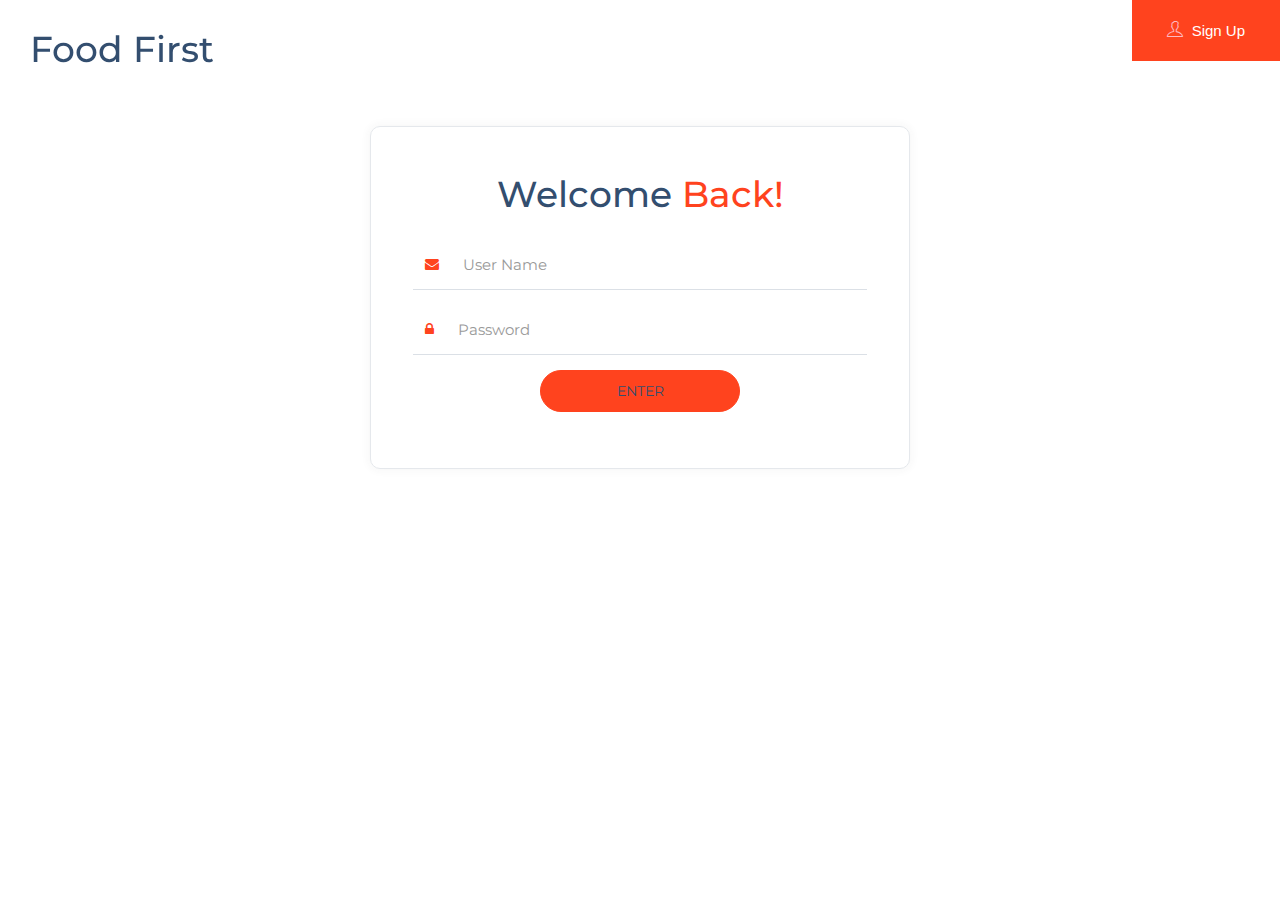
<file: S3/index.html>
<!DOCTYPE html>
<!--[if lt IE 7]>      <html class="no-js lt-ie9 lt-ie8 lt-ie7" lang=""> <![endif]-->
<!--[if IE 7]>         <html class="no-js lt-ie9 lt-ie8" lang=""> <![endif]-->
<!--[if IE 8]>         <html class="no-js lt-ie9" lang=""> <![endif]-->
<!--[if gt IE 8]><!-->
<html class="no-js" lang="zxx">
	<head>
	<meta http-equiv="Content-Type" content="text/html; charset=UTF-8">
	<meta http-equiv="X-UA-Compatible" content="IE=edge">
	<meta name="viewport" content="width=device-width, initial-scale=1.0">
	<meta name="description" content="">
	<meta name="keywords" content="">
	<meta name="robots" content="index,follow">

    <title>Listing Hub - Listing & Directory Template | ThemezHub</title>

    <!-- Bootstrap Core CSS -->
	<link rel="stylesheet" href="assets/plugins/bootstrap/css/bootstrap.min.css">
	
	<!-- Bootstrap Select Option css -->
	<link rel="stylesheet" href="assets/plugins/bootstrap/css/bootstrap-select.min.css">
	
    <!-- Icons -->
    <link href="assets/plugins/font-awesome/css/font-awesome.css" rel="stylesheet">
	<link href="assets/plugins/themify-icons/css/themify-icons.css" rel="stylesheet">
	<link href="assets/plugins/line-icons/css/line-font.css" rel="stylesheet">
    
    <!-- Animate -->
    <link href="assets/plugins/animate/animate.css" rel="stylesheet">
    
    <!-- Bootsnav -->
    <link href="assets/plugins/bootstrap/css/bootsnav.css" rel="stylesheet">	
    
    <!-- Custom style -->
    <link href="assets/css/style.css" rel="stylesheet">
	<link href="assets/css/responsiveness.css" rel="stylesheet">
	<link href="assets/css/colors/main.css" rel="stylesheet">
	
    <!-- HTML5 shim and Respond.js for IE8 support of HTML5 elements and media queries -->
    <!--[if lt IE 9]>
      <script src="js/html5shiv.min.js"></script>
      <script src="js/respond.min.js"></script>
    <![endif]-->
    
	</head>
	<body>
		<div class="wrapper">  
			<!-- Start Navigation -->
			<nav class="navbar navbar-default navbar-fixed navbar-transparent white bootsnav">
				<div class="container-fluid">            
					<button type="button" class="navbar-toggle" data-toggle="collapse" data-target="#navbar-menu">
						<i class="ti-align-left"></i>
					</button>
					
					<!-- Start Header Navigation -->
					<div class="navbar-header">
						<a class="navbar-brand" href="index.html">
<!--							<img src="assets/img/logo.png" class="logo logo-display" alt="">
							<img src="assets/img/logo.png" class="logo logo-scrolled" alt="">-->
                                                    <h2>Food First</h2>
                                                </a>
					</div>

					<!-- Collect the nav links, forms, and other content for toggling -->
					<div class="collapse navbar-collapse" id="navbar-menu">
						<ul class="nav navbar-nav navbar-center" data-in="fadeInDown" data-out="fadeOutUp">

						</ul>
						<ul class="nav navbar-nav navbar-right" data-in="fadeInDown" data-out="fadeOutUp">
							<li class="no-pd"><a href="https://foodfirst.auth.us-east-1.amazoncognito.com/signup?redirect_uri=https://s3.amazonaws.com/ccassignment-yzz/chatnew.html&response_type=code&client_id=7ush532ifiupqf344ls4vn1tme" class="addlist"><i class="ti-user" aria-hidden="true"></i>Sign Up</a></li>
						</ul>
					</div>
					<!-- /.navbar-collapse -->
				</div>   
			</nav>
			<!-- End Navigation -->
                        <div class="clearfix">

                        </div>
			
			<!-- Start Login Section -->
			<section class="log-wrapper">
				<div class="container">
					<div class="col-md-6 col-sm-10 col-md-offset-3 col-sm-offset-1">
						<div class="log-box">
							<h2>Welcome <span class="theme-cl">Back!</span></h2>
							<form>
								<div class="input-group">
									<span class="input-group-addon"><i class="fa fa-envelope theme-cl"></i></span>
									<input id="username" type="text" class="form-control" placeholder="User Name">
								</div>
								<div class="input-group">
									<span class="input-group-addon"><i class="fa fa-lock theme-cl"></i></span>
									<input id="userpassword" type="password" class="form-control" placeholder="Password">
								</div>
								<div class="text-center">
                                                                    <button type="button" class="btn theme-btn width-200 btn-radius"><a href="#" onclick="login()">Enter</a></button>
								</div>
							</form>
						</div>
					</div>
				</div>
			</section>
			<!-- End Login Section -->

			<!-- ================ Start Footer ======================= -->

			<!-- ================ End Footer Section ======================= -->
			
			<!-- ================== Login & Sign Up Window ================== -->

			<!-- ===================== End Login & Sign Up Window =========================== -->
			
			<a id="back2Top" class="theme-bg" title="Back to top" href="#"><i class="ti-arrow-up"></i></a>
			
			<!-- START JAVASCRIPT -->
			<!-- Jquery js-->
			<script src="assets/js/jquery.min.js"></script>
			
			<!-- Bootstrap js-->
			<script src="assets/plugins/bootstrap/js/bootstrap.min.js"></script>
			
			<!-- Bootsnav js-->
			<script src="assets/plugins/bootstrap/js/bootsnav.js"></script>
			<script src="assets/js/viewportchecker.js"></script>
			
			<!-- Slick Slider js-->
			<script src="assets/plugins/slick-slider/slick.js"></script>
			
			<!-- counter js-->
			<script src="assets/plugins/jquery-counter/js/waypoints.min.js"></script>
            <script src="assets/plugins/jquery-counter/js/jquery.counterup.min.js"></script>
			
			<!-- Custom Js -->
			<script src="assets/js/custom.js"></script>
                        <script type="text/javascript" src="lib/axios/dist/axios.standalone.js"></script>
                        <script type="text/javascript" src="lib/CryptoJS/rollups/hmac-sha256.js"></script>
                        <script type="text/javascript" src="lib/CryptoJS/rollups/sha256.js"></script>
                        <script type="text/javascript" src="lib/CryptoJS/components/hmac.js"></script>
                        <script type="text/javascript" src="lib/CryptoJS/components/enc-base64.js"></script>
                        <script type="text/javascript" src="lib/url-template/url-template.js"></script>
                        <script type="text/javascript" src="lib/apiGatewayCore/sigV4Client.js"></script>
                        <script type="text/javascript" src="lib/apiGatewayCore/apiGatewayClient.js"></script>
                        <script type="text/javascript" src="lib/apiGatewayCore/simpleHttpClient.js"></script>
                        <script type="text/javascript" src="lib/apiGatewayCore/utils.js"></script>
                        <script type="text/javascript" src="aws-sdk.js"></script>
                        <script type="text/javascript" src="apigClient.js"></script>
                        <script type="text/javascript" src="amazon-cognito-identity.min.js"></script>
                        <script type="text/javascript">

                          var accesskey;
                          var secretkey;
                          
                          
                        function setCookie(c_name,value,expiredays){
                            var exdate=new Date()
                            exdate.setDate(exdate.getDate()+expiredays)
                            document.cookie=c_name+ "=" +escape(value)+
                            ((expiredays==null) ? "" : ";expires="+exdate.toGMTString())
                        }                        
                        function getCookie(c_name)
                        {
                        if (document.cookie.length>0)
                          {
                          c_start=document.cookie.indexOf(c_name + "=")
                          if (c_start!=-1)
                            { 
                            c_start=c_start + c_name.length+1 
                            c_end=document.cookie.indexOf(";",c_start)
                            if (c_end==-1) c_end=document.cookie.length
                            return unescape(document.cookie.substring(c_start,c_end))
                            } 
                          }
                        return ""
                        }
                          function login(){
                              var username = document.getElementById("username").value;
                              var password = document.getElementById("userpassword").value;
                              console.log("username:"+username);
                              console.log("password:"+password);
                              //AWS.config.credentials.clear();
                              authentification(username,password);
                              //showkeys();
                              
                          }
                         function authentification(username,password){
                             
                               console.log("auth start");
                               var authenticationData = {
                                   Username : username,
                                   Password : password,
                               };
                               console.log(authenticationData);
                               var authenticationDetails = new AmazonCognitoIdentity.AuthenticationDetails(authenticationData);
                               var poolData = { UserPoolId : 'us-east-1_1Ve02giXT',
                                   ClientId : '7ush532ifiupqf344ls4vn1tme'
                               };
                               var userPool = new AmazonCognitoIdentity.CognitoUserPool(poolData);
                               var userData = {
                                   Username :username,
                                   Pool : userPool
                               };
                               var cognitoUser = new AmazonCognitoIdentity.CognitoUser(userData);
                               cognitoUser.authenticateUser(authenticationDetails, {
                                   onSuccess: function (result) {
                                       console.log("auth success");
                                       var idtoken = result.idToken.jwtToken;   
                                       console.log(idtoken);
                                           //AWS.config.credentials.clear();
                                           AWS.config.region='us-east-1';
                                           AWS.config.credentials = new AWS.CognitoIdentityCredentials({
                                               IdentityPoolId :'us-east-1:997a39b8-e480-4c6b-9f27-c3be9e7781aa',
                                               Logins : {
                                                   'cognito-idp.us-east-1.amazonaws.com/us-east-1_1Ve02giXT':idtoken
                                               }
                                           });
                                        AWS.config.credentials.refresh(function(){
                                           AWS.config.credentials.get(function(err) {
                                            if (err) throw err;
                                            accesskey = AWS.config.credentials.data.Credentials.AccessKeyId;
                                            secretkey = AWS.config.credentials.data.Credentials.SecretKey;
                                            sessiontoken = AWS.config.credentials.data.Credentials.SessionToken;
                                            
                                            console.log("username:"+username);
                                            console.log("accesskey:"+accesskey);
                                            console.log("secretkey:"+secretkey);
                                            console.log("sessiontoken:"+sessiontoken);
                                            
                                            setCookie("username",username,365);
                                            setCookie("accesskey",accesskey,365);
                                            setCookie("secretkey",secretkey,365);
                                            setCookie("sessiontoken",sessiontoken,365);
                                            
                                            window.location.href="search-listing.html";
                                            
                                          });
                                      });
                                           console.log("AWS.config.credentials");

                                   },
                                   onFailure: function(err) {
                                       console.log("fail");
                                       alert("logfail");
                                       location.reload();
                                       console.log(err);
                                       
                                   }

                               });
                               console.log("end cred"); 
    
                         }
                        </script>
			
			
		</div>
	</body>
</html>
</file>
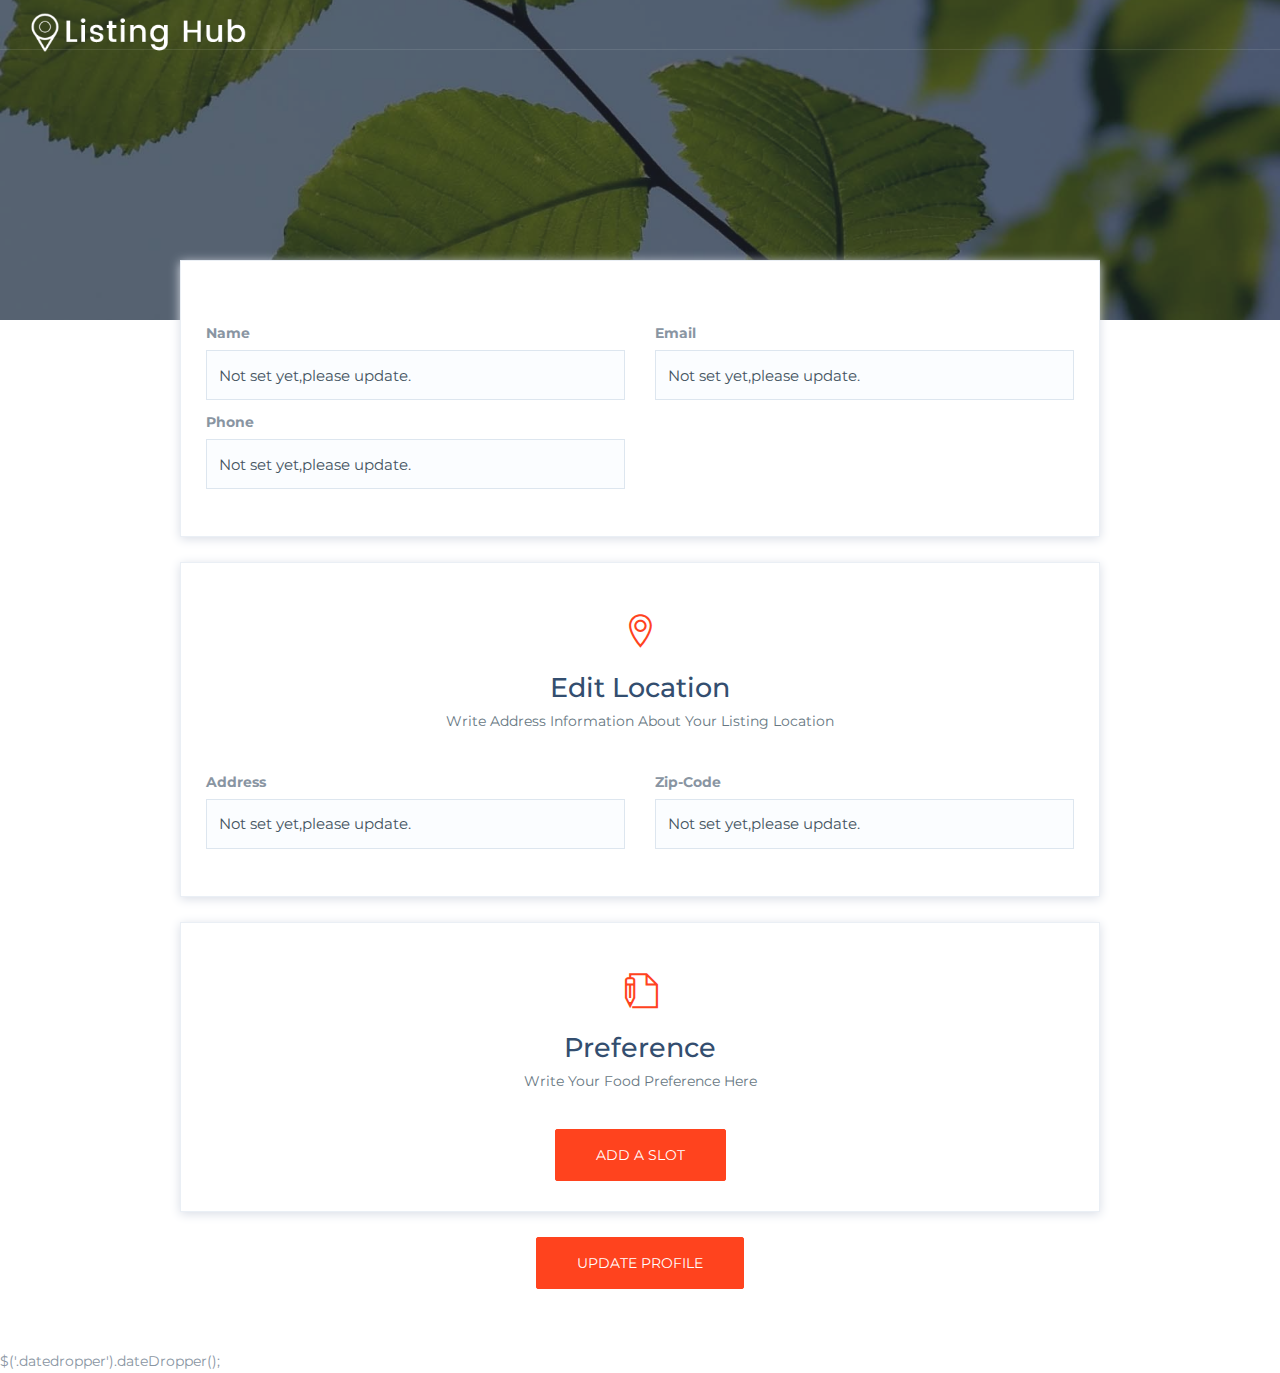
<file: S3/edit-profile.html>
<!DOCTYPE html>
<!--[if lt IE 7]>      <html class="no-js lt-ie9 lt-ie8 lt-ie7" lang=""> <![endif]-->
<!--[if IE 7]>         <html class="no-js lt-ie9 lt-ie8" lang=""> <![endif]-->
<!--[if IE 8]>         <html class="no-js lt-ie9" lang=""> <![endif]-->
<!--[if gt IE 8]><!-->
<html class="no-js" lang="zxx">
	<head>
	<meta http-equiv="Content-Type" content="text/html; charset=UTF-8">
	<meta http-equiv="X-UA-Compatible" content="IE=edge">
	<meta name="viewport" content="width=device-width, initial-scale=1.0">
	<meta name="description" content="">
	<meta name="keywords" content="">
	<meta name="robots" content="index,follow">

    <title>Listing Hub - Listing & Directory Template | ThemezHub</title>

    <!-- Bootstrap Core CSS -->
	<link rel="stylesheet" href="assets/plugins/bootstrap/css/bootstrap.min.css">
	
	<!-- Bootstrap Select Option css -->
	<link rel="stylesheet" href="assets/plugins/bootstrap/css/bootstrap-select.min.css">
	
	<!-- Choosen -->
    <link href="assets/plugins/bootstrap-choosen/css/bootstrap-chosen.css" rel="stylesheet">
	
    <!-- Icons -->
    <link href="assets/plugins/font-awesome/css/font-awesome.css" rel="stylesheet">
	<link href="assets/plugins/themify-icons/css/themify-icons.css" rel="stylesheet">
	<link href="assets/plugins/line-icons/css/line-font.css" rel="stylesheet">
    
    <!-- Animate -->
    <link href="assets/plugins/animate/animate.css" rel="stylesheet">
    
    <!-- Bootsnav -->
    <link href="assets/plugins/bootstrap/css/bootsnav.css" rel="stylesheet">
	
	<!-- DateDropper -->
    <link href="assets/plugins/date-dropper/datedropper.css" rel="stylesheet">
    
    <!-- Custom style -->
    <link href="assets/css/style.css" rel="stylesheet">
	<link href="assets/css/responsiveness.css" rel="stylesheet">
	<link href="assets/css/colors/main.css" rel="stylesheet">
	

    <!-- HTML5 shim and Respond.js for IE8 support of HTML5 elements and media queries -->
    <!--[if lt IE 9]>
      <script src="js/html5shiv.min.js"></script>
      <script src="js/respond.min.js"></script>
    <![endif]-->
    
	</head>
	<body class="home-2">
		<div class="wrapper">  
			<!-- Start Navigation -->
			<nav class="navbar navbar-default navbar-fixed navbar-transparent white bootsnav">
				<div class="container-fluid">            
					<button type="button" class="navbar-toggle" data-toggle="collapse" data-target="#navbar-menu">
						<i class="ti-align-left"></i>
					</button>
					
					<!-- Start Header Navigation -->
					<div class="navbar-header">
						<a class="navbar-brand" href="search-listing.html">
							<img src="assets/img/logo-white.png" class="logo logo-display" alt="">
							<img src="assets/img/logo.png" class="logo logo-scrolled" alt="">
						</a>
					</div>

					<!-- Collect the nav links, forms, and other content for toggling -->
					<div class="collapse navbar-collapse" id="navbar-menu">
						<ul class="nav navbar-nav navbar-center" data-in="fadeInDown" data-out="fadeOutUp">
						</ul>
						<ul class="nav navbar-nav navbar-right" data-in="fadeInDown" data-out="fadeOutUp">
						</ul>
					</div>
					<!-- /.navbar-collapse -->
				</div>   
			</nav>
			<!-- End Navigation -->
			<div class="clearfix"></div>
			
			
			<!-- ================ Start Page Title ======================= -->
			<section class="title-transparent page-title" style="background:url(assets/img/userbackground.jpg);">
				<div class="container">
				</div>
			</section>
			<div class="clearfix"></div>
			<!-- ================ End Page Title ======================= -->
			
			<!-- ================ Edit Section Start ======================= -->
			<section class="padd-0">
				<div class="container">
					<div class="col-md-10 translateY-60 col-sm-12 col-md-offset-1">
						<!-- General Information -->
						<div class="add-listing-box edit-info mrg-bot-25 padd-bot-30 padd-top-25">
							<div class="listing-box-header">
								<h3 id="titleuser"></h3>
							</div>
							<form>
								<div class="row mrg-r-10 mrg-l-10">
									<div class="col-sm-6">
										<label>Name</label>
										<input type="text" id="myname" class="form-control" value="Not set yet,please update.">
									</div>
									<div class="col-sm-6">
										<label>Email</label>
										<input type="text" id ="myemail" class="form-control" value="Not set yet,please update.">
									</div>
									<div class="col-sm-6">
										<label>Phone</label>
										<input type="text" id="myphone" class="form-control" value="Not set yet,please update.">
									</div>
								</div>
							</form>
						</div>
						<!-- End General Information -->
						
						<!-- Edit Location -->
						<div class="add-listing-box add-location mrg-bot-25 padd-bot-30 padd-top-25">
							<div class="listing-box-header">
								<i class="ti-location-pin theme-cl"></i>
								<h3>Edit Location</h3>
								<p>Write Address Information about your listing Location</p>
							</div>
							<form>
								<div class="row mrg-r-10 mrg-l-10">
									<div class="col-sm-6">
										<label>Address</label>
										<input type="text" id="myaddress" class="form-control" value="Not set yet,please update.">
									</div>
									<div class="col-sm-6">
										<label>Zip-Code</label>
										<input id="myzipcode" type="text" class="form-control" value="Not set yet,please update.">
									</div>
								</div>
							</form>
						</div>
						<!-- End Edit Location -->
						
						<!-- Full Information -->
						<div class="add-listing-box full-detail mrg-bot-25 padd-bot-30 padd-top-25">
							<div class="listing-box-header">
								<i class="ti-write theme-cl"></i>
								<h3>Preference</h3>
								<p>Write Your Food Preference Here</p>
							</div>
							<form>
								<div id="preferlist" class="row mrg-r-10 mrg-l-10">									
								</div>
                                                                <div class="text-center">
                                                                            <a onclick="addPrefer()" class="btn theme-btn" title="Submit Listing">Add a slot</a>
                                                                </div>
							</form>
						</div>
						<!-- End Full Information -->
						
						<!-- Amenities Information -->

						<!-- End Amenities Information -->
						
						<!-- Bank Account Information -->

						<!-- End Bank Account Information -->						
						<!-- Change Password Information -->
<!--						<div class="add-listing-box opening-day mrg-bot-25 padd-bot-30 padd-top-25">
							<div class="listing-box-header">
								<i class="ti-lock theme-cl"></i>
								<h3>Change Password</h3>
								<p>Remember, Your Password should not be easy and common</p>
							</div>
							<form>
								<div class="row mrg-r-10 mrg-l-10">
									<div class="col-sm-6">
										<label>Old Password</label>
										<input type="text" class="form-control" value="*********">
									</div>
									
									<div class="col-sm-6">
										<label>New Password</label>
										<input type="text" class="form-control" value="*********">
									</div>
								</div>
							</form>
						</div>-->
						<!-- End Change Password Information -->
						<div class="text-center">
							<a onclick="updateUser()" class="btn theme-btn" title="Submit Listing">Update Profile</a>
						</div>
					</div>
				</div>
			</section>
			<!-- ================ End Edit Section Start ======================= -->
			
			
			<!-- ================ Start Footer ======================= -->

			<!-- ================ End Footer Section ======================= -->
			
			<!-- ================== Login & Sign Up Window ================== -->
   
			<!-- ===================== End Login & Sign Up Window =========================== -->
			
			<a id="back2Top" class="theme-bg" title="Back to top" href="#"><i class="ti-arrow-up"></i></a>
			

			
			<!-- START JAVASCRIPT -->
			<!-- Jquery js-->
			<script src="assets/js/jquery.min.js"></script>
			
			<!-- Bootstrap js-->
			<script src="assets/plugins/bootstrap/js/bootstrap.min.js"></script>
			
			<!-- Bootsnav js-->
			<script src="assets/plugins/bootstrap/js/bootsnav.js"></script>
			<script src="assets/js/viewportchecker.js"></script>
			
			<!-- Slick Slider js-->
			<script src="assets/plugins/slick-slider/slick.js"></script>
			
			<!-- bootstrap Select js-->
			<script src="assets/plugins/bootstrap-choosen/js/chosen.jquery.js"></script>
			
			<!-- counter js-->
			<script src="assets/plugins/jquery-counter/js/waypoints.min.js"></script>
                        <script src="assets/plugins/jquery-counter/js/jquery.counterup.min.js"></script>
			
			<!-- Datedropper js-->
			<script src="assets/plugins/date-dropper/datedropper.js"></script>
			
			<!-- Custom Js -->
			<script src="assets/js/custom.js"></script>
                        <script type="text/javascript" src="lib/axios/dist/axios.standalone.js"></script>
                        <script type="text/javascript" src="lib/CryptoJS/rollups/hmac-sha256.js"></script>
                        <script type="text/javascript" src="lib/CryptoJS/rollups/sha256.js"></script>
                        <script type="text/javascript" src="lib/CryptoJS/components/hmac.js"></script>
                        <script type="text/javascript" src="lib/CryptoJS/components/enc-base64.js"></script>
                        <script type="text/javascript" src="lib/url-template/url-template.js"></script>
                        <script type="text/javascript" src="lib/apiGatewayCore/sigV4Client.js"></script>
                        <script type="text/javascript" src="lib/apiGatewayCore/apiGatewayClient.js"></script>
                        <script type="text/javascript" src="lib/apiGatewayCore/simpleHttpClient.js"></script>
                        <script type="text/javascript" src="lib/apiGatewayCore/utils.js"></script>
                        <script type="text/javascript" src="aws-sdk.js"></script>
                        <script type="text/javascript" src="apigClient.js"></script>
			
			<!-- Date Dropper -->			
				$('.datedropper').dateDropper();
			</script>
			<!-- load user -->
                        <script>
                        
                        const Maxprefer =6;
                        var current =0;    
                        //var username = "wz11311";
                        
                        var accesskey;
                        var secretkey;
                        var sessiontoken;
                        var username;
                        var apigClient;
                        
                        mainget();
                        mainload();
                        function mainget(){
                            console.log("test log");
                            accesskey=getCookie("accesskey");
                            secretkey = getCookie("secretkey");
                            sessiontoken = getCookie("sessiontoken");
                            username = getCookie("username");
                            
//                            console.log("username:"+username);
//                            console.log("accesskey:"+accesskey);
//                            console.log("secretkey:"+secretkey);
//                            console.log("sessiontoken:"+sessiontoken);
                            console.log("Apigateway Athuentication Success");
                            apigClient = apigClientFactory.newClient(
                            {
                                accessKey: accesskey,
                                secretKey: secretkey,
                                sessionToken: sessiontoken,
                                region:'us-east-1'
                             }        
                            );   
                            
                        }
                        
                        function setCookie(c_name,value,expiredays){
                            var exdate=new Date()
                            exdate.setDate(exdate.getDate()+expiredays)
                            document.cookie=c_name+ "=" +escape(value)+
                            ((expiredays==null) ? "" : ";expires="+exdate.toGMTString())
                        }
                        
                        
                        function getCookie(c_name)
                            {
                            if (document.cookie.length>0)
                              {
                              c_start=document.cookie.indexOf(c_name + "=")
                              if (c_start!=-1)
                                { 
                                c_start=c_start + c_name.length+1 
                                c_end=document.cookie.indexOf(";",c_start)
                                if (c_end==-1) c_end=document.cookie.length
                                return unescape(document.cookie.substring(c_start,c_end))
                                } 
                              }
                            return ""
                        }
                        
                        
                        function getprefer(){
                            console.log("getprefer");
                            var preferlist=[];
                            var selects =document.getElementsByName("prefer");
                            console.log(selects.length);                           
                            for(var i=0;i<selects.length;i++){
                                    console.log(selects[i].value); 
                                    preferlist.push(selects[i].value);
                            }
                            console.log(preferlist);
                            console.log("end getprefer");
                            return preferlist;
                        }
                        
                        function getpreferStr(){
                            console.log("getprefer");
                            var preferlist="";
                            var separator =",";
                            var selects =document.getElementsByName("prefer");
                            console.log(selects);
                            if(selects.length==0){
                                return "";
                            }
                            var preferlist=selects[0].value;
                            //console.log(selects.length);                           
                            for(var i=1;i<selects.length;i++){
                                    console.log(selects[i].value); 
                                    preferlist = preferlist+separator+selects[i].value;
                            }
                            console.log(preferlist);
                            console.log("end getprefer");
                            return preferlist;
                        }
                        
                        function loadpreferinput(size){
                            for(var i =0;i<size;i++){
                                addPrefer();     
                            }
                            
                        }
                        
                        
                        function loadUser(myuser){
                            console.log("load user");
                            document.getElementById('titleuser').innerHTML=username;                          
                            var pre = myuser.prefer;
                            var size = pre.length;
                            
                            var additionalsize = size-current;
                            console.log("currentsize:"+current);
                            console.log("current:"+current);
                            console.log("additionalsize:"+additionalsize);
                            
                            loadpreferinput(additionalsize);
                            document.getElementById("myname").value = myuser.fullname;
                            document.getElementById("myemail").value = myuser.email;
                            document.getElementById("myphone").value = myuser.phone;
                            document.getElementById("myaddress").value = myuser.address;
                            document.getElementById("myzipcode").value = myuser.zip;
                            console.log("size:"+size);
                            console.log(pre);
                            var allprefer =document.getElementsByName("prefer");
                            for(var i=0;i<allprefer.length;i++){
                                    allprefer[i].value = pre[i];
                            }                          
                            console.log("load finish");
                        }
                        function addPrefer(){
                            console.log(current);
                            console.log(Maxprefer);
                                if(current<Maxprefer){
                                 index= current+1;
                                 list='<div class="col-sm-6">'
                                 +'<label>Prefer Cusine <a href="#" class="removeclass">×</a></label>'
                                 +'<input name="prefer" id="cusine'+index+'" type="text" class="form-control">'
                                 +'</div>';
                 										
                                 $('#preferlist').append(list);
                                 current=index;
                                 
                             }  
                            
                        }
                        $("body").on("click", ".removeclass", function (e) { //user click on remove text
                                console.log("remove"); 
                                $(this).parent('label').parent('div').remove(); 
                                 console.log("remove2"); 
                                 current=current-1;
                                 return false;
                        })     
                        function updateUser(){
                             console.log("updateuser");
                             var myname = document.getElementById("myname").value;
                             var myemail = document.getElementById("myemail").value;
                             var myphone = document.getElementById("myphone").value;
                              
                             var myaddress = document.getElementById("myaddress").value;
                             var myzip =document.getElementById("myzipcode").value;

                            var list=getpreferStr();
              
                            
//                            var updateduser = {
//                                username:myname,
//                                fullname:myname,
//                                prefer:list, 
//                                email:myemail,
//                                phone:myphone,
//                                address:myaddress,
//                                zip:myzip
//                                                      
//                            };
                            
                            var params = {
                                };
                            var userbody = {
                              // This is where you define the body of the request,
                              messages:[{
                                          type:"update",
                                          unstructured:{
                                          username:username,
                                          fullname:myname,
                                          prefer:list,
                                          email:myemail,
                                          phone:myphone,
                                          address:myaddress,
                                          zip:myzip
                                        }
                                       }]
                            };     
                            console.log(userbody);
                            //apigClient = apigClientFactory.newClient();      
                            apigClient.ccprojectuserPost(params, userbody, {})
                            .then(function(response){
                              // Add success callback code here.
                                console.log("usertest");
                                console.log(response.data.messages[0].unstructured);
                                loadUser(response.data.messages[0].unstructured);
                            }).catch( function(error){
                              console.log(error);
                            }); 

                            console.log("updateuser end");
                              
                        }
                        //loadUser(user);
                        
                        function mainload(){
                            //var username = "smanya"
//                        　　var accesskey=getCookie("accesskey");
//                            var secretkey = getCookie("secretkey");
//                            var sessiontoken = getCookie("sessiontoken");
                            //var username = "wz11311";
                            var params = {
                                };
                            var userbody = {
                              // This is where you define the body of the request,
                              messages:[{
                                          type:"get",
                                          unstructured:{
                                          username:username,
                                          fullname:'',
                                          prefer:'',
                                          email:'',
                                          phone:'',
                                          address:'',
                                          zip:''
                                        }
                                       }]
                            };     
                            //apigClient = apigClientFactory.newClient();      
                            apigClient.ccprojectuserPost(params, userbody, {})
                            .then(function(response){
                              // Add success callback code here.
                                console.log("usertest");
                                console.log(response.data.messages[0].unstructured);
                                loadUser(response.data.messages[0].unstructured);
                            }).catch( function(error){
                              console.log(error);
                            }); 
                        }
                        
                        function testgetuser(){
                            console.log("testgetuser");
                            var username = "wz11311";
                            var params = {
                                };
                            var userbody = {
                              // This is where you define the body of the request,
                              messages:[{
                                          type:"get",
                                          unstructured:{
                                          username:username,
                                          fullname:'',
                                          prefer:'',
                                          email:'',
                                          phone:'',
                                          address:'',
                                          zip:''
                                        }
                                       }]
                            };     
                            apigClient = apigClientFactory.newClient();      
                            apigClient.ccprojectuserPost(params, userbody, {})
                            .then(function(response){
                              // Add success callback code here.

                                console.log("getusertest");
                                console.log(response.data.messages[0].unstructured);
                                //loadUser(response);
                            }).catch( function(error){
                              console.log(error);
                            });
                            console.log("testgetuser end");
                        }
                        </script>

                        
                        <!-- load user end -->
			<!-- Bootstrap Choosen Script -->
			<script>
			  $(function() {
				$('.chosen-select').chosen();
				$('.chosen-select-deselect').chosen({ allow_single_deselect: true });
			  });                       

                         // test();
			</script>
		</div>
	</body>
</html>
</file>
<file: S3/assets/plugins/themify-icons/css/themify-icons.css>
@font-face {
	font-family: 'themify';
	src:url('../fonts/themify.eot?-fvbane');
	src:url('../fonts/themify.eot?#iefix-fvbane') format('embedded-opentype'),
		url('../fonts/themify.woff?-fvbane') format('woff'),
		url('../fonts/themify.ttf?-fvbane') format('truetype'),
		url('../fonts/themify.svg?-fvbane#themify') format('svg');
	font-weight: normal;
	font-style: normal;
}

[class^="ti-"], [class*=" ti-"] {
	font-family: 'themify';
	speak: none;
	font-style: normal;
	font-weight: normal;
	font-variant: normal;
	text-transform: none;
	line-height: 1;

	/* Better Font Rendering =========== */
	-webkit-font-smoothing: antialiased;
	-moz-osx-font-smoothing: grayscale;
}

.ti-wand:before {
	content: "\e600";
}
.ti-volume:before {
	content: "\e601";
}
.ti-user:before {
	content: "\e602";
}
.ti-unlock:before {
	content: "\e603";
}
.ti-unlink:before {
	content: "\e604";
}
.ti-trash:before {
	content: "\e605";
}
.ti-thought:before {
	content: "\e606";
}
.ti-target:before {
	content: "\e607";
}
.ti-tag:before {
	content: "\e608";
}
.ti-tablet:before {
	content: "\e609";
}
.ti-star:before {
	content: "\e60a";
}
.ti-spray:before {
	content: "\e60b";
}
.ti-signal:before {
	content: "\e60c";
}
.ti-shopping-cart:before {
	content: "\e60d";
}
.ti-shopping-cart-full:before {
	content: "\e60e";
}
.ti-settings:before {
	content: "\e60f";
}
.ti-search:before {
	content: "\e610";
}
.ti-zoom-in:before {
	content: "\e611";
}
.ti-zoom-out:before {
	content: "\e612";
}
.ti-cut:before {
	content: "\e613";
}
.ti-ruler:before {
	content: "\e614";
}
.ti-ruler-pencil:before {
	content: "\e615";
}
.ti-ruler-alt:before {
	content: "\e616";
}
.ti-bookmark:before {
	content: "\e617";
}
.ti-bookmark-alt:before {
	content: "\e618";
}
.ti-reload:before {
	content: "\e619";
}
.ti-plus:before {
	content: "\e61a";
}
.ti-pin:before {
	content: "\e61b";
}
.ti-pencil:before {
	content: "\e61c";
}
.ti-pencil-alt:before {
	content: "\e61d";
}
.ti-paint-roller:before {
	content: "\e61e";
}
.ti-paint-bucket:before {
	content: "\e61f";
}
.ti-na:before {
	content: "\e620";
}
.ti-mobile:before {
	content: "\e621";
}
.ti-minus:before {
	content: "\e622";
}
.ti-medall:before {
	content: "\e623";
}
.ti-medall-alt:before {
	content: "\e624";
}
.ti-marker:before {
	content: "\e625";
}
.ti-marker-alt:before {
	content: "\e626";
}
.ti-arrow-up:before {
	content: "\e627";
}
.ti-arrow-right:before {
	content: "\e628";
}
.ti-arrow-left:before {
	content: "\e629";
}
.ti-arrow-down:before {
	content: "\e62a";
}
.ti-lock:before {
	content: "\e62b";
}
.ti-location-arrow:before {
	content: "\e62c";
}
.ti-link:before {
	content: "\e62d";
}
.ti-layout:before {
	content: "\e62e";
}
.ti-layers:before {
	content: "\e62f";
}
.ti-layers-alt:before {
	content: "\e630";
}
.ti-key:before {
	content: "\e631";
}
.ti-import:before {
	content: "\e632";
}
.ti-image:before {
	content: "\e633";
}
.ti-heart:before {
	content: "\e634";
}
.ti-heart-broken:before {
	content: "\e635";
}
.ti-hand-stop:before {
	content: "\e636";
}
.ti-hand-open:before {
	content: "\e637";
}
.ti-hand-drag:before {
	content: "\e638";
}
.ti-folder:before {
	content: "\e639";
}
.ti-flag:before {
	content: "\e63a";
}
.ti-flag-alt:before {
	content: "\e63b";
}
.ti-flag-alt-2:before {
	content: "\e63c";
}
.ti-eye:before {
	content: "\e63d";
}
.ti-export:before {
	content: "\e63e";
}
.ti-exchange-vertical:before {
	content: "\e63f";
}
.ti-desktop:before {
	content: "\e640";
}
.ti-cup:before {
	content: "\e641";
}
.ti-crown:before {
	content: "\e642";
}
.ti-comments:before {
	content: "\e643";
}
.ti-comment:before {
	content: "\e644";
}
.ti-comment-alt:before {
	content: "\e645";
}
.ti-close:before {
	content: "\e646";
}
.ti-clip:before {
	content: "\e647";
}
.ti-angle-up:before {
	content: "\e648";
}
.ti-angle-right:before {
	content: "\e649";
}
.ti-angle-left:before {
	content: "\e64a";
}
.ti-angle-down:before {
	content: "\e64b";
}
.ti-check:before {
	content: "\e64c";
}
.ti-check-box:before {
	content: "\e64d";
}
.ti-camera:before {
	content: "\e64e";
}
.ti-announcement:before {
	content: "\e64f";
}
.ti-brush:before {
	content: "\e650";
}
.ti-briefcase:before {
	content: "\e651";
}
.ti-bolt:before {
	content: "\e652";
}
.ti-bolt-alt:before {
	content: "\e653";
}
.ti-blackboard:before {
	content: "\e654";
}
.ti-bag:before {
	content: "\e655";
}
.ti-move:before {
	content: "\e656";
}
.ti-arrows-vertical:before {
	content: "\e657";
}
.ti-arrows-horizontal:before {
	content: "\e658";
}
.ti-fullscreen:before {
	content: "\e659";
}
.ti-arrow-top-right:before {
	content: "\e65a";
}
.ti-arrow-top-left:before {
	content: "\e65b";
}
.ti-arrow-circle-up:before {
	content: "\e65c";
}
.ti-arrow-circle-right:before {
	content: "\e65d";
}
.ti-arrow-circle-left:before {
	content: "\e65e";
}
.ti-arrow-circle-down:before {
	content: "\e65f";
}
.ti-angle-double-up:before {
	content: "\e660";
}
.ti-angle-double-right:before {
	content: "\e661";
}
.ti-angle-double-left:before {
	content: "\e662";
}
.ti-angle-double-down:before {
	content: "\e663";
}
.ti-zip:before {
	content: "\e664";
}
.ti-world:before {
	content: "\e665";
}
.ti-wheelchair:before {
	content: "\e666";
}
.ti-view-list:before {
	content: "\e667";
}
.ti-view-list-alt:before {
	content: "\e668";
}
.ti-view-grid:before {
	content: "\e669";
}
.ti-uppercase:before {
	content: "\e66a";
}
.ti-upload:before {
	content: "\e66b";
}
.ti-underline:before {
	content: "\e66c";
}
.ti-truck:before {
	content: "\e66d";
}
.ti-timer:before {
	content: "\e66e";
}
.ti-ticket:before {
	content: "\e66f";
}
.ti-thumb-up:before {
	content: "\e670";
}
.ti-thumb-down:before {
	content: "\e671";
}
.ti-text:before {
	content: "\e672";
}
.ti-stats-up:before {
	content: "\e673";
}
.ti-stats-down:before {
	content: "\e674";
}
.ti-split-v:before {
	content: "\e675";
}
.ti-split-h:before {
	content: "\e676";
}
.ti-smallcap:before {
	content: "\e677";
}
.ti-shine:before {
	content: "\e678";
}
.ti-shift-right:before {
	content: "\e679";
}
.ti-shift-left:before {
	content: "\e67a";
}
.ti-shield:before {
	content: "\e67b";
}
.ti-notepad:before {
	content: "\e67c";
}
.ti-server:before {
	content: "\e67d";
}
.ti-quote-right:before {
	content: "\e67e";
}
.ti-quote-left:before {
	content: "\e67f";
}
.ti-pulse:before {
	content: "\e680";
}
.ti-printer:before {
	content: "\e681";
}
.ti-power-off:before {
	content: "\e682";
}
.ti-plug:before {
	content: "\e683";
}
.ti-pie-chart:before {
	content: "\e684";
}
.ti-paragraph:before {
	content: "\e685";
}
.ti-panel:before {
	content: "\e686";
}
.ti-package:before {
	content: "\e687";
}
.ti-music:before {
	content: "\e688";
}
.ti-music-alt:before {
	content: "\e689";
}
.ti-mouse:before {
	content: "\e68a";
}
.ti-mouse-alt:before {
	content: "\e68b";
}
.ti-money:before {
	content: "\e68c";
}
.ti-microphone:before {
	content: "\e68d";
}
.ti-menu:before {
	content: "\e68e";
}
.ti-menu-alt:before {
	content: "\e68f";
}
.ti-map:before {
	content: "\e690";
}
.ti-map-alt:before {
	content: "\e691";
}
.ti-loop:before {
	content: "\e692";
}
.ti-location-pin:before {
	content: "\e693";
}
.ti-list:before {
	content: "\e694";
}
.ti-light-bulb:before {
	content: "\e695";
}
.ti-Italic:before {
	content: "\e696";
}
.ti-info:before {
	content: "\e697";
}
.ti-infinite:before {
	content: "\e698";
}
.ti-id-badge:before {
	content: "\e699";
}
.ti-hummer:before {
	content: "\e69a";
}
.ti-home:before {
	content: "\e69b";
}
.ti-help:before {
	content: "\e69c";
}
.ti-headphone:before {
	content: "\e69d";
}
.ti-harddrives:before {
	content: "\e69e";
}
.ti-harddrive:before {
	content: "\e69f";
}
.ti-gift:before {
	content: "\e6a0";
}
.ti-game:before {
	content: "\e6a1";
}
.ti-filter:before {
	content: "\e6a2";
}
.ti-files:before {
	content: "\e6a3";
}
.ti-file:before {
	content: "\e6a4";
}
.ti-eraser:before {
	content: "\e6a5";
}
.ti-envelope:before {
	content: "\e6a6";
}
.ti-download:before {
	content: "\e6a7";
}
.ti-direction:before {
	content: "\e6a8";
}
.ti-direction-alt:before {
	content: "\e6a9";
}
.ti-dashboard:before {
	content: "\e6aa";
}
.ti-control-stop:before {
	content: "\e6ab";
}
.ti-control-shuffle:before {
	content: "\e6ac";
}
.ti-control-play:before {
	content: "\e6ad";
}
.ti-control-pause:before {
	content: "\e6ae";
}
.ti-control-forward:before {
	content: "\e6af";
}
.ti-control-backward:before {
	content: "\e6b0";
}
.ti-cloud:before {
	content: "\e6b1";
}
.ti-cloud-up:before {
	content: "\e6b2";
}
.ti-cloud-down:before {
	content: "\e6b3";
}
.ti-clipboard:before {
	content: "\e6b4";
}
.ti-car:before {
	content: "\e6b5";
}
.ti-calendar:before {
	content: "\e6b6";
}
.ti-book:before {
	content: "\e6b7";
}
.ti-bell:before {
	content: "\e6b8";
}
.ti-basketball:before {
	content: "\e6b9";
}
.ti-bar-chart:before {
	content: "\e6ba";
}
.ti-bar-chart-alt:before {
	content: "\e6bb";
}
.ti-back-right:before {
	content: "\e6bc";
}
.ti-back-left:before {
	content: "\e6bd";
}
.ti-arrows-corner:before {
	content: "\e6be";
}
.ti-archive:before {
	content: "\e6bf";
}
.ti-anchor:before {
	content: "\e6c0";
}
.ti-align-right:before {
	content: "\e6c1";
}
.ti-align-left:before {
	content: "\e6c2";
}
.ti-align-justify:before {
	content: "\e6c3";
}
.ti-align-center:before {
	content: "\e6c4";
}
.ti-alert:before {
	content: "\e6c5";
}
.ti-alarm-clock:before {
	content: "\e6c6";
}
.ti-agenda:before {
	content: "\e6c7";
}
.ti-write:before {
	content: "\e6c8";
}
.ti-window:before {
	content: "\e6c9";
}
.ti-widgetized:before {
	content: "\e6ca";
}
.ti-widget:before {
	content: "\e6cb";
}
.ti-widget-alt:before {
	content: "\e6cc";
}
.ti-wallet:before {
	content: "\e6cd";
}
.ti-video-clapper:before {
	content: "\e6ce";
}
.ti-video-camera:before {
	content: "\e6cf";
}
.ti-vector:before {
	content: "\e6d0";
}
.ti-themify-logo:before {
	content: "\e6d1";
}
.ti-themify-favicon:before {
	content: "\e6d2";
}
.ti-themify-favicon-alt:before {
	content: "\e6d3";
}
.ti-support:before {
	content: "\e6d4";
}
.ti-stamp:before {
	content: "\e6d5";
}
.ti-split-v-alt:before {
	content: "\e6d6";
}
.ti-slice:before {
	content: "\e6d7";
}
.ti-shortcode:before {
	content: "\e6d8";
}
.ti-shift-right-alt:before {
	content: "\e6d9";
}
.ti-shift-left-alt:before {
	content: "\e6da";
}
.ti-ruler-alt-2:before {
	content: "\e6db";
}
.ti-receipt:before {
	content: "\e6dc";
}
.ti-pin2:before {
	content: "\e6dd";
}
.ti-pin-alt:before {
	content: "\e6de";
}
.ti-pencil-alt2:before {
	content: "\e6df";
}
.ti-palette:before {
	content: "\e6e0";
}
.ti-more:before {
	content: "\e6e1";
}
.ti-more-alt:before {
	content: "\e6e2";
}
.ti-microphone-alt:before {
	content: "\e6e3";
}
.ti-magnet:before {
	content: "\e6e4";
}
.ti-line-double:before {
	content: "\e6e5";
}
.ti-line-dotted:before {
	content: "\e6e6";
}
.ti-line-dashed:before {
	content: "\e6e7";
}
.ti-layout-width-full:before {
	content: "\e6e8";
}
.ti-layout-width-default:before {
	content: "\e6e9";
}
.ti-layout-width-default-alt:before {
	content: "\e6ea";
}
.ti-layout-tab:before {
	content: "\e6eb";
}
.ti-layout-tab-window:before {
	content: "\e6ec";
}
.ti-layout-tab-v:before {
	content: "\e6ed";
}
.ti-layout-tab-min:before {
	content: "\e6ee";
}
.ti-layout-slider:before {
	content: "\e6ef";
}
.ti-layout-slider-alt:before {
	content: "\e6f0";
}
.ti-layout-sidebar-right:before {
	content: "\e6f1";
}
.ti-layout-sidebar-none:before {
	content: "\e6f2";
}
.ti-layout-sidebar-left:before {
	content: "\e6f3";
}
.ti-layout-placeholder:before {
	content: "\e6f4";
}
.ti-layout-menu:before {
	content: "\e6f5";
}
.ti-layout-menu-v:before {
	content: "\e6f6";
}
.ti-layout-menu-separated:before {
	content: "\e6f7";
}
.ti-layout-menu-full:before {
	content: "\e6f8";
}
.ti-layout-media-right-alt:before {
	content: "\e6f9";
}
.ti-layout-media-right:before {
	content: "\e6fa";
}
.ti-layout-media-overlay:before {
	content: "\e6fb";
}
.ti-layout-media-overlay-alt:before {
	content: "\e6fc";
}
.ti-layout-media-overlay-alt-2:before {
	content: "\e6fd";
}
.ti-layout-media-left-alt:before {
	content: "\e6fe";
}
.ti-layout-media-left:before {
	content: "\e6ff";
}
.ti-layout-media-center-alt:before {
	content: "\e700";
}
.ti-layout-media-center:before {
	content: "\e701";
}
.ti-layout-list-thumb:before {
	content: "\e702";
}
.ti-layout-list-thumb-alt:before {
	content: "\e703";
}
.ti-layout-list-post:before {
	content: "\e704";
}
.ti-layout-list-large-image:before {
	content: "\e705";
}
.ti-layout-line-solid:before {
	content: "\e706";
}
.ti-layout-grid4:before {
	content: "\e707";
}
.ti-layout-grid3:before {
	content: "\e708";
}
.ti-layout-grid2:before {
	content: "\e709";
}
.ti-layout-grid2-thumb:before {
	content: "\e70a";
}
.ti-layout-cta-right:before {
	content: "\e70b";
}
.ti-layout-cta-left:before {
	content: "\e70c";
}
.ti-layout-cta-center:before {
	content: "\e70d";
}
.ti-layout-cta-btn-right:before {
	content: "\e70e";
}
.ti-layout-cta-btn-left:before {
	content: "\e70f";
}
.ti-layout-column4:before {
	content: "\e710";
}
.ti-layout-column3:before {
	content: "\e711";
}
.ti-layout-column2:before {
	content: "\e712";
}
.ti-layout-accordion-separated:before {
	content: "\e713";
}
.ti-layout-accordion-merged:before {
	content: "\e714";
}
.ti-layout-accordion-list:before {
	content: "\e715";
}
.ti-ink-pen:before {
	content: "\e716";
}
.ti-info-alt:before {
	content: "\e717";
}
.ti-help-alt:before {
	content: "\e718";
}
.ti-headphone-alt:before {
	content: "\e719";
}
.ti-hand-point-up:before {
	content: "\e71a";
}
.ti-hand-point-right:before {
	content: "\e71b";
}
.ti-hand-point-left:before {
	content: "\e71c";
}
.ti-hand-point-down:before {
	content: "\e71d";
}
.ti-gallery:before {
	content: "\e71e";
}
.ti-face-smile:before {
	content: "\e71f";
}
.ti-face-sad:before {
	content: "\e720";
}
.ti-credit-card:before {
	content: "\e721";
}
.ti-control-skip-forward:before {
	content: "\e722";
}
.ti-control-skip-backward:before {
	content: "\e723";
}
.ti-control-record:before {
	content: "\e724";
}
.ti-control-eject:before {
	content: "\e725";
}
.ti-comments-smiley:before {
	content: "\e726";
}
.ti-brush-alt:before {
	content: "\e727";
}
.ti-youtube:before {
	content: "\e728";
}
.ti-vimeo:before {
	content: "\e729";
}
.ti-twitter:before {
	content: "\e72a";
}
.ti-time:before {
	content: "\e72b";
}
.ti-tumblr:before {
	content: "\e72c";
}
.ti-skype:before {
	content: "\e72d";
}
.ti-share:before {
	content: "\e72e";
}
.ti-share-alt:before {
	content: "\e72f";
}
.ti-rocket:before {
	content: "\e730";
}
.ti-pinterest:before {
	content: "\e731";
}
.ti-new-window:before {
	content: "\e732";
}
.ti-microsoft:before {
	content: "\e733";
}
.ti-list-ol:before {
	content: "\e734";
}
.ti-linkedin:before {
	content: "\e735";
}
.ti-layout-sidebar-2:before {
	content: "\e736";
}
.ti-layout-grid4-alt:before {
	content: "\e737";
}
.ti-layout-grid3-alt:before {
	content: "\e738";
}
.ti-layout-grid2-alt:before {
	content: "\e739";
}
.ti-layout-column4-alt:before {
	content: "\e73a";
}
.ti-layout-column3-alt:before {
	content: "\e73b";
}
.ti-layout-column2-alt:before {
	content: "\e73c";
}
.ti-instagram:before {
	content: "\e73d";
}
.ti-google:before {
	content: "\e73e";
}
.ti-github:before {
	content: "\e73f";
}
.ti-flickr:before {
	content: "\e740";
}
.ti-facebook:before {
	content: "\e741";
}
.ti-dropbox:before {
	content: "\e742";
}
.ti-dribbble:before {
	content: "\e743";
}
.ti-apple:before {
	content: "\e744";
}
.ti-android:before {
	content: "\e745";
}
.ti-save:before {
	content: "\e746";
}
.ti-save-alt:before {
	content: "\e747";
}
.ti-yahoo:before {
	content: "\e748";
}
.ti-wordpress:before {
	content: "\e749";
}
.ti-vimeo-alt:before {
	content: "\e74a";
}
.ti-twitter-alt:before {
	content: "\e74b";
}
.ti-tumblr-alt:before {
	content: "\e74c";
}
.ti-trello:before {
	content: "\e74d";
}
.ti-stack-overflow:before {
	content: "\e74e";
}
.ti-soundcloud:before {
	content: "\e74f";
}
.ti-sharethis:before {
	content: "\e750";
}
.ti-sharethis-alt:before {
	content: "\e751";
}
.ti-reddit:before {
	content: "\e752";
}
.ti-pinterest-alt:before {
	content: "\e753";
}
.ti-microsoft-alt:before {
	content: "\e754";
}
.ti-linux:before {
	content: "\e755";
}
.ti-jsfiddle:before {
	content: "\e756";
}
.ti-joomla:before {
	content: "\e757";
}
.ti-html5:before {
	content: "\e758";
}
.ti-flickr-alt:before {
	content: "\e759";
}
.ti-email:before {
	content: "\e75a";
}
.ti-drupal:before {
	content: "\e75b";
}
.ti-dropbox-alt:before {
	content: "\e75c";
}
.ti-css3:before {
	content: "\e75d";
}
.ti-rss:before {
	content: "\e75e";
}
.ti-rss-alt:before {
	content: "\e75f";
}
</file>
<file: S3/assets/plugins/line-icons/css/line-font.css>
@font-face {
	font-family: 'et-line';
	src:url('../fonts/et-line.eot');
	src:url('../fonts/et-line.eot?#iefix') format('embedded-opentype'),
		url('../fonts/et-line.woff') format('woff'),
		url('../fonts/et-line.ttf') format('truetype'),
		url('../fonts/et-line.svg#et-line') format('svg');
	font-weight: normal;
	font-style: normal;
}

/* Use the following CSS code if you want to use data attributes for inserting your icons */
[data-icon]:before {
	font-family: 'et-line';
	content: attr(data-icon);
	speak: none;
	font-weight: normal;
	font-variant: normal;
	text-transform: none;
	line-height: 1;
	-webkit-font-smoothing: antialiased;
	-moz-osx-font-smoothing: grayscale;
	display:inline-block;
}

/* Use the following CSS code if you want to have a class per icon */
/*
Instead of a list of all class selectors,
you can use the generic selector below, but it's slower:
[class*="icon-"] {
*/
.icon-mobile, .icon-laptop, .icon-desktop, .icon-tablet, .icon-phone, .icon-document, .icon-documents, .icon-search, .icon-clipboard, .icon-newspaper, .icon-notebook, .icon-book-open, .icon-browser, .icon-calendar, .icon-presentation, .icon-picture, .icon-pictures, .icon-video, .icon-camera, .icon-printer, .icon-toolbox, .icon-briefcase, .icon-wallet, .icon-gift, .icon-bargraph, .icon-grid, .icon-expand, .icon-focus, .icon-edit, .icon-adjustments, .icon-ribbon, .icon-hourglass, .icon-lock, .icon-megaphone, .icon-shield, .icon-trophy, .icon-flag, .icon-map, .icon-puzzle, .icon-basket, .icon-envelope, .icon-streetsign, .icon-telescope, .icon-gears, .icon-key, .icon-paperclip, .icon-attachment, .icon-pricetags, .icon-lightbulb, .icon-layers, .icon-pencil, .icon-tools, .icon-tools-2, .icon-scissors, .icon-paintbrush, .icon-magnifying-glass, .icon-circle-compass, .icon-linegraph, .icon-mic, .icon-strategy, .icon-beaker, .icon-caution, .icon-recycle, .icon-anchor, .icon-profile-male, .icon-profile-female, .icon-bike, .icon-wine, .icon-hotairballoon, .icon-globe, .icon-genius, .icon-map-pin, .icon-dial, .icon-chat, .icon-heart, .icon-cloud, .icon-upload, .icon-download, .icon-target, .icon-hazardous, .icon-piechart, .icon-speedometer, .icon-global, .icon-compass, .icon-lifesaver, .icon-clock, .icon-aperture, .icon-quote, .icon-scope, .icon-alarmclock, .icon-refresh, .icon-happy, .icon-sad, .icon-facebook, .icon-twitter, .icon-googleplus, .icon-rss, .icon-tumblr, .icon-linkedin, .icon-dribbble {
	font-family: 'et-line';
	speak: none;
	font-style: normal;
	font-weight: normal;
	font-variant: normal;
	text-transform: none;
	line-height: 1;
	-webkit-font-smoothing: antialiased;
	-moz-osx-font-smoothing: grayscale;
	display:inline-block;
}
.icon-mobile:before {
	content: "\e000";
}
.icon-laptop:before {
	content: "\e001";
}
.icon-desktop:before {
	content: "\e002";
}
.icon-tablet:before {
	content: "\e003";
}
.icon-phone:before {
	content: "\e004";
}
.icon-document:before {
	content: "\e005";
}
.icon-documents:before {
	content: "\e006";
}
.icon-search:before {
	content: "\e007";
}
.icon-clipboard:before {
	content: "\e008";
}
.icon-newspaper:before {
	content: "\e009";
}
.icon-notebook:before {
	content: "\e00a";
}
.icon-book-open:before {
	content: "\e00b";
}
.icon-browser:before {
	content: "\e00c";
}
.icon-calendar:before {
	content: "\e00d";
}
.icon-presentation:before {
	content: "\e00e";
}
.icon-picture:before {
	content: "\e00f";
}
.icon-pictures:before {
	content: "\e010";
}
.icon-video:before {
	content: "\e011";
}
.icon-camera:before {
	content: "\e012";
}
.icon-printer:before {
	content: "\e013";
}
.icon-toolbox:before {
	content: "\e014";
}
.icon-briefcase:before {
	content: "\e015";
}
.icon-wallet:before {
	content: "\e016";
}
.icon-gift:before {
	content: "\e017";
}
.icon-bargraph:before {
	content: "\e018";
}
.icon-grid:before {
	content: "\e019";
}
.icon-expand:before {
	content: "\e01a";
}
.icon-focus:before {
	content: "\e01b";
}
.icon-edit:before {
	content: "\e01c";
}
.icon-adjustments:before {
	content: "\e01d";
}
.icon-ribbon:before {
	content: "\e01e";
}
.icon-hourglass:before {
	content: "\e01f";
}
.icon-lock:before {
	content: "\e020";
}
.icon-megaphone:before {
	content: "\e021";
}
.icon-shield:before {
	content: "\e022";
}
.icon-trophy:before {
	content: "\e023";
}
.icon-flag:before {
	content: "\e024";
}
.icon-map:before {
	content: "\e025";
}
.icon-puzzle:before {
	content: "\e026";
}
.icon-basket:before {
	content: "\e027";
}
.icon-envelope:before {
	content: "\e028";
}
.icon-streetsign:before {
	content: "\e029";
}
.icon-telescope:before {
	content: "\e02a";
}
.icon-gears:before {
	content: "\e02b";
}
.icon-key:before {
	content: "\e02c";
}
.icon-paperclip:before {
	content: "\e02d";
}
.icon-attachment:before {
	content: "\e02e";
}
.icon-pricetags:before {
	content: "\e02f";
}
.icon-lightbulb:before {
	content: "\e030";
}
.icon-layers:before {
	content: "\e031";
}
.icon-pencil:before {
	content: "\e032";
}
.icon-tools:before {
	content: "\e033";
}
.icon-tools-2:before {
	content: "\e034";
}
.icon-scissors:before {
	content: "\e035";
}
.icon-paintbrush:before {
	content: "\e036";
}
.icon-magnifying-glass:before {
	content: "\e037";
}
.icon-circle-compass:before {
	content: "\e038";
}
.icon-linegraph:before {
	content: "\e039";
}
.icon-mic:before {
	content: "\e03a";
}
.icon-strategy:before {
	content: "\e03b";
}
.icon-beaker:before {
	content: "\e03c";
}
.icon-caution:before {
	content: "\e03d";
}
.icon-recycle:before {
	content: "\e03e";
}
.icon-anchor:before {
	content: "\e03f";
}
.icon-profile-male:before {
	content: "\e040";
}
.icon-profile-female:before {
	content: "\e041";
}
.icon-bike:before {
	content: "\e042";
}
.icon-wine:before {
	content: "\e043";
}
.icon-hotairballoon:before {
	content: "\e044";
}
.icon-globe:before {
	content: "\e045";
}
.icon-genius:before {
	content: "\e046";
}
.icon-map-pin:before {
	content: "\e047";
}
.icon-dial:before {
	content: "\e048";
}
.icon-chat:before {
	content: "\e049";
}
.icon-heart:before {
	content: "\e04a";
}
.icon-cloud:before {
	content: "\e04b";
}
.icon-upload:before {
	content: "\e04c";
}
.icon-download:before {
	content: "\e04d";
}
.icon-target:before {
	content: "\e04e";
}
.icon-hazardous:before {
	content: "\e04f";
}
.icon-piechart:before {
	content: "\e050";
}
.icon-speedometer:before {
	content: "\e051";
}
.icon-global:before {
	content: "\e052";
}
.icon-compass:before {
	content: "\e053";
}
.icon-lifesaver:before {
	content: "\e054";
}
.icon-clock:before {
	content: "\e055";
}
.icon-aperture:before {
	content: "\e056";
}
.icon-quote:before {
	content: "\e057";
}
.icon-scope:before {
	content: "\e058";
}
.icon-alarmclock:before {
	content: "\e059";
}
.icon-refresh:before {
	content: "\e05a";
}
.icon-happy:before {
	content: "\e05b";
}
.icon-sad:before {
	content: "\e05c";
}
.icon-facebook:before {
	content: "\e05d";
}
.icon-twitter:before {
	content: "\e05e";
}
.icon-googleplus:before {
	content: "\e05f";
}
.icon-rss:before {
	content: "\e060";
}
.icon-tumblr:before {
	content: "\e061";
}
.icon-linkedin:before {
	content: "\e062";
}
.icon-dribbble:before {
	content: "\e063";
}
</file>
<file: S3/assets/css/style.css>
/*-----------------------------------------
* Theme Name: Listing Hub
* Author: Themez Hub
* Version: 1.0
* Last Change: Dec 27 2017
  Author URI    : http://www.themezhub.com/
-------------------------------------------------------------------*/
/*------------------------------------------------------------------
# Font Links
# general setting
	General: Heading
	General: Form and Button
	General: Pagination
# Global Settings
	Global Settings: Custom Button
	Global Settings: Padding Style
	Global Settings: Margin Style
	Global Settings: Background Style
	Global Settings: Transparent Background Style
	Global Settings: Transparent Background with border Style
	Global Settings: Color Style
	Global Settings: Border Color Style
	Global Settings: Status BG Style
	Global Settings: Height
	Global Settings: Width Style
	Global Settings: Line Height
	Global Settings: Font Size
	Global Settings: Label Background
	Global Settings: Custom checkbox
	Global Setting: Multiple Bg Color For Category
	Global Border Styles
	Global Settings: Listing & Blockquote Style
# Navigation
	Default Navigation
	Transparent Navigation
	
# Home Banner Styles
	Common Banner Style
	Home 1 Banner
	Home 2 Banner With Map
	Advance Search Filter
	Home 5 Banner
	Banner Search form style
# listing design
	Listing In Grid Style
	Liting Verticle Style
# listing Category Style
	listing Category Style 1
	listing Category Style 2
	listing Category Style 3
	
# Popular Cities Style
# Testimonial Styles
	Testimonial Styles 1
	Testimonial Styles 2
	
# Pricing Table Style
# Services Style
# Features Style
# Counter Section Style
# Tag Section Style
# Profile Page Styles
# Page Title Settings

# Component Style
	Component: Accordion 1
	Component: Accordion 2
	Component: Tab
	Component: Tab Style 1
	Component: Tab Style 2
	Component: Notify Style
	Component: Alert Style 
	
# Footer Styles
	
# Dropper Settings

# Slick Slider

# Pages Settings
	Add listing
	Edit Wraper
	preview Listing
	Dropzone Settings
	Review Box
	payment Options
	Invoice Page
	Booking Confirmation
	Error Page Styles
	Filter Option
	TranslateY
	Manage Listing
	
# Sidebar Style
	Opening hour 
	Listing In Sidebar
	Gallery Style
	Pages Settings

# Login and Signup Popup
# Blog Page Style
	Blog Style In Grid
	Blog Detail
	Blogs Comment Styl
	Blog Sidebar
# Icons Style
# Login And SignUp Style 
# Bottom To top Scroll

-----------------------------------------------*/


/* ==========================================================================
Font Links
========================================================================== */

@import url('https://fonts.googleapis.com/css?family=Montserrat:300,400,500,600,700');;
@import url('https://fonts.googleapis.com/css?family=Raleway:300,400,500');
@import url('https://fonts.googleapis.com/css?family=Crimson+Text:400,600');

/* ==========================================================================
general setting
========================================================================== */
/*------ General: Common Style ---------*/
html,body {
	width:100%;
	height: auto;
	margin:0;
	padding:0;
	overflow-x: hidden;
}

body {
	background:#ffffff;
	font-family: 'Montserrat', sans-serif;
	font-weight:400;
	position: relative;
	font-size:14px;
	color:#8995a2;
	line-height:24px;
}

p {
    position: relative;
    text-transform: capitalize;
    font-size: 13.5px;
    color:#677782;
    line-height:1.8;
    font-family: 'Montserrat', sans-serif;
    -webkit-transition: .2s ease-in;
    -moz-transition: .2s ease-in;
    transition: .2s ease-in;
}
h1, h2, h3, h4, h5, h6 {
  margin-bottom: .25em;
  color:#334e6f;
}
p a{
	color:#ff3a72;
}
a{
	color:#334e6f;
}

a,
a:active,
a:focus,
a:hover{
	color:#334e6f;
	outline:none;
	text-decoration:none;
	-webkit-transition: all 0.3s ease-in-out;
	-moz-transition: all 0.3s ease-in-out;
	-o-transition: all 0.3s ease-in-out;
	-ms-transition: all 0.3s ease-in-out;
	transition: all 0.3s ease-in-out;
}
.badge{
	font-weight:600;
}
.text-center {
    text-align: center;
}

section{
	padding:4em 0 3em 0;
	background:#ffffff;
}
.small-pad{
	padding:1em 0 1.5em 0;
}
section.gray{
	background:#eff2f5;
}
.light-gray{
	background:#F5F7F8;
}
.light-bg{
	background:#ffffff;
}
a.btn.call-btn {
	background: #ffffff;
	border-radius: 4px;
	padding: 0.8em 2em;
	color:#ff3a72;
	text-transform: capitalize;
}
.d-block{
	display:block;
	margin-bottom:10px;
}
.no-shadow, .no-shadow:hover, .no-shadow:focus{
	box-shadow:none !important;
}
/*----------- General: Heading ------------*/
.heading{
	padding:0px 0 25px 0;
	margin-bottom:20px;
	text-align:center;
}
.heading h2{
	font-weight:500;
	margin-top:0;
	text-transform:capitalize;
	font-family: 'Montserrat', sans-serif;
}
.heading h2 span{
	color:#ff3a72;
}
.heading p{
	line-height:1.7;
	font-size:17px;
}

/*--------- General: Form and Button ------------*/
button:hover, input:hover, input:focus, button:focus{
	outline:none;
}
.btn {
    border-radius: 2px;
    -webkit-box-shadow: none;
    box-shadow: none;
    font-weight: 400;
    position: relative;
    border: 1px solid;
	background-image: none;
	padding: 10px 15px;
	transition:all ease 0.4s;
}
.btn-square {
    width: 44px;
    height: 42px;
    display: inline-block;
    text-align: center;
    line-height: 42px;
    font-size: 16px;
    border-radius: 2px;
    margin: 5px;
	transition:all ease 0.4s;
}
.btn-square-large{
	width:55px;
    height:55px;
    display: inline-block;
    text-align: center;
    line-height:55px;
    font-size:18px;
    border-radius: 2px;
    margin:7px;
}
.light-gray-btn{
	background:#e8edf1;
	border:1px solid #e5eaef;
}
.light-gray-btn:hover, .light-gray-btn:focus{
	color:#ffffff;
	background:#78909C;
	border:1px solid #78909C;
}
.btn-general-white-bg{
	background:#ffffff;
	color:#ff3a72;
	border-color:#ffffff;
}
.btn-general-white-bg:hover, .btn-general-white-bg:focus{
	background:#ff3a72;
	color:#ffffff;
	border-color:#ff3a72;
}
.btn-general-theme-bg{
	background:#ff3a72;
	color:#ffffff;
	border-color:#ff3a72;
}
.btn-general-theme-bg:hover, .btn-general-theme-bg:focus{
	background:#ffffff;
	color:#ff3a72;
	border-color:#ffffff;
}
.btn-general-theme-trans-bg{
	background:rgba(255, 58, 114,0.1);
	border-color:#ff3a72;
	color:#ff3a72;
}
.btn-general-theme-trans-bg:hover, .btn-general-theme-trans-bg:focus{
	background:rgba(255, 58, 114,1);
	border-color:#ff3a72;
	color:#ffffff;
}
.full-width{
	width:100%;
}
.btn-width-200{
	width:200px;
	margin-left: auto;
	margin-right: auto;
}
.btn-radius{
	border-radius:50px;
}
.form-control {
    height:50px;
    border: 1px solid #dde6ef;
	margin-bottom:10px;
    box-shadow: none;
    border-radius: 0;
    background: #fbfdff;
    font-size: 15px;
	color:#445461;
    font-weight: 400;
}

.bootstrap-select.form-control {
    margin-bottom: 0;
    padding: 0;
	margin-bottom:10px;
    border: 1px solid #dde6ef;
}
.form-control:hover, .form-control:focus{
	border: 1px solid #ff3a72;
	-webkit-box-shadow:0 1px 1px rgba(7,177,7,.075);
	box-shadow:0 1px 1px rgba(7,177,7,.075);
	outline:none;
}
.form-control .btn.dropdown-toggle.btn-default:hover, .form-control .btn.dropdown-toggle.btn-default:focus{
	border:none;
	-webkit-box-shadow:none;
	box-shadow:none;
	outline:none;
}
span.input-group-addon {
    color: #8995a2;
    border-color:#dde6ef;
    background: #fbfdff;
    border-left: 0;
}
nav.navbar.navbar-default.navbar-fixed.white.bootsnav.shadow.on.menu-center.no-full{
	box-shadow:0px 5px 20px rgba(0, 0, 0, 0.05);
	-webkit-box-shadow:0px 5px 20px rgba(0, 0, 0, 0.05);
	-moz-box-shadow:0px 5px 20px rgba(0, 0, 0, 0.05);
}
.bootstrap-select button.btn.dropdown-toggle.bs-placeholder.btn-default {
    background: transparent;
    height: 46px;
    border: 1px solid transparent;
    color:#445461;
    text-shadow: none;
    border-radius: 0px;
    box-shadow: none;
}
.btn.btn-primary {
    border: 1px solid #ff3a72;
    border-radius: 0px;
    width: 100%;
    height: 46px;
    background: #ff3a72;
    text-transform: capitalize;
    font-size: 16px;
}
.btn.btn-primary:hover, .btn.btn-primary:focus{
    border: 1px solid #ff3a72;
    border-radius: 0px;
    width: 100%;
    height: 46px;
    background: #ff3a72;
    text-transform: capitalize;
    font-size: 16px;
}
.btn-default.active.focus, .btn-default.active:focus, .btn-default.active:hover, .btn-default:active.focus, .btn-default:active:focus, .btn-default:active:hover, .open>.dropdown-toggle.btn-default.focus, .open>.dropdown-toggle.btn-default:focus, .open>.dropdown-toggle.btn-default:hover {
    color: #333;
    background-color: transparent;
    border-color: transparent;
    height: 46px;
}
.bootstrap-select .dropdown-toggle:focus {
    outline:none !important;
    outline:none !important;
    outline-offset:0 !important;
}
.bootstrap-select.btn-group .dropdown-menu li a {
    padding: 8px 10px;
}
.bootstrap-select.btn-group .dropdown-menu li a:hover {
    box-shadow: none;
    background: #ff3a72;
    color: #ffffff;
}
.btn-group.open .dropdown-toggle {
    -webkit-box-shadow: none;
    box-shadow: none;
}
.btn-default.active, .btn-default:active, .open>.dropdown-toggle.btn-default {
    color:#445461;
    background-color: transparent;
    border-color: transparent;
}
button.btn.dropdown-toggle.btn-default {
    background: transparent;
    border: none;
    box-shadow: none;
    height: 46px;
}
.dropdown-menu>.active>a, .dropdown-menu>.active>a:hover, .dropdown-menu>.active>a:focus {
    background-color:#ff3a72;
}
/*------ Choosen Select Box ----*/
.chosen-container-single .chosen-single {
	background:#fbfdff;
    border: 1px solid #dde6ef;
    border-top-right-radius: 0;
    border-top-left-radius: 0;
    border-bottom-right-radius: 0;
    border-bottom-left-radius: 0;
    -webkit-box-shadow: none;
    box-shadow: none;
    color: #445461;
    height: 50px;
	line-height: 50px;
	margin-bottom:10px;    
}
.chosen-container-single .chosen-single div {
    top: 8px;
}
.chosen-container-active.chosen-with-drop .chosen-single {
    background-color: #fff;
    border: 1px solid #dde6ef;
    border-bottom-right-radius: 0;
    border-bottom-left-radius: 0;
    -webkit-box-shadow: none;
    box-shadow: none;
    -webkit-transition: border linear 0.2s, box-shadow linear 0.2s;
    -o-transition: border linear 0.2s, box-shadow linear 0.2s;
    transition: border linear 0.2s, box-shadow linear 0.2s;
}
.chosen-container-single .chosen-search input[type="text"] {
    border: 1px solid #dde6ef;
    border-top-right-radius: 0;
    border-top-left-radius: 0;
    border-bottom-right-radius: 0;
    border-bottom-left-radius: 0;
    -webkit-box-shadow: none;
    box-shadow: none;
    margin: 1px 0;
    padding: 4px 20px 4px 4px;
    width: 100%;
}
.chosen-container .chosen-results li.highlighted {
    background-color: #f4f5f7;
    background-image: none;
    color: #445661;
}
.chosen-container-active.chosen-with-drop .chosen-single div b {
    background-position: -15px 7px;
}
.chosen-container .chosen-drop {
    background: #fff;
    border: 1px solid #dde6ef;
    border-bottom-right-radius: 4px;
    border-bottom-left-radius: 4px;
    -webkit-box-shadow: 0 2px 10px 0 #d8dde6;
    box-shadow: 0 2px 10px 0 #d8dde6;
    margin-top: -1px;
    position: absolute;
    top: 100%;
    left: -9000px;
    z-index: 1060;
}
/*---------- General: Pagination -------------*/
.pagination {
	display: table;
	padding-left: 0;
	margin: 20px 0;
	border-radius:4px;
	margin: 20px auto;
}
.pagination>li>a, .pagination>li>span {
    position: relative;
    float: left;
    padding: 0;
    margin: 5px;
    line-height: 1.42857143;
    color: #5a6f7c;
    text-decoration: none;
    background-color: #fff;
    border-radius: 50px;
    width: 37px;
    height: 37px;
    text-align: center;
    line-height: 37px;
	border: 1px solid #eaeff5;
	-webkit-box-shadow: 0 2px 10px 0 #d8dde6;
    box-shadow: 0 2px 10px 0 #d8dde6;
}
.pagination>.active>a, .pagination>.active>span, .pagination>.active>a:hover, .pagination>.active>span:hover, .pagination>.active>a:focus, .pagination>.active>span:focus, .pagination>li>a:hover, .pagination>li>a:focus {
	z-index: 2;
	color:#ff3a72;
	cursor:pointer;
	background-color:rgba(64,65,67,0.1);
	border-color:#ff3a72;
}
.pagination li:first-child a {
	background: #ff3a72;
	border: 1px solid #ff3a72;
	border-radius:50px;
	color:#ffffff;
}
.pagination li:last-child a {
	background: #35434e;
	border: 1px solid #35434e;
	border-radius:50px;
	color:#ffffff;
}

/* ==========================================================================
    Global Settings
========================================================================== */
.theme-bg{
	background:#ff3a72;
	color:#ffffff;
}
.theme-bg p{
	color:#ffffff;
}

.dark-bg{
	background:#2a3646;
}

.light-bg{
	background:#ffffff;
}

.gray-bg{
	background:#f4f5f7;
}

.theme-cl{
	color:#ff3a72;
}

.theme-overlap{
	background:url(../img/slider-2.jpg);
	background-position:center !important;
	background-size:cover !important;
	position:relative;
}
.theme-overlap:before{
	background:#ff3a72;
}
.theme-overlap:before{
	opacity:0.8;
	content:"";
	display:block;
	left:0;
	right:0;
	top:0;
	bottom:0;
	height:100%;
	width:100%;
	position:absolute;
}
/*---------- Global Settings: Custom Button -----------*/
.btn-radius{
	border-radius:50px;
}
.theme-btn {
    background: #ff3a72;
    border: 1px solid #ff3a72;
	color:#ffffff;
	text-transform:uppercase;
}
.theme-btn:hover, .theme-btn:focus{
	color:#ffffff;
	background: #ff3a72;
    border: 1px solid #ff3a72;
}
.btn.theme-btn-outlined, a.theme-btn-outlined{
	background:transparent;
	border:1px solid #ff3a72;
	color:#ff3a72;	
}
.btn.theme-btn-outlined:hover, a.theme-btn-outlined:hover, .btn.theme-btn-outlined:focus, a.theme-btn-outlined:focus{
	background:#ff3a72;
	border-color:#ff3a72;
	color:#ffffff;
}
.btn.theme-btn-trans-radius, a.theme-btn-trans-radius{
	background: rgba(255, 58, 114,0.1);
    color: #ff3a72;
    border-radius: 50px;
    border: 1px solid #ff3a72;
}
.btn.theme-btn-trans-radius:hover, a.theme-btn-trans-radius:hover, .btn.theme-btn-trans-radius:focus, a.theme-btn-trans-radius:focus{
	background: rgba(255, 58, 114,1);
    color: #ffffff;
    border-radius: 50px;
    border: 1px solid #ff3a72;
}
.btn.theme-btn-trans, a.theme-btn-trans{
	background: rgba(255, 58, 114,0.1);
    color: #ff3a72;
    border-radius:2px;
    border: 1px solid #ff3a72;
}
.btn.theme-btn-trans:hover, a.theme-btn-trans:hover, .btn.theme-btn-trans:focus, a.theme-btn-trans:focus{
	background: rgba(255, 58, 114,1);
    color: #ffffff;
    border-radius:2px;
    border: 1px solid #ff3a72;
}
.btn.btn-light-outlined, a.btn-light-outlined{
	background:rgba(255,255,255,0.1);
	border:1px solid #ffffff;
	color:#ffffff;
}
.btn.btn-light-outlined:hover, a.btn-light-outlined:hover, .btn.btn-light-outlined:focus, a.btn-light-outlined:focus{
	background:rgba(255,255,255,1);
	border:1px solid #ffffff;
	color:#ff3a72;
}
.btn.light-btn, a.light-btn{
	background:#ffffff;
	border:1px solid #ffffff;
	color:#ff3a72;
}
.btn.light-btn:hover, .btn.light-btn:focus, a.light-btn:hover, a.light-btn:focus{
	background:#ff3a72;
	border:1px solid #ff3a72;
	color:#ffffff;
}
/*------- Global Settings: Padding Style ----------*/
html body .padd-0{
	padding:0px;
}
html body .padd-5{
	padding:5px;
}
html body .padd-10{
	padding:10px;
}
html body .padd-15{
	padding:15px;
}
html body .padd-20{
	padding:20px;
}
html body .padd-l-0{
	padding-left:0px;
}
html body .padd-l-5{
	padding-left:5px;
}
html body .padd-l-10{
	padding-left:10px;
}
html body .padd-l-15{
	padding-left:15px;
}
html body .padd-r-0{
	padding-right:0px;
}
html body .padd-r-5{
	padding-right:5px;
}
html body .padd-r-10{
	padding-right:10px;
}
html body .padd-r-10{
	padding-right:15px;
}
html body .padd-top-0{
	padding-top:0px;
}
html body .padd-top-5{
	padding-top:5px;
}
html body .padd-top-10{
	padding-top:10px;
}
html body .padd-top-15{
	padding-top:15px;
}
html body .padd-top-20{
	padding-top:20px;
}
html body .padd-top-25{
	padding-top:25px;
}
html body .padd-top-30{
	padding-top:30px;
}
html body .padd-top-40{
	padding-top:40px;
}
html body .padd-bot-0{
	padding-bottom:0px;
}
html body .padd-bot-5{
	padding-bottom:5px;
}
html body .padd-bot-10{
	padding-bottom:10px;
}
html body .padd-bot-15{
	padding-bottom:15px;
}
html body .padd-bot-20{
	padding-bottom:20px;
}
html body .padd-bot-25{
	padding-bottom:25px;
}
html body .padd-bot-30{
	padding-bottom:30px;
}
html body .padd-bot-40{
	padding-bottom:40px;
}

/*------- Global Settings: Margin Style ----------*/
html body .mrg-0{
	margin:0px;
}
html body .mrg-5{
	margin:5px;
}
html body .mrg-10{
	margin:10px;
}
html body .mrg-15{
	margin:15px;
}
html body .mrg-20{
	margin:20px;
}
html body .mrg-l-0{
	margin-left:0px;
}
html body .mrg-l-5{
	margin-left:5px;
}
html body .mrg-l-10{
	margin-left:10px;
}
html body .mrg-l-15{
	margin-left:15px;
}
html body .mrg-r-0{
	margin-right:0px;
}
html body .mrg-r-5{
	margin-right:5px;
}
html body .mrg-r-10{
	margin-right:10px;
}
html body .mrg-r-15{
	margin-right:15px;
}
html body .mrg-top-0{
	margin-top:0px;
}
html body .mrg-top-5{
	margin-top:5px;
}
html body .mrg-top-10{
	margin-top:10px;
}
html body .mrg-top-15{
	margin-top:15px;
}
html body .mrg-top-20{
	margin-top:20px;
}
html body .mrg-top-25{
	margin-top:25px;
}
html body .mrg-top-30{
	margin-top:30px;
}
html body .mrg-top-40{
	margin-top:40px;
}
html body .mrg-bot-0{
	margin-bottom:0px;
}
html body .mrg-bot-5{
	margin-bottom:5px;
}
html body .mrg-bot-10{
	margin-bottom:10px;
}
html body .mrg-bot-15{
	margin-bottom:15px;
}
html body .mrg-bot-20{
	margin-bottom:20px;
}
html body .mrg-bot-25{
	margin-bottom:25px;
}
html body .mrg-bot-30{
	margin-bottom:30px;
}
html body .mrg-bot-40{
	margin-bottom:40px;
}
html body .extra-mrg-5{
	margin:0 -5px;
}
html body .extra-mrg-10{
	margin:0 -10px;
}
html body .extra-mrg-15{
	margin:0 -15px;
}
html body .extra-mrg-20{
	margin:0 -20px;
}
/*------- Global Settings: Background Style ----------*/
html body .bg-info{
	background:#01b2ac;
}
html body .bg-primary{
	background:#1194f7;
}
html body .bg-danger{
	background:#f21136;
}
html body .bg-warning{
	background:#ff9800;
}
html body .bg-success{
	background:#0fb76b;
}
html body .bg-purple{
	background:#c580ff;
}
html body .bg-default{
	background:#283447;
}
/*------- Global Settings: Transparent Background Style ----------*/
html body .bg-trans-info{
	background:rgba(2, 182, 179,0.12);
}
html body .bg-trans-primary{
	background:rgba(17, 148, 247,0.12);
}
html body .bg-trans-danger{
	background:rgba(242, 17, 54,0.12);
}
html body .bg-trans-warning{
	background:rgba(255, 152, 0,0.12);
}
html body .bg-trans-success{
	background:rgba(15, 183, 107,0.12);
}
html body .bg-trans-purple{
	background:rgba(197, 128, 255,0.12);
}
html body .bg-trans-default{
	background:rgba(40, 52, 71,0.12);
}
/*------- Global Settings: Transparent Background with border Style ----------*/
html body .bg-info-br{
	border:1px solid #01b2ac;
	background:rgba(2, 182, 179,0.12);
}
html body .bg-primary-br{
	border:1px solid #1194f7;
	background:rgba(17, 148, 247,0.12);
}
html body .bg-danger-br{
	border:1px solid #f21136;
	background:rgba(242, 17, 54,0.12);
}
html body .bg-warning-br{
	border:1px solid #ff9800;
	background:rgba(255, 152, 0,0.12);
}
html body .bg-success-br{
	border:1px solid #0fb76b;
	background:rgba(15, 183, 107,0.12);
}
html body .bg-purple-br{
	border:1px solid #c580ff;
	background:rgba(197, 128, 255,0.12);
}
html body .bg-default-br{
	border:1px solid #283447;
	background:rgba(40, 52, 71,0.12);
}
/*------- Global Settings: Color Style ----------*/
html body .cl-info{
	color:#01b2ac;
}
html body .cl-primary{
	color:#1194f7;
}
html body .cl-danger{
	color:#f21136;
}
html body .cl-warning{
	color:#ff9800;
}
html body .cl-success{
	color:#0fb76b;
}
html body .cl-purple{
	color:#c580ff;
}
html body .cl-default{
	color:#283447;
}
html body .cl-#ffffff{
	color:#ffffff;
}
/*------- Global Settings: Border Color Style ----------*/
html body .br-info{
	border-color:#01b2ac;
}
html body .br-primary{
	border-color:#1194f7;
}
html body .br-danger{
	border-color:#f21136;
}
html body .br-warning{
	border-color:#ff9800;
}
html body .br-success{
	border-color:#0fb76b;
}
html body .br-purple{
	border-color:#c580ff;
}
html body .br-default{
	border-color:#283447;
}
/*------------ Global Settings: Status BG Style --------------*/
html body .bg-online{
	background:#68c70b;
}
html body .bg-offline{
	background:#e02b0d;
}
html body .bg-busy{
	background:#2196f3;
}
html body .bg-working{
	background:#ff9800;
}
/*---------- Global Settings: Height ----------*/
html body .normal-height{
	height:46px;
}
html body .height-10{
	height:10px;
}	
html body .height-20{
	height:20px;
}
html body .height-30{
	height:30px;
}
html body .height-40{
	height:40px;
}
html body .height-50{
	height:50px;
}
html body .height-60{
	height:60px;
}
html body .height-70{
	height:70px;
}
html body .height-80{
	height:80px;
}
html body .height-90{
	height:90px;
}
html body .height-100{
	height:100px;
}
html body .height-110{
	height:110px;
}
html body .height-120{
	height:120px;
}
html body .height-130{
	height:130px;
}
html body .height-140{
	height:140px;
}
html body .height-150{
	height:150px;
}
html body .height-160{
	height:160px;
}
html body .height-170{
	height:170px;
}
html body .height-180{
	height:180px;
}
html body .height-190{
	height:190px;
}
html body .height-200{
	height:200px;
}
html body .height-210{
	height:210px;
}
html body .height-220{
	height:220px;
}
html body .height-230{
	height:230px;
}
html body .height-240{
	height:240px;
}
html body .height-250{
	height:250px;
}
html body .height-260{
	height:260px;
}
html body .height-270{
	height:270px;
}
html body .height-280{
	height:280px;
}
html body .height-290{
	height:290px;
}
html body .height-300{
	height:300px;
}
html body .height-350{
	height:350px;
}
html body .height-400{
	height:400px;
}
html body .height-450{
	height:450px;
}
/*----------- Global Settings: Width Style -----------*/
html body .full-width{
	width:100%;
}
html body .width-30{
	width:30px;
}
html body .width-40{
	width:40px;
}
html body .width-50{
	width:50px;
}
html body .width-60{
	width:60px;
}
html body .width-70{
	width:70px;
}
html body .width-80{
	width:80px;
}
html body .width-90{
	width:90px;
}
html body .width-100{
	width:100px;
}
html body .width-110{
	width:110px;
}
html body .width-120{
	width:20px;
}
html body .width-130{
	width:130px;
}
html body .width-140{
	width:140px;
}
html body .width-150{
	width:150px;
}
html body .width-160{
	width:160px;
}
html body .width-170{
	width:170px;
}
html body .width-180{
	width:180px;
}
html body .width-190{
	width:190px;
}
html body .width-200{
	width:200px;
}
html body .width-210{
	width:210px;
}
html body .width-220{
	width:220px;
}
html body .width-230{
	width:230px;
}
html body .width-240{
	width:240px;
}
html body .width-250{
	width:250px;
}
html body .width-260{
	width:260px;
}
html body .width-270{
	width:270px;
}
html body .width-280{
	width:280px;
}
html body .width-290{
	width:290px;
}
html body .width-300{
	width:300px;
}
/*---------- Global Settings: Line Height ---------*/
html body .line-height-10{
	line-height:10px;
}	
html body .line-height-12{
	line-height:12px;
}
html body .line-height-14{
	line-height:14px;
}
html body .line-height-16{
	line-height:16px;
}
html body .line-height-18{
	line-height:18px;
}
html body .line-height-20{
	line-height:20px;
}
html body .line-height-22{
	line-height:22px;
}
html body .line-height-24{
	line-height:24px;
}
html body .line-height-26{
	line-height:26px;
}
html body .line-height-28{
	line-height:28px;
}
html body .line-height-30{
	line-height:30px;
}
html body .line-height-32{
	line-height:32px;
}
html body .line-height-34{
	line-height:34px;
}
html body .line-height-36{
	line-height:36px;
}
html body .line-height-38{
	line-height:38px;
}
html body .line-height-40{
	line-height:40px;
}
html body .line-height-42{
	line-height:42px;
}
html body .line-height-44{
	line-height:44px;
}
html body .line-height-46{
	line-height:46px;
}
html body .line-height-48{
	line-height:48px;
}
html body .line-height-50{
	line-height:50px;
}
html body .line-height-60{
	line-height:60px;
}
html body .line-height-70{
	line-height:70px;
}
html body .line-height-80{
	line-height:80px;
}
html body .line-height-90{
	line-height:90px;
}
html body .line-height-100{
	line-height:100px;
}
html body .line-height-110{
	line-height:110px;
}
html body .line-height-120{
	line-height:120px;
}
html body .line-height-130{
	line-height:130px;
}
html body .line-height-140{
	line-height:140px;
}
html body .line-height-150{
	line-height:150px;
}
html body .line-height-160{
	line-height:160px;
}
html body .line-height-170{
	line-height:170px;
}
html body .line-height-180{
	line-height:180px;
}
html body .line-height-190{
	line-height:190px;
}
html body .line-height-200{
	line-height:200px;
}
html body .line-height-210{
	line-height:210px;
}
html body .line-height-220{
	line-height:220px;
}
html body .line-height-230{
	line-height:230px;
}
html body .line-height-240{
	line-height:240px;
}
html body .line-height-250{
	line-height:250px;
}
html body .line-height-260{
	line-height:260px;
}
html body .line-height-270{
	line-height:270px;
}
html body .line-height-280{
	line-height:280px;
}
html body .line-height-290{
	line-height:290px;
}
html body .line-height-300{
	line-height:300px;
}
html body .line-height-350{
	line-height:350px;
}
html body .line-height-400{
	line-height:400px;
}
html body .line-height-450{
	line-height:450px;
}
/*---------- Global Settings: Font Size ----------*/
html body .font-10{
	font-size:10px;
}
html body .font-12{
	font-size:12px;
}
html body .font-13{
	font-size:13px;
}
html body .font-16{
	font-size:16px;
}
html body .font-18{
	font-size:18px;
}
html body .font-15{
	font-size:15px;
}
html body .font-20{
	font-size:20px;
}
html body .font-25{
	font-size:25px;
}
html body .font-30{
	font-size:30px;
}
html body .font-35{
	font-size:35px;
}
html body .font-40{
	font-size:40px;
}
html body .font-45{
	font-size:45px;
}
html body .font-50{
	font-size:50px;
}
html body .font-60{
	font-size:60px;
}
html body .font-70{
	font-size:70px;
}
html body .font-80{
	font-size:80px;
}
html body .font-90{
	font-size:90px;
}
html body .font-100{
	font-size:100px;
}
html body .font-bold{
	font-weight:bold;
}
html body .font-normal{
	font-weight:400;
}
html body .font-midium{
	font-weight:500;
}
html body .font-light{
	font-weight:300;
}
html body .font-italic{
	font-style:italic;
}
/*---------- Global Settings: Label Background ----------*/
html body .label-info{
	background:#01b2ac;
}
html body .label-primary{
	background:#1194f7;
}
html body .label-danger{
	background:#f21136;
}
html body .label-warning{
	background:#ff9800;
}
html body .label-success{
	background:#0fb76b;
}
html body .label-purple{
	background:#c580ff;
}
html body .label-default{
	background:#283447;
}
/*----------- Global Settings: Custom checkbox -----------*/
.custom-checkbox {
	position: relative;
}
.custom-checkbox input[type="checkbox"] {    
	opacity: 0;
	position: absolute;
	margin: 5px 0 0 3px;
	z-index: 9;
}
.custom-checkbox label:before{
	width: 18px;
	height: 18px;
}
.custom-checkbox label:before {
	content: '';
	margin-right: 10px;
	display: inline-block;
	vertical-align: text-top;
	background: #ffffff;
	border: 1px solid #bbb;
	border-radius: 2px;
	box-sizing: border-box;
	z-index: 2;
}
.custom-checkbox input[type="checkbox"]:checked + label:after {
	content: '';
	position: absolute;
	left: 6px;
	top:5px;
	width: 6px;
	height: 11px;
	border: solid #000;
	border-width: 0 3px 3px 0;
	transform: inherit;
	z-index: 3;
	transform: rotateZ(45deg);
}
.custom-checkbox input[type="checkbox"]:checked + label:before {
	border-color:#ff3a72;
	background:#ff3a72;
}
.custom-checkbox input[type="checkbox"]:checked + label:after {
	border-color: #fff;
}
.custom-checkbox input[type="checkbox"]:disabled + label:before {
	color: #b8b8b8;
	cursor: auto;
	box-shadow: none;
	background: #ddd;
}

/*------------ Global Setting: Multiple Bg Color For Category ---------*/
html body .bg-a{
	background:#f73d51;
}
html body .bg-b{
	background:#8a7cd9;
}
html body .bg-c{
	background:#ffb390;
}
html body .bg-d{
	background:#37b475;
}
html body .bg-e{
	background:#4b5e6c;
}
html body .bg-f{
	background:#f5b83b;
}
html body .bg-g{
	background:#5565d0;
}
html body .bg-h{
	background: #18bad9;
}
html body .bg-i{
	background:#433c63;
}
html body .bg-j{
	background:#ad4f87;
}
html body .bg-k{
	background:#ee7d4e;
}
html body .bg-l{
	background:#ff465a;
}
html body .bg-m{
	background:#f5b83b;
}
html body .bg-o{
	background:#18bad9;
}
html body .bg-p{
	background:#6877de;
}
html body .bg-q{
	background: #14af69;
}
html body .bg-r{
	background:#576977;
    color: #576977;
}
html body .bg-s{
	background:#fd5c05;
}
html body .bg-t{
	background:#8a7cd9;
}
html body .bg-u{
	background:#ff465a;
}
html body .bg-v{
	background: #8a7cd9;
}
html body .bg-x{
	background:#18bad9;
}
html body .bg-y{
	background: #f5b83b;
}
html body .bg-z{
	background:#ff8645;
}
/*-------- Global Border Styles --------------*/
html body .border-0{
	border:none;
}
html body .border-left{
	border-left:1px solid #dde6ef;
}
html body .border-right{
	border-right:1px solid #dde6ef;
}
html body .border-top{
	border-top:1px solid #dde6ef;
}
html body .border-bottom{
	border-bottom:1px solid #dde6ef;
}
html body .border-around{
	border:1px solid #dde6ef;
}

/*---------- Global Settings: Listing & Blockquote Style ---------------*/
ol, ul {
    margin-top: 0;
    margin-bottom: 10px;
    padding: 0;
}

ol.check-listing > li, ul.check-listing > li {
    position: relative;
    letter-spacing: -0.2px;
	list-style:none;
}
ol.check-listing > li:before, ul.check-listing > li:before {
    content: "\f00c";
    font-family: 'FontAwesome';
    font-size: 1em;
	margin-right: 7px;
    color: #ff3a72;
}

.quote-card {
  background: #fff;
  padding: 20px;
  padding-left: 50px;
  box-sizing: border-box;
  position: relative;
  min-height: 100px;
  border-left:none;
}
.quote-card p {
  font-size: 22px;
  line-height: 1.5;
  margin: 0;
  max-width:90%;
}
.quote-card cite {
  font-size: 16px;
  margin-top: 10px;
  display: block;
  font-weight:400;
  color:#ff3a72;
}
.quote-card:before {
  font-family: Georgia, serif;
  content: "“";
  position: absolute;
  top: 10px;
  left: 10px;
  font-size:50px;
  color:#ff3a72;
  font-weight: normal;
}

/* ==========================================================================
    Navigation
========================================================================== */
/*----------- Default Navigation -----------*/
.navbar-default {
	background-image: none;
	background-image: none;
	background-image: none;
	background-image: none;
	filter: none;
	background-repeat: repeat-x;
	border-radius: 0;
	-webkit-box-shadow: none;
	box-shadow:none;
}
nav.navbar.bootsnav.no-background.white .attr-nav > ul > li > a,
nav.navbar.bootsnav.navbar-transparent.white .attr-nav > ul > li > a,
nav.navbar.bootsnav.navbar-transparent.white ul.nav > li > a,
nav.navbar.bootsnav.no-background.white ul.nav > li > a{
	color:#677782;
	text-shadow:none;
	font-family: 'Quicksand', sans-serif;
	text-transform:capitalize;
}
nav.navbar.bootsnav ul.nav > li > a{
    color:#677782;
	font-size:15px;
	text-transform:capitalize;
    background-color: transparent !important;
	font-family: 'Quicksand', sans-serif;
}
nav.navbar.bootsnav ul.nav ul.dropdown-menu > li > a {
    white-space: normal;
    font-size: 13.5px;
	font-weight:400;
    opacity: 0.9;
}
nav.navbar.bootsnav ul.nav > li > a i {
	font-size: 16px;
	color:#8999a7;
	margin-right: 9px;
}

nav.navbar.bootsnav {
background-color:#ffffff;
border-bottom:none;
z-index: 1024;
}

body nav.navbar.bootsnav ul.nav > li > a.addlist i {
    color:#ffb8c1;
}
.nav>li>a>img.avater-img {
    max-width: 38px;
    float: left;
    vertical-align: middle;
    position: relative;
    top: -10px;
	margin-right: 10px;
    border: 2px solid rgba(255,255,255,0.5);
}
/*---------- Transparent Navigation ---------*/
body.home-2 nav.navbar.bootsnav.navbar-transparent {
    background-color: transparent;
	box-shadow:none;
    border-bottom:1px solid rgba(255,255,255,0.10);
}
body.home-2 nav.navbar.bootsnav {
    background-color:#ffffff;
    border-bottom:none;
	-webkit-box-shadow:0 2px 10px 0 rgba(188,195,208,0.5);
	-moz-box-shadow:0 2px 10px 0 rgba(188,195,208,0.5);
	box-shadow:0 2px 10px 0 rgba(188,195,208,0.5);
}

body.home-2 nav.navbar.bootsnav.navbar-transparent ul.nav > li > a.addlist{
	background:transparent;
}

body.home-2 nav.navbar.bootsnav ul.nav > li > a.addlist i {
    color:#ffffff;
}
body.home-2 nav.navbar.bootsnav.no-background.white .attr-nav > ul > li > a, body.home-2 nav.navbar.bootsnav.navbar-transparent.white .attr-nav > ul > li > a, body.home-2 nav.navbar.bootsnav.navbar-transparent.white ul.nav > li > a, body.home-2 nav.navbar.bootsnav.no-background.white ul.nav > li > a {
    color:#ffffff;
    text-shadow: none;
}

/*--- Logo Style -----*/
nav.navbar.bootsnav.navbar-fixed .logo-display, nav.navbar.bootsnav.navbar-fixed .logo-scrolled {
    max-height: 45px;
}
.navbar-brand {
    float: left;
    height: 50px;
    padding: 10px 15px 15px 15px;
    font-size: 18px;
    line-height: 20px;
}
/*==========================================================================
       Home Banner Styles
========================================================================== */
/*--- Common Banner Style ------*/
form.form-verticle {
    width: 100%;
    display: inline-block;
	margin:1em 0;
}
.pulse-tag {
    width: 100%;
    display: block;
    margin: 2em auto 0 auto;
    text-align: center;
}
i.banner-icon {
    position: absolute;
    left: 15px;
    top: 16px;
    font-size: 16px;
    color: #90969e;
    z-index: 1;
}
a.pulse.btn-banner-link {
    width: 55px;
    height: 55px;
    display:inline-block;
    background: #ffffff;
    line-height: 55px;
    border-radius: 50%;
}
.pulse {
    z-index: 1;
    position: relative;
}
.pulse {
    box-shadow: 0 0 0 rgba(255, 255, 255, .55);
    animation: pulse 2s infinite;
}
@-webkit-keyframes pulse {
    0% {
        -webkit-box-shadow: 0 0 0 0 rgba(255, 255, 255, .55)
    }
    70% {
        -webkit-box-shadow: 0 0 0 10px rgba(255, 255, 255, 0)
    }
    100% {
        -webkit-box-shadow: 0 0 0 0 rgba(255, 255, 255, 0)
    }
}

@keyframes pulse {
    0% {
        -moz-box-shadow: 0 0 0 0 rgba(255, 255, 255, .55);
        box-shadow: 0 0 0 0 rgba(255, 255, 255, .55)
    }
    70% {
        -moz-box-shadow: 0 0 0 10px rgba(255, 255, 255, 0);
        box-shadow: 0 0 0 10px rgba(255, 255, 255, 0)
    }
    100% {
        -moz-box-shadow: 0 0 0 0 rgba(255, 255, 255, 0);
        box-shadow: 0 0 0 0 rgba(255, 255, 255, 0)
    }
}
.pulse2 {
    box-shadow: 0 0 0 rgba(0, 26, 87, .3);
    animation: pulse2 2s infinite
}

@-webkit-keyframes pulse2 {
    0% {
        -webkit-box-shadow: 0 0 0 0 rgba(0, 26, 87, .3)
    }
    70% {
        -webkit-box-shadow: 0 0 0 10px rgba(0, 26, 87, 0)
    }
    100% {
        -webkit-box-shadow: 0 0 0 0 rgba(0, 26, 87, 0)
    }
}

@keyframes pulse2 {
    0% {
        -moz-box-shadow: 0 0 0 0 rgba(0, 26, 87, .3);
        box-shadow: 0 0 0 0 rgba(0, 26, 87, .3)
    }
    70% {
        -moz-box-shadow: 0 0 0 10px rgba(0, 26, 87, 0);
        box-shadow: 0 0 0 10px rgba(0, 26, 87, 0)
    }
    100% {
        -moz-box-shadow: 0 0 0 0 rgba(0, 26, 87, 0);
        box-shadow: 0 0 0 0 rgba(0, 26, 87, 0)
    }
}
/*--------- Home 1 Banner ------------*/
.banner{
	background-position:center;
	background-attachment:fixed;
	background-size:cover;
	padding:10% 0 7% 0;
	position:relative;
}

.banner:before{
	content:"";
	display:block;
	left:0;
	right:0;
	top:0;
	bottom:0;
	height:100%;
	width:100%;
	position:absolute;
	background:#1f222b;
}
.banner.light-opacity:before{
	opacity:0.47;
}
.banner.dark-opacity:before{
	opacity:0.67;
}
.banner-caption{
	text-align:left;
	display: inline-block;
	width: 100%;
}

.banner-text{
	margin-top:3%;
	margin-bottom:1em;
	text-align:center;
}
.banner h1{
	color:#ffffff;
	text-shadow:none;
	font-family: 'Montserrat', sans-serif;
	font-weight:400;
	line-height:1.3;
	letter-spacing:3px;
}
.banner h4 {
	font-size: 20px;
	color: #ffffff;
	margin: 0;
	padding: 0;
	margin-bottom: 20px;
}
.banner h1 span{
color:#ff3a72;	
}
.banner p {
	font-family: 'Montserrat', sans-serif;
	color: #ffffff;
	opacity: 0.8;
	font-weight:300;
	font-size: 18px;
	text-transform:capitalize;
	line-height: 1.8;
}
.banner .no-padd{
	padding:0 0px;	
}
.banner .btn {
    margin: 5px;
}
/*---------- Home 2 With Map ------------*/
.home-map{
	position:relative;
}
#home-map{
    height: 700px;
    width: 100%;
}
.search-inner {
	position: absolute;
    display: block;
    bottom: 60px;
    top: auto;
    transform: none;
    padding-bottom: 0;
    z-index: 9999;
    margin-top: 0;
    margin-left: auto;
    margin-right: auto;
    width: 100%;
}
.search-inner form.form-verticle {
    background: #ffffff;
    padding-top: 18px;
    padding-bottom: 8px;
    border-radius: 6px;
}
.gm-style .gm-style-iw {
    font-weight: 300;
    font-size: 13px;
    overflow: hidden;
}
.gm-style .gm-style-iw {
    width: 280px !important;
}
.custom-tooltip > div:nth-child(4) {
    border: medium none !important; 
    -webkit-box-shadow: none !important;
    -moz-box-shadow: none !important;
    -ms-box-shadow: none !important;
    -o-box-shadow: none !important;
    box-shadow: none !important;
    position: relative;
}
.custom-tooltip > div:nth-child(4) > div > div > div {
    border: medium none !important;
}
.custom-tooltip > div:nth-child(4) > div > div > div:nth-child(2) {
    background: rgba(0, 0, 0, 0) none repeat scroll 0 0 !important;
    border: medium none !important;  
    -webkit-box-shadow: none !important;
    -moz-box-shadow: none !important;
    -ms-box-shadow: none !important;
    -o-box-shadow: none !important;
    box-shadow: none !important;

}
.custom-tooltip > div:nth-child(4) > div > div > div:nth-child(3) > div {
    display: none;
}
.infowindow .popular-listing {
    opacity: 1;
}
.infowindow .popular-listing::before {
    height: 100%;
    opacity: 1;
}
.infowindow .popular-listing .listing-features {
    opacity: 1;
}
.infowindow .popular-listing .pl-title-sec {
    opacity: 1;
}
.infowindow {
    color: transparent;
}
.infowindow > span {
    bottom: -4px;
    float: left;
    position: relative;
}

.infowindow .popular-listing {
    margin-bottom: -12px;
    margin-right: 0;
    opacity: 1;
}
.custom-tooltip > div:nth-child(4) > div > div:last-child img {
    display: none;
}
.custom-tooltip > div:nth-child(4) > div > div:last-child {
    color:#ff431e;
    content: "x";
    font-size:15px !important;
    height:30px !important;
    position: absolute;
    top:0px;
	opacity:1 !important;
	-webkit-border-radius: 50%;
    -moz-border-radius: 50%;
    -ms-border-radius: 50%;
    -o-border-radius: 50%;
    border-radius: 50%;
	line-height:28px;
    width:30px !important;
	background: #ffffff none repeat scroll 0 0;
}
.custom-tooltip > div:nth-child(4) > div > div:last-child::before {
    background: #ffffff none repeat scroll 0 0;
    -webkit-border-radius: 50%;
    -moz-border-radius: 50%;
    -ms-border-radius: 50%;
    -o-border-radius: 50%;
    border-radius: 50%;
    color:#ff431e;
    content: "x";
    font-family: Nunito;
    font-size: 16px;
    font-weight: bold;
    height: 100%;
    left: 0;
    line-height:28px;
    position: absolute;
    text-align: center;
    top: 0;
    width: 100%;
}
.custom-tooltip > div:nth-child(4) > div {
	overflow:hidden !important;
    position: relative !important;
    width:310px !important;
	border:none !important;
}
.gm-style img.img-responsive {
    max-width: 100% !important;
}
.infowindow {
    color: transparent;
}
.infowindow .listing-shot, .infowindow .listing-shot:hover, .infowindow .listing-shot:focus{
	margin-bottom:0 !important;
	border:none;
	box-shadow:none;
}

.side-full-map{
	position:relative;
	border-radius:4px;

}
.side-full-map #home-map{
	min-height:550px;
}


.side-full-map{
    height: 100vh;
    position: fixed;
    top: 0;
    padding-top:60px;
	width:50%;
    background-color: #fff;
    z-index:50;
}
.side-full-map #home-map{
    position: relative;
    top: 0;
    left: 0;
    height: 100%;
    width: 100%;
    z-index: 990;
    margin-bottom: 0px;
}


@media (max-width: 991px){
.side-full-map{
    height: 500px;
    position: relative;
    top: 0;
    padding-top: 0!important;
    width: 100%;
}
}
/*----- Advance Search Filter ------*/
.custom-radio{
	margin-right:15px;
}
.custom-radio [type="radio"]:checked,
.custom-radio [type="radio"]:not(:checked) {
    position: absolute;
    left: -9999px;
}
.custom-radio [type="radio"]:checked + label,
.custom-radio [type="radio"]:not(:checked) + label
{
    position: relative;
    padding-left: 22px;
    cursor: pointer;
    line-height: 20px;
    display: inline-block;
}
.custom-radio [type="radio"]:checked + label:before,
.custom-radio [type="radio"]:not(:checked) + label:before {
    content: '';
    position: absolute;
    left: 0;
    top: 0;
    width: 18px;
    height: 18px;
    border: 1px solid #ddd;
    border-radius: 100%;
    background: #fff;
}
.custom-radio [type="radio"]:checked + label:after,
.custom-radio [type="radio"]:not(:checked) + label:after {
    content: '';
    width: 12px;
    height: 12px;
    background:#ff431e;
    position: absolute;
    top: 3px;
    left:3px;
    border-radius: 100%;
    -webkit-transition: all 0.2s ease;
    transition: all 0.2s ease;
}
.custom-radio [type="radio"]:not(:checked) + label:after {
    opacity: 0;
    -webkit-transform: scale(0);
    transform: scale(0);
}
.custom-radio [type="radio"]:checked + label:after {
    opacity: 1;
    -webkit-transform: scale(1);
    transform: scale(1);
}

/*----Range Slider---*/
.slider-horizontal {
   width:88% !important;
   margin-left:12px;
}
.slider-horizontal .slider-handle-container, .slider-horizontal .slider-track {
    height: 15px;
    margin-top: -5px;
    top: 50%;
    border-radius: 50px;
}
.range-slider .slider-selection {
    background:#ff431e;
}
.range-slider .slider-handle.round {
    background: white;
    top: 2px;
    border-radius: 50%;
    border: 2px solid #ff431e;
}
/*---------- Home 5 Banner ------------*/
body.home-2 .banner{
	background-position:center;
	background-attachment:fixed;
	background-size:cover;
}

body.home-2 .banner h1 {
    font-weight:500;
    font-size:42px;
	opacity:1;
	font-family: 'Montserrat', sans-serif;
    margin-bottom:15px;
    padding-bottom: 0;
}

body.home-2 .banner h1 span{
	opacity:1;
	color:#ffffff;
}

body.home-2 .banner p {
    font-family: 'Montserrat', sans-serif;
    color: #ffffff;
    opacity: 0.92;
	margin:0 auto 15px auto;
    font-weight: 300;
    font-size:16px;
    text-transform: capitalize;
    line-height: 1.9;
}
body a.btn {
    padding: 10px 30px;
	text-transform: uppercase;
	transition:all ease 0.4s;
}
body.home-2 a.btn i{
	margin-right:10px;
	color:#ffffff;
}
a.btn.contact-btn {
    background: rgba(255,255,255,0.1);
    color: #ffffff;
}
a.btn.contact-btn:hover, a.btn.contact-btn:focus{
	background:#ffffff;
	border-color:#ffffff;
	color:#ff3a72;	
}
a.btn.contact-btn:hover i, a.btn.contact-btn:focus i{
	color:#ff3a72;
}
a.btn.listing-btn:hover, a.btn.listing-btn:focus{
	background:#ffffff;
	border-color:#ffffff;
	color:#ff3a72;
}
a.btn.listing-btn:hover i, a.btn.listing-btn:focus i{
	color:#ff3a72;
}
a.btn.listing-btn {
    background: #ff3a72;
    border: 1px solid #ff3a72;
    color: #ffffff;
}
.banner-info {
    padding:4.5rem 0 1rem 0px;
    color: rgba(255,255,255,1);
    text-align: center;
}
.banner-info i {
    display: block;
    margin-bottom: 10px;
    font-size: 25px;
    color: #ffffff;
}
/*-------- Banner Search form style ------------*/
.banner-caption .form-control{
	background:#ffffff;
	border:none;
	border-radius:0px 0px 0px 0px ;
	height:52px;
	color:#90969e;
	font-size:15px;
	width:100%;
	box-shadow:none;
	font-family: 'Quicksand', sans-serif;
	padding-left: 40px;
}
.form-control .btn.dropdown-toggle.btn-default, .form-control .btn.dropdown-toggle.btn-default:hover, .form-control .btn.dropdown-toggle.btn-default:focus {
    border: none;
    -webkit-box-shadow: none;
    box-shadow: none;
    outline: none;
    font-size: 15px;
    color:#90969e;
}
.bs-searchbox input.form-control {
    height: 31px;
    border: 1px solid #e4e4e4;
    margin-bottom: 5px;
}

.banner .btn.btn-default{
	color:#ffffff;
	text-shadow: none;
	font-size:20px;
	margin:0;
	box-shadow:none;
	border-radius:0px;
	padding:0 20px;
	height:52px;
	width:100%;
}

.banner-caption .btn-primary{
	background:#ff3a72;
	height:48px;
	color:#ffffff;
	border-radius:0px;
	border-color:#ff3a72;
	width:100%;
	font-size:16px;
	text-transform:uppercase;
	display:block;
}
.banner-caption .btn-primary:focus{
	background:#ff3a72;
	color:#ffffff;
	border-color:#ff3a72;
}
.banner-caption .form-control::-moz-placeholder{color:#90969e;opacity:1}
.banner-caption .form-control:-ms-input-placeholder{color:#90969e}
.banner-caption .form-control::-webkit-input-placeholder{color:#90969e}



/*==========================================
listing design
==========================================*/
/*----------- Listing In Grid Style ------------*/
.listing-shot {
	border:1px solid #eaeff5;
	box-shadow: 0px 0px 10px 1px rgba(71, 85, 95,0.08);
	-webkit-box-shadow: 0px 0px 10px 1px rgba(71, 85, 95,0.08);
	-moz-box-shadow: 0px 0px 10px 1px rgba(71, 85, 95,0.08);
	overflow: hidden;
	margin-bottom:30px;
	border-radius:6px;
	background: #ffffff;
	padding:0;
	display: inline-block;
	width: 100%;
	position:relative;
	transition:all ease 0.4s;
}
.listing-shot:hover, .listing-shot:focus{
	-webkit-box-shadow: 0 10px 30px 0 rgba(58,87,135, 0.15);
    -moz-box-shadow: 0 10px 30px 0 rgba(58,87,135, 0.15);
    box-shadow: 0 10px 30px 0 rgba(58,87,135, 0.15);
}
.listing-shot-img {
    position: relative;
}
.grid-style .listing-shot-img {
    max-height: 200px;
    height: 200px;
    overflow: hidden;
}
span.like-listing {
    position: absolute;
    right:20px;
    bottom:20px;
}
span.like-listing i {
	background: #ff3a72;
	border: 1px solid transparent;
	text-align:center;
	line-height:42px;
	width:42px;
	height:42px;
	border-radius: 50%;
	color: #ffffff;
	font-size:17px;
}
.listing-shot-info.rating {
    border-top:1px solid rgba(71, 85, 95,0.11);
}
.listing-shot-caption, .listing-shot-info {
    padding: 10px 15px;
	position:relative;
}
.listing-shot-caption h4 {
    margin-bottom: 3px;
	font-size:17px;
}
p.listing-location {
    margin-bottom: 0;
}
.listing-detail-info span {
    display: block;
	color: #667582;
    margin-bottom: 7px;
}
.listing-detail-info span i {
    margin-right: 7px;
	color: #798a98;
    font-size: 15px;
}
.listing-shot-info.rating i {
    color: #a1acb5;
}
.listing-shot-info.rating i.color {
    color: #FF9800;
}
.listing-shot-info.rating a.detail-link {
    color: #ff3a72;
    text-transform: uppercase;
    font-size: 14px;
    float: right;
    font-weight: 500;
}

.listing-badge.now-open {
    background-color: #54ba1d;
}

.listing-badge {
    background-color: #333;
    float: left;
    position: absolute;
    transform: rotate(-45deg);
    left: -60px;
    top: 30px;
    text-align: center;
    width: 200px;
    font-size: 12.5px;
    margin: 0;
    z-index: 999;
    color: #fff;
    font-weight: 500;
    line-height: 28px;
}
span.like-listing.style-2 {
    top: -20px;
}
span.listing-price {
    background: rgba(0,0,0,0.17);
    color: #ffffff;
    position: absolute;
    bottom: 15px;
    left: 15px;
    padding: 1px 18px;
    letter-spacing: 1px;
    border-radius: 2px;
}
.featured-listing{
    position: absolute;
    left: 0;
    top:40px;
	z-index: 1;
}
.featured-listing:before {
    content: "";
    border-top:43px solid #ff8f00;
    border-right:43px solid transparent;
}
.featured-listing:after{
	content: "\f005";
	display: inline-block;
    font: normal normal normal 14px/1 FontAwesome;
    font-size: inherit;
    text-rendering: auto;
    -webkit-font-smoothing: antialiased;
    -moz-osx-font-smoothing: grayscale;
	position:absolute;
	left: 6px;
    top: -33px;
    color:#ffdd7f;
}
span.approve-listing {
    width: 25px;
    height: 25px;
    background: #10aa08;
    position: absolute;
    top: 15px;
    right: 15px;
    border-radius: 50%;
    color: #ffffff;
    text-align: center;
    font-size: 10px;
    border: 2px solid #9fd402;
    line-height: 21px;
}
/*-------------- Liting Verticle Style -------------*/
.verticleilist.listing-shot {
    display: flex;
}
.verticleilist.listing-shot .listing-item {
    flex: 2;
    overflow: hidden;
    overflow:hidden;
    min-height:220px;
}
.listing-shot-img {
    position: relative;
    min-height: 220px;
	max-height:300px;
    height: 100%;
}
.verticleilist.listing-shot .listing-shot-img img{
    object-fit: cover;
    width: 100%;
    height: 100%;
}
.verticleilist.listing-shot .verticle-listing-caption {
    flex: 5;
    bottom: 0;
    padding: 0;
    left: 0;
    position: relative;
    z-index: 50;
}
.verticleilist.listing-shot span.like-listing {
    position: absolute;
    right: 20px;
    top: 20px;
}
.verticleilist.listing-shot span.like-listing i {
    background: #ffffff;
    border: #a1acb5;
    color: #ff4e64;
    transition: all ease-in-out 0.4s;
	border: 1px solid #eaeff5;
	-webkit-box-shadow: 0 2px 10px 0 #d8dde6;
    box-shadow: 0 2px 10px 0 #d8dde6;
}

p.listing-description {
    max-width: 90%;
}
.verticleilist.listing-shot:hover span.like-listing i, .verticleilist.listing-shot:focus span.like-listing i{
	background: #ff3a72;
	border: 1px solid transparent;
	color:#ffffff;
}

.listing-shot-img:before, .listing-shot-img:after {
    content: "";
    position: absolute;
    right: 0;
    left: 0;
    top: 0;
    bottom: 0;
    -webkit-transition: all 0.6s ease-out 0s;
    -moz-transition: all 0.6s ease-out 0s;
    transition: all 0.6s ease-out 0s;
}
.listing-shot-img:hover:before {
    background-color: rgba(255,255,255,0.2);
    right: 50%;
    left: 50%;
}
.listing-shot-img:hover:after {
    background-color: rgba(255,255,255,0.2);
    top: 50%;
    bottom: 50%;
}

/*============================================================
listing Category Style
==============================================================*/
/*----------- listing Category Style 1 -----------*/
.category-boxs {
    height: 100%;
	
}
.category-box-full{
    position: relative;
    height: 100%;
	min-height: 350px;
	border-radius: 6px;
    overflow: hidden;
	margin-bottom:30px;
}
.category-boxs {
    background:#f4f5f7;
    border-radius: 4px;
	display: block;
    height: 100%;
    margin-bottom:15px;
    background-size: cover;
    background-repeat: no-repeat;
    background-position: 50%;
    overflow: hidden;
    cursor: pointer;
}
.category-boxs:before {
    content: "";
    position: absolute;
    height: 100%;
    width: 100%;
    z-index: 9;
    background: -webkit-linear-gradient(to top,rgba(37, 40, 43, 0.57) 0%,rgba(41, 44, 47, 0.4) 35%,rgba(22,22,23,0) 60%,rgba(0,0,0,0) 100%);
    background: -o-linear-gradient(to top,rgba(37, 40, 43, 0.57) 0%,rgba(41, 44, 47, 0.4) 35%,rgba(22,22,23,0) 60%,rgba(0,0,0,0) 100%);
    background: linear-gradient(to top,rgba(37, 40, 43, 0.57) 0%,rgba(41, 44, 47, 0.4) 35%,rgba(22,22,23,0) 60%,rgba(0,0,0,0) 100%);
}
.category-box-content {
    position: absolute;
    bottom: 30px;
    left: 34px;
    width: calc(100% - 68px);
    z-index: 50;
    box-sizing: border-box;
}
.category-box-btn {
    position: absolute;
    right: 32px;
    bottom: 32px;
    z-index: 111;
    background-color: transparent;
    border: 1px solid #fff;
    color: #fff;
    padding: 8px 0px;
    text-align: center;
    min-width: 120px;
    border-radius: 50px;
    transition: all 0.3s;
}
.category-boxs:hover .category-box-btn, .category-boxs:focus .category-box-btn{
	background:#ff3a72;
	border-color:#ff3a72;
	color:#ffffff;
}
.category-box-bg{
    width: 100%;
    height: 100%;
    position: absolute;
    top: 0;
    left: 0;
    background-repeat: no-repeat;
    background-position: 50%;
    background-size: cover;
    transition: transform 0.35s ease-out;
    transform: translate3d(0,0,0) scale(1);
    image-rendering: -webkit-optimize-contrast;
}
.category-box-content h3 {
    color: #fff;
    font-size: 24px;
    padding: 5px 0;
    margin: 0;
	text-transform:capitalize;
}

.category-box-content span {
    font-size: 16px;
    font-weight: 300;
    display: inline-block;
    color: rgba(255,255,255,0.9);
}
.category-boxs:hover .category-box-bg {
    transform: translate3d(0,0,0) scale(1.08);
}

/*----------- listing Category Style 2 -----------*/
.category-box-full.style-2 {
    display: flex;
    align-items: center;
    text-align: center;
	background-size:cover;
	background-position:center;
}
.category-box-full.style-2:before{
	content: "";
    position: absolute;
    height: 100%;
    width: 100%;
	background:rgba(64,65,67,0.2);
}
.category-box-full.style-2 .category-box-2 {
    width: 100%;
	position:relative;
}
.category-box-full.style-2 .category-box-2 i {
    width: 55px;
    height: 55px;
    background: rgba(255,255,255,0.15);
    border: 1px solid #ffffff;
	transition:all ease 0.4s;
    display: table;
    border-radius: 50%;
    margin: 10px auto;
    line-height: 52px;
    font-size: 20px;
    color: #ffffff;
}
.category-box-full.style-2:hover .category-box-2 i, .category-box-full.style-2:focus .category-box-2 i{
	background:#ff3a72;
	border-color:#ff3a72;
	color:#ffffff;
}
.category-box-full.style-2 h3, .category-box-full.style-2 a h3{
	color:#ffffff;
	font-weight:500;
	font-size:22px;
	text-transform:capitalize;
}
/*----------- listing Category Style 3 -----------*/
.category-full-widget {
    border: none;
	border-radius: 6px;
    overflow: hidden;
    position: relative;
	margin-bottom:30px;
	background:#ffffff;
	border:1px solid #eaeff5;
	box-shadow: 0px 0px 10px 1px rgba(71, 85, 95,0.08);
    -webkit-box-shadow: 0px 0px 10px 1px rgba(71, 85, 95,0.08);
    -moz-box-shadow:0px 0px 10px 1px rgba(71, 85, 95,0.08)
}
.category-full-widget .category-widget-bg{
    padding: 20px;
    height: 150px;
	position:relative;
    border-top-right-radius: 3px;
    border-top-left-radius: 3px;
	background-size:cover;
	background-position:center;
	transition: transform 0.35s ease-out;
    transform: translate3d(0,0,0) scale(1);
    image-rendering: -webkit-optimize-contrast;
	
}
.cat-box-name {
    padding: 4em 0 2em 0;
    text-align: center;
}
.cat-box-name .btn-btn-wrowse {
    background: #ffffff;
    border-radius: 50px;
    padding: 9px 20px;
    min-width: 120px;
    display: inline-block;
    font-size: 16px;
	font-weight:400;
    margin-top: 8px;
	margin-bottom: 20px;
	transition:all ease 0.4s;
	border: 1px solid #eaeff5;
	-webkit-box-shadow: 0 2px 10px 0 #d8dde6;
    box-shadow: 0 2px 10px 0 #d8dde6;
}
.cat-box-name .btn-btn-wrowse:hover, .cat-box-name .btn-btn-wrowse:focus{
	background:#ff3a72;
	color:#ffffff;
}
.category-full-widget:hover .btn-btn-wrowse, .category-full-widget:focus .btn-btn-wrowse{
	background:#ff3a72;
	color:#ffffff;
}
i.cat-icon {
    position: absolute;
    bottom: -25px;
    width: 52px;
    height: 52px;
    border-radius: 50px;
    line-height: 52px;
    font-size: 20px;
    text-align: center;
    color: #ffffff;
    left: 42%;
}
.category-full-widget:hover .category-widget-bg {
    transform: translate3d(0,0,0) scale(1.08);
}

/*==================================================
Popular Cities Style
====================================================*/
.place-box{
    height: 350px;
    display: inline-block;
    position: relative;
    width: 100%;
    overflow: hidden;
    z-index: 90;
    margin: 10px 0;
    border-radius:6px;
}

.place-box-content{
    position: absolute;
	width: 100%;
    text-align: center;
    top: 50%;
    margin: 0 auto;
    z-index: 101;
    transform: translate(0,-50.5%);
}
.place-box-bg{
    background-size: cover;
    background-position:center;
    top: 0;
    left: 0;
	width: 100%;
    height: 100%;
	transition: all 0.55s;
    position: absolute;
    background-repeat: no-repeat;
    background-position: 50%;
    background-size: cover;
    transition: transform 0.35s ease-out;
}
.place-box-bg:before {
    content: "";
    position: absolute;
    height: 100%;
    width: 100%;
    background: rgba(12,12,12,0.3);
}
.place-box:hover .place-box-bg{
    transform: scale(1.07);
}
.place-box-content h4{
    font-size:27px;
    line-height:35px;
    color: #fff;
    margin: 0;
}
.place-box-content span{
    color: #fff;
}

.place-box-content a{
    font-size: 17px;
    color: #fff;
}
.listing-count {
    padding:3px 25px;
    background: rgba(255,255,255,0.2);
    position: absolute;
    top: 25px;
    left: 20px;
    z-index: 1;
    border-radius: 50px;
    color: #ffffff;
    font-size: 13px;
    border: 1px solid #ffffff;
}

/*====================================================
Testimonial Styles
====================================================*/
/*----------- Testimonial Styles 1 -------------------*/
.testimonial-1{
	padding:8em 0;
}

.testimonial-1 p{
	color:#ffffff;
}

.testimonial-1 .testimonial-detail{
	text-align: center;
	margin: 50px 10px 0;
	padding:0 15px 10px 15px;
}
.testimonial-1 .testimonial-detail .pic{
	width: 100px;
	height: 100px;
	border-radius: 50%;
	border: 5px solid rgba(255,255,255,0.3);
	display: inline-block;
	margin-top: -50px;
	overflow: hidden;
	box-shadow:0 2px 6px rgba(0, 0, 0, 0.15);
}
.testimonial-1 .testimonial-detail .pic img{
	width: 100%;
	height: auto;
}
.testimonial-1 .testimonial-detail .user-description {
	font-size: 17px;
	line-height:1.8;
	font-style:italic;
	font-family:initial;
	color: #ffffff;
	line-height: 30px;
	margin: 10px 0 20px;
}
.testimonial-1 .testimonial-detail .user-testimonial-title{
	font-size: 14px;
	font-weight: bold;
	margin: 0;
	color: #ffffff;
	text-transform: uppercase;
}
.testimonial-1 .testimonial-detail .user-post{
	display: block;
	font-size: 15px;
	color:rgba(255, 255, 255,0.7);
	margin-bottom: 15px;
	text-transform: capitalize;
}
.testimonial-1 .testimonial-detail .user-post:before{
	content: "";
	width: 30px;
	display: block;
	margin: 10px auto;
	border: 1px solid #d3d3d3;
}

.testimonial-1 .owl-theme .owl-controls{
	margin-top: 30px;
}
.testimonial-1 .owl-theme .owl-controls .owl-pagination{
	width: 140px;
	padding: 10px;
	margin: 0 auto;
	line-height: 13px;
	background: #fe7f8b;
}
.testimonial-1 .owl-theme .owl-controls .owl-page span{
	width: 12px;
	height: 12px;
	border-radius: 0;
	background: transparent;
	border: 1px solid #fff;
}
.testimonial-1 .owl-theme .owl-controls .owl-page.active span,
.testimonial-1 .owl-theme .owl-controls.clickable .owl-page:hover span{
	border: 4px solid #fff;
}

/*----------- Testimonial Styles 2 -------------------*/
.testimonials-2{
	padding:60px 0;
}
.testimonials-2 .testimonial-detail{
    text-align: center;
    margin: 50px 10px 0;
    padding:0 15px 20px 15px;
    background: #ffffff;
	border: 1px solid #eaeff5;
    -webkit-box-shadow: 0 2px 10px 0 #d8dde6;
    box-shadow: 0 2px 10px 0 #d8dde6;
}
.testimonials-2 .testimonial-detail .pic{
    width: 100px;
    height: 100px;
    border-radius: 50%;
    border: 5px solid rgba(255,255,255,0.3);
    display: inline-block;
    margin-top: -50px;
    overflow: hidden;
    box-shadow:0 2px 6px rgba(0, 0, 0, 0.15);
}
.testimonials-2 .testimonial-detail .pic img{
    width: 100%;
    height: auto;
}
.testimonials-2 .testimonial-detail .description{
    font-size: 14px;
    line-height:28px;
    margin: 10px 0 20px;
}
.testimonials-2 .testimonial-detail .testimonial-title{
    font-size: 14px;
    font-weight: bold;
    margin: 0;
    color:#ff3a72;
    text-transform: uppercase;
}
.testimonials-2 .testimonial-detail .post{
    display: block;
    font-size: 13px;
    color: #777;
    margin-bottom: 15px;
    text-transform: capitalize;
}
.testimonials-2 .testimonial-detail .post:before{
    content: "";
    width: 30px;
    display: block;
    margin: 10px auto;
    border: 1px solid #d3d3d3;
}
.testimonials-2 .testimonial-detail .testimonial-rating{
    margin: 0 0 15px 0;
    padding: 0;
    list-style: none;
}
.testimonials-2 .testimonial-detail .testimonial-rating li{
    color: #d3d3d3;
    display: inline-block;
}
.testimonials-2 .testimonial-detail .testimonial-rating li.fa-star{
    color: #EE5A26;
}
.testimonials-2 .owl-theme .owl-controls{
    margin-top: 30px;
}
.testimonials-2 .owl-theme .owl-controls .owl-pagination{
    width: 140px;
    padding: 10px;
    margin: 0 auto;
    line-height: 13px;
}
.testimonials-2 .owl-theme .owl-controls .owl-page span{
    width: 12px;
    height: 12px;
    border-radius: 50%;
    background: transparent;
    border: 2px solid #ff3a72;	
}
.testimonials-2 .owl-theme .owl-controls .owl-page.active span,
.testimonials-2 .owl-theme .owl-controls.clickable .owl-page:hover span{
    border: 4px solid #ff3a72;
}


/*=========================================================
Pricing Table Style
=========================================================*/
.pricing{
	background:#f4f5f7;
}
.package-box {
    background: #ffffff;
	border-radius:6px 6px 0px 0px;
	overflow:hidden;
	margin-bottom:30px;
	text-align:center;
    padding:0px 0 1em 0;
	transition:all ease 0.4s;
    border: 1px solid #f4f5f7;
    -webkit-box-shadow: 0px 0px 10px 0px rgba(107,121,124,0.2);
    box-shadow: 0px 0px 10px 0px rgba(107,121,124,0.2);
}
.package-box:hover,.package-box:focus{
	-webkit-box-shadow: 0 10px 30px 0 rgba(58,87,135, 0.15);
    -moz-box-shadow: 0 10px 30px 0 rgba(58,87,135, 0.15);
    box-shadow: 0 10px 30px 0 rgba(58,87,135, 0.15);
}
.package-header {
    padding: 25px 0 20px 0;
	background: #2a3646;
}
.active .package-header{
background:#ff3a72;
}
.package-header i {
    font-size: 3em;
	color: rgb(133, 148, 169);
}
.active .package-header i {
	color:rgba(255, 255, 255,0.7);
}
.package-header h3 {
    text-transform: uppercase;
	font-family: 'Montserrat', sans-serif;
    color:#7f90a7;
    font-size: 20px;
    font-weight: 500;
}
.active .package-header h3{
	color:#ffffff;
}
.package-info ul {
    padding: 0 15px;
    margin: 0;
}
.package-info ul li {
    padding: 10px 0;
	list-style:none;
    border-bottom: 1px solid #f4f5f7;
}
.package-price {
    padding: 20px 0;
}
.package-price h2{
	color: #2a3646;
	font-weight: 600;
}
.package-price h2 sup, .package-price h2 sub {
    font-size: 20px;
    opacity: 0.7;
}
button.btn.btn-package {
    background:#ff3a72;
    color: #ffffff;
    text-transform: uppercase;
    padding: 10px 32px;
    border-radius: 50px;
	margin-top:30px;
}
button.btn.btn-package:hover, button.btn.btn-package:focus{
	background:#2a3646;	
}

/*========================================================
Services Style
=========================================================*/
.service{
	padding:35px 0;
}
.service-box{
    text-align: center;
    padding:30px 10px 30px;
    border: 1px solid transparent;
    transition:all 0.3s ease 0s;
    position: relative;
    z-index: 1;
	margin-bottom:20px;
}
.service-box:after,
.service-box:before{
    content: "";
    position: absolute;
    top:0;
    left:0;
    right: 0;
    bottom: 0;
    transition:all 0.5s ease 0s;
}
.service-box:after{
    border-bottom: 1px solid #ff3a72;
    border-top: 1px solid #ff3a72;
    transform: scaleX(0);
    transform-origin: 0 100% 0;
    z-index: -1;
}
.service-box:before{
    border-left: 1px solid #ff3a72;
    border-right: 1px solid #ff3a72;
    transform: scaleY(0);
    transform-origin: 100% 0 0;
    z-index: -1;
}
.service-box:hover:after{
    transform: scaleX(1);
}
.service-box:hover:before{
    transform: scaleY(1);
}
.service-box:hover .service-icon i, .service-box:hover .service-content h3 a {
	color:#ff3a72;
}
.service-box .service-icon i{
    font-size: 32px;
    line-height: 32px;
    color:#636363;
    transition: all 0.3s ease 0s;
}
.service-box .service-content h3{
    margin-bottom:10px;
}
.service-box .service-content h3 a{
    font-size:18px;
    line-height: 20px;
    color:#47555f;
    text-transform: uppercase;
    text-decoration: none;
}
.service-box .service-content h3 a:hover{
    color:#636363;
}
.service-box .service-content p{
    color:#828f99;
    line-height: 28px;
	font-size:15px;
}
.service-box .read{
    margin-top: 20px;
}
.service-box .read a{
    border:1px solid #636363;
    border-radius: 50%;
    color:#636363;
    display: inline-block;
    height: 18px;
    width: 18px;
    line-height: 16px;
    text-align: center;
    text-decoration: none;
    transition:all 0.3s ease 0s;
    opacity: 0;
}
.service-box .read a:hover,
.service-box:hover .service-icon i{
    color:#ff3a72;
    border-color: #47555f;
}
.service-box:hover .read a{
    opacity: 1;
    transition: all 0.3s ease 0s;
}

/*========================================================
Features Style
=========================================================*/
.feature-box span {
    background: #ff3a72;
    width: 80px;
    height: 80px;
    display: table;
    border-radius: 50%;
    line-height: 80px;
    text-align: center;
    font-size: 28px;
    margin: 0 auto;
    color: #ffffff;
}
.feature-box {
    text-align: center;
    margin: 15px 0;
}
.feature-box h4 {
    font-size: 20px;
	margin:15px 0;
}
.feature-box p{
	font-size:15px;
}

/*============================================
Counter Section Style
=============================================*/
.work-count{
	text-align:center;
}
.work-count span.icon{
	display:table;
	font-size:40px;
	width:80px;
	height:80px;
	line-height:80px;
	background:#ffffff;
	border:1px solid #ffffff;
	border-radius:50%;
	margin:0 auto 30px auto;
}
.work-count span.counter, .work-count span.counter-incr{
	font-size:50px;
	color:#ffffff;
}

.work-count p{
	font-size:18px;
	color:#ffffff;
	margin-top:5px;
}

/*=============================================
Tag Section Style
==============================================*/
section.tag-sec {
    background-size: cover !important;
    background-position: center !important;
	position:relative;
}
section.tag-sec:before {
    content: "";
    display: block;
    left: 0;
    right: 0;
    top: 0;
    bottom: 0;
    height: 100%;
    width: 100%;
    position: absolute;
    background: #1f222b;
    opacity: 0.67;
}
.tag-content {
    text-align: center;
	position:relative;
	padding:50px 0;
}
.tag-content img{
	margin:10px auto;
	display:table;
	max-width:220px;
}
.tag-content h2{
	text-transform:uppercase;
	font-weight:600;
	color:#ffffff;
}
.tag-content p{
	color:#ffffff;
	font-size:16px;
	line-height:1.88;
}
body .tag-content a{
	color:#ffffff;
	display:inline-block;
	margin:30px 0 0 0;
	transition:all ease 0.4s;
}
body .tag-content a:hover, .tag-content a:focus{
	color:#ff3a72;
	background:#ffffff;
	border-color:#ffffff;
}
body .tag-content a:hover i, .tag-content a:focus i{
	color:#ff3a72;
}
.tag-content a i{
	margin-left:7px;
}
/*==============================================
Profile Page Styles
=============================================*/
.detail-section {
    position: relative;
    color: #fff;
    background-size: cover !important;
    background-position:center !important;
	height:510px;
}
.detail-section .overlay {
    -webkit-backface-visibility: hidden;
    position: absolute;
    width: 100%;
    bottom:0;
	top:0;
	left:0;
	right:0;
    opacity: .4;
    background-color: #242429;
    transition: opacity .3s ease-in-out;
}

.profile-cover-content {
    position: absolute;
    bottom: 20px;
    width: 100%;
    text-align: right;
    z-index: 10;
}

.cover-buttons>ul>li {
    float: left;
    position: relative;
    padding-left: 5px;
	list-style:none;
}

.buttons {
    font-size: 13px;
    font-weight: 400;
    padding: 15px 30px;
    display: inline-block;
    transition: all .2s ease;
    overflow: hidden;
    border-radius: 2px;
    line-height: 16px;
	transition: all .2s ease;
}

.cover-buttons {
    float: right;
}
.cover-buttons .button-outlined, .cover-buttons .button-plain {
    padding: 14px 18px!important;
    font-weight: 400;
}

.cover-buttons .btn-outlined {
    color: #fff;
    border: 1px solid hsla(0,0%,100%,.5);
}
.cover-buttons .btn-outlined:hover, .cover-buttons .btn-outlined:focus {
    color:#ff3a72;
	background:#ffffff;
    border: 1px solid #ffffff;
}
.cover-buttons .btn-outlined i, .cover-buttons .button-plain i {
    margin-right: 8px;
    font-size: 17px;
}

.listing-rating {
    font-size: 16px;
    line-height: 1.2;
}
.listing-owner {
    position: absolute;
    min-width: 250px;
    bottom: -50px;
    left: 5%;
}
.listing-owner-avater {
    max-width:80px;
    display: inline-block;
    float: left;
}
.listing-owner-detail {
    text-align: left;
    margin-left:0px;
    padding:16px 0 8px 90px;
    border-radius: 50px;
	height:80px;
    background:#ffffff;
    margin-top:0px;
	border: 1px solid #eaeff5;
    box-shadow: 0px 0px 10px 1px rgba(71, 85, 95,0.08);
    -webkit-box-shadow: 0px 0px 10px 1px rgba(71, 85, 95,0.08);
    -moz-box-shadow: 0px 0px 10px 1px rgba(71, 85, 95,0.08);
}
.listing-owner-detail h4 {
    margin-bottom: 1px;
	margin-top:0;
}
/*===============================================
Page Title Settings
==============================================*/
.page-title{
	background-size:cover !important;
	background-position:center !important;
	position:relative;
	height:320px;
	
}
.page-title:before {
    content: "";
    display: block;
    left: 0;
    right: 0;
    top: 0;
    bottom: 0;
    height: 100%;
    width: 100%;
    position: absolute;
    background: #1f222b;
    opacity: 0.67;
}
.title-content{
	position:relative;
	text-align:center;
	color:#ffffff;
	margin-top:80px;
}
.title-content h1{
	color:#ffffff;
}
.title-content a{
	color:#ff3a72;
}
.title-content .breadcrumbs{
	text-transform:uppercase;
}
span.gt3_breadcrumb_divider {
    width: 25px;
    height: 25px;
    display: inline-block;
    position: relative;
	font-family:FontAwesome;
}
span.gt3_breadcrumb_divider:before {
    content: "\f105";
    font-size: 15px;
    font-weight: 600;
}

/*==============================================
Component Style
===============================================*/
/*------------ Component: Accordion 1 -------*/
#accordion .panel{
    border: none;
    box-shadow: none;
    border-radius: 10px;
    margin-bottom: 10px;
}
#accordion .panel-heading{
    padding: 0;
    border: none;
    border-radius: 10px;
}
#accordion .panel-title a {
    display: block;
    padding:15px 35px;
    font-size: 20px;
    font-weight: 600;
    color:#334e6f;
    background: #ffffff;
    border: none;
    position: relative;
    transition: all 0.3s ease 0s;
    border: 1px solid #eaeff5;
}
#accordion .panel-title a:after,
#accordion .panel-title a.collapsed:after{
    content: "\f068";
    font-family: fontawesome;
    width:32px;
    height:32px;
    line-height:25px;
    border-radius: 50%;
    background:#ffffff;
    text-align: center;
    font-size:14px;
    color:#ff3a72;
    border:4px solid #eaeff5;
    position: absolute;
    top: 10px;
    left: -20px;
    transition: all 0.3s ease 0s;
    box-shadow: 0px 0px 10px 1px rgba(71, 85, 95,0.08);
    -webkit-box-shadow: 0px 0px 10px 1px rgba(71, 85, 95,0.08);
    -moz-box-shadow: 0px 0px 10px 1px rgba(71, 85, 95,0.08);
}
#accordion .panel-title a.collapsed:after{
    content: "\f067";
}
#accordion .panel-title a:hover:after,
#accordion .panel-title a.collapsed:hover:after{
    transform: rotate(360deg);
}
#accordion .panel-body{
    padding: 15px 25px;
    background: #fff;
    font-size: 14px;
    color: #8c8c8c;
    line-height: 25px;
    border-top: none;
    position: relative;
}

/*------------ Component: Accordion 2 -------*/
#accordion2 .panel{
    border: none;
    box-shadow: none;
    border-radius: 10px;
    margin-bottom: 10px;
}
#accordion2 .panel-heading{
    padding: 0;
    border: none;
    border-radius: 10px;
}
#accordion2 .panel-title a {
    display: block;
    padding:15px 35px;
    font-size: 20px;
    font-weight: 600;
    color:#334e6f;
    background: #ffffff;
    border: none;
    position: relative;
    transition: all 0.3s ease 0s;
    border: 1px solid #eaeff5;
}
#accordion2 .panel-title a:after,
#accordion2 .panel-title a.collapsed:after{
    content: "\f068";
    font-family: fontawesome;
    width:32px;
    height:32px;
    line-height:25px;
    border-radius: 50%;
    background:#ffffff;
    text-align: center;
    font-size:14px;
    color:#ff3a72;
    border:4px solid #eaeff5;
    position: absolute;
    top: 10px;
    left: -20px;
    transition: all 0.3s ease 0s;
    box-shadow: 0px 0px 10px 1px rgba(71, 85, 95,0.08);
    -webkit-box-shadow: 0px 0px 10px 1px rgba(71, 85, 95,0.08);
    -moz-box-shadow: 0px 0px 10px 1px rgba(71, 85, 95,0.08);
}
#accordion2 .panel-title a.collapsed:after{
    content: "\f067";
}
#accordion2 .panel-title a:hover:after,
#accordion2 .panel-title a.collapsed:hover:after{
    transform: rotate(360deg);
}
#accordion2 .panel-body{
    padding: 15px 25px;
    background: #fff;
    font-size: 14px;
    color: #8c8c8c;
    line-height: 25px;
    border-top: none;
    position: relative;
}
#accordion2.panel-group.style-2 .panel-title a.collapsed {
    color: #ffffff;
    background: #ff3a72;
}

@media (max-width: 1600px){
.category-box-content {
    bottom: 95px;
}
.category-box-btn {
    left: 32px;
    right: auto;
}
}

/*------------ Component: Tab -------*/
.nav-tabs>li.active>a, .nav-tabs>li.active>a:focus, .nav-tabs>li.active>a:hover {
    color: #555;
    cursor: default;
    background-color: #fff;
    border: none;
    border-bottom-color: transparent;
}
.tab-content>.tab-pane {
    padding: 0 1em;
}

/*------------ Component: Tab Style 1 -------*/
.tab.style-1 {
	background:#ffffff;
	border-radius:6px;
	overflow:hidden;
    border: 1px solid #eaeff5;
	box-shadow: 0px 0px 10px 1px rgba(71, 85, 95,0.08);
    -webkit-box-shadow: 0px 0px 10px 1px rgba(71, 85, 95,0.08);
    -moz-box-shadow: 0px 0px 10px 1px rgba(71, 85, 95,0.08);
}
.tab .nav-tabs{
    position: relative;
    border-bottom: 0 none;
    background: #fff;
	border: 1px solid #eaeff5;
}
.tab .nav-tabs li{
    text-align: center;
    margin-right: 0;
}
.tab .nav-tabs li a{
    font-size: 15px;
    font-weight: 600;
    text-transform: uppercase;
    padding: 15px 30px;
    background: #fff;
    margin-right: 0;
    border-radius: 0;
	border:none;
    border-right: 1px solid #eaeff5;
    position: relative;
    transition: all 0.5s ease 0s;
}
.tab .nav-tabs li:last-child a,
.tab .nav-tabs li:last-child.active a,
.tab .nav-tabs li:last-child a:hover{
    border-right: 1px solid #eaeff5;
}
.tab .nav-tabs li a:hover,
.tab .nav-tabs li.active a{
    color: #ff3a72;
    border-bottom: 2px solid #ff3a72;
}
.tab .tab-content{
    font-size: 14px;
    padding: 20px 10px;
    margin-top: 10px;
}
.tab .tab-content h3{
    font-size: 24px;
    margin-top: 0;
}
@media only screen and (max-width: 480px){
    .tab .nav-tabs li{
        width: 100%;
        border-right: 1px solid #ddd;
        margin-bottom: 8px;
    }
}

/*------------ Component: Tab Style 2 -------*/
.tab.style-2 {
	background:#ffffff;
	border-radius:6px;
	overflow:hidden;
    border: 1px solid #eaeff5;
	box-shadow: 0px 0px 10px 1px rgba(71, 85, 95,0.08);
    -webkit-box-shadow: 0px 0px 10px 1px rgba(71, 85, 95,0.08);
    -moz-box-shadow: 0px 0px 10px 1px rgba(71, 85, 95,0.08);
}
.tab.style-2 .nav-tabs li a:hover, .tab.style-2 .nav-tabs li.active a {
    color: #ffffff;
    border-bottom: 2px solid #ff3a72;
    background: #ff3a72;
}

/*------------ Component: Notify Style -------*/
.notice {
    padding: 15px;
    background-color: #ffffff;
    margin-bottom: 10px;
	border-radius:2px;
    border: 1px solid #eaeff5;
	border-left: 6px solid #838992;
	box-shadow: 0px 0px 10px 1px rgba(71, 85, 95,0.08);
    -webkit-box-shadow: 0px 0px 10px 1px rgba(71, 85, 95,0.08);
    -moz-box-shadow: 0px 0px 10px 1px rgba(71, 85, 95,0.08)
}
.notice-sm {
    padding: 10px;
    font-size: 80%;
}
.notice-lg {
    padding: 35px;
    font-size: large;
}
.notice-success {
    border-left-color:#74ba28;
}
.notice-success>strong {
    color:#74ba28;
}
.notice-info {
    border-left-color:#1db4bd;
}
.notice-info>strong {
    color:#1db4bd;
}
.notice-warning {
    border-left-color:#fea911;
}
.notice-warning>strong {
    color:#fea911;
}
.notice-danger {
    border-left-color:#eb344f;
}

/*------------ Component: Alert Style -------*/
.alert-success {
    color:#74ba28;
    background-color:#e6ffcb;
    border-color:#d4f9ac;
}
.alert-info {
    color:#4dccd3;
    background-color:#d0fdff;
    border-color:#b2fbff;
}
.alert-warning {
    color:#ffbc44;
    background-color:#fff6e5;
    border-color:#ffe2ae;
}
.alert-danger {
    color:#ff526c;
    background-color:#ffe5e9;
    border-color:#ffa7b4;
}
.close{
	opacity:0.8;
}
/*==========================================
Footer Styles
==========================================*/
.footer{
	z-index:-1;
	text-align:left;
}
.footer-widget{
	padding:4em 3%;
	text-align:left;
	color:#ffffff;
	line-height:1.8;
	display:inline-block;
	width:100%;
}
.footer-widget img{
	margin-bottom:10px;
	max-width: 225px;
}
.footer-widget p{
	font-size:17px;
	line-height:1.7;
}
.footer-widget p a{
color:#ffffff;
}
.widget-title{
	text-transform:uppercase;
	color:#ffffff;
	margin-bottom:20px;
}
.footer-social{
	text-align:left;
	padding:0;
	margin:0;
	margin-bottom:25px;
}
.footer-social li{
	list-style:none;
	display:inline-block;
	padding:5px 5px 5px 10px;
}
.footer-social li a {
	color:#446d82;
	font-size: 15px;
	letter-spacing: 0.5px;
}
.footer-social li a i{
	width:48px;
	height:48px;
	font-size:17px;
	border-radius:6%;
	line-height:48px;
	text-align:center;
	background:rgb(57, 71, 90);
	transition: all ease 0.4s;
    color: #7f90a7;
}
.footer-social li a:hover i{
	background:#ff3a72;
	color:#ffffff;
}
.footer-copyright{
	background:#232e3c;
	width:100%;
	display:inline-block;
	text-align:center;
	padding:15px 20px 8px 20px;
}

ul.footer-navigation {
    margin: 0;
    padding: 0;
}
ul.footer-navigation li {
    list-style: none;
    width: 50%;
    float: left;
    display: inline-block;
}
ul.footer-navigation li a {
    margin-bottom: 10px;
    display: inline-block;
	color:#7f90a7;
}
.footer-copyright p{
	font-size:15px;
	color:#7f90a7;
	font-weight: 400;
}
.footer-copyright p a{
	color:#ff3a72;
}

/*=======================================
Dropper Settings
========================================*/
.form-control[disabled], .form-control[readonly], fieldset[disabled] .form-control {
    background-color: #ffffff;
    opacity: 1;
}

div.datedropper.my-style {
  border-radius: 8px;
  width: 180px;
}
div.datedropper.my-style .picker {
  border-radius: 8px;
  box-shadow: 0 0 32px 0px rgba(0, 0, 0, 0.1);
}
div.datedropper.my-style .pick-l {
  border-bottom-left-radius: 8px;
  border-bottom-right-radius: 8px;
}
div.datedropper.my-style:before,
div.datedropper.my-style .pick-submit,
div.datedropper.my-style .pick-lg-b .pick-sl:before,
div.datedropper.my-style .pick-m,
div.datedropper.my-style .pick-lg-h {
  background-color:#1cc100;
}
div.datedropper.my-style .pick-y.pick-jump,
div.datedropper.my-style .pick li span,
div.datedropper.my-style .pick-lg-b .pick-wke,
div.datedropper.my-style .pick-btn {
  color: #1cc100;
}
div.datedropper.my-style .picker,
div.datedropper.my-style .pick-l {
  background-color: #FFF;
}
div.datedropper.my-style .picker,
div.datedropper.my-style .pick-arw,
div.datedropper.my-style .pick-l {
  color: #3a465e;
}
div.datedropper.my-style .pick-m,
div.datedropper.my-style .pick-m .pick-arw,
div.datedropper.my-style .pick-lg-h,
div.datedropper.my-style .pick-lg-b .pick-sl,
div.datedropper.my-style .pick-submit {
  color: #FFF;
}
div.datedropper.my-style.picker-tiny:before,
div.datedropper.my-style.picker-tiny .pick-m {
  background-color: #FFF;
}
div.datedropper.my-style.picker-tiny .pick-m,
div.datedropper.my-style.picker-tiny .pick-m .pick-arw {
  color: #3a465e;
}
div.datedropper.my-style.picker-lkd .pick-submit {
  background-color: #FFF;
  color: #3a465e;
}

/*=======================================
Slick Slider
=========================================*/
.list-slide-box {
    padding: 0 10px;
}
.slick-prev, .slick-next {
    font-size: 0;
    line-height: 0;
    position: absolute;
    top: 50%;
    display: block;
    width: 20px;
    height: 20px;
    margin-top: -10px;
    padding: 0;
    cursor: pointer;
    color: transparent;
    border: none;
    outline: none;
    background: transparent;
}
.slick-prev:before, .slick-next:before {
    font-family: 'FontAwesome';
    font-size:12px;
    line-height: 1;
    opacity:1;
    color:#ff3a72;
	width:30px;
	height:30px;
	border-radius:50%;
	line-height:26px;
	text-align:center;
	display: inline-block;
	background:#ffffff;
	border: 1px solid #eaeff5;
	transition:all ease 0.4s;
    -webkit-box-shadow: 0 2px 10px 0 #d8dde6;
    box-shadow: 0 2px 10px 0 #d8dde6;
    -webkit-font-smoothing: antialiased;
    -moz-osx-font-smoothing: grayscale;
}
.slick-initialized .slick-slide {
    outline: none;
}
.slick-prev:hover:before, .slick-prev:focus:before, .slick-next:hover:before, .slick-next:focus:before{
	background:#ff3a72;
	color:#ffffff;
}
.slick-next {
    right: -25px;
}
.slick-prev {
    left: -35px;
}
.slick-prev:before {
    content: '\f060';
}
.slick-next:before {
    content: '\f061';
}
/*==================================================
Pages Settings
=================================================*/
.detail-wrapper{
	width:100%;
	display:block;
	overflow:hidden;
	border-radius:6px;
	margin-bottom:40px;
    border: 1px solid #eaeff5;
    box-shadow: 0px 0px 10px 1px rgba(71, 85, 95,0.08);
    -webkit-box-shadow: 0px 0px 10px 1px rgba(71, 85, 95,0.08);
    -moz-box-shadow: 0px 0px 10px 1px rgba(71, 85, 95,0.08);
}
.white-box{
	background:#ffffff;
	border-radius:6px;
}
.white-shadow{
	border: 1px solid #eaeff5;
    box-shadow: 0px 0px 10px 1px rgba(71, 85, 95,0.08);
    -webkit-box-shadow: 0px 0px 10px 1px rgba(71, 85, 95,0.08);
    -moz-box-shadow: 0px 0px 10px 1px rgba(71, 85, 95,0.08);
}
.detail-wrapper-body{
	padding:1.5em 1em 1.5em 1.5em;
}
.detail-wrapper-header{
	padding:1em 1em 1em 1.5em;
	border-bottom: 1px solid #eaeff5;
}
.detail-wrapper-header h4{
	margin:0;
}
.detail-list-rating {
    float: left;
	margin-right:15px;
}
.detail-list-rating i {
    color:#ffc107;
}
span.category-tag {
    font-size: 12px;
    color: #ff3a72;
    border: 1px solid #ff3a72;
    padding: 5px 15px;
    border-radius: 50px;
    top: -3px;
    position: relative;
}
.detail-wrapper-body ul.detail-check {
    margin: 0;
    padding: 0;
	width: 100%;
    display: inline-table;
}
.detail-wrapper-body ul.detail-check li {
    list-style: none;
    display: inline-block;
    width: 33.333333%;
    padding: 6px 0 5px 30px;
	position:relative;
}
.detail-wrapper-body ul.detail-check li:before{
    width: 19px;
    height: 19px;
    position: relative;
    content: "\f00c";
    font-family: "FontAwesome";
    font-size: 12px;
    color:#ffffff;
	display: inline-block;
	left: 0;
    top:8px;
    text-align: center;
    line-height: 16px;
    background-color:#ff3a72;
    border: 2px solid transparent;
    transition: border-color 0s;
    border-radius: 4px;
    position: absolute;
    border: 1px solid #eaeff5;
    box-shadow: 0px 0px 10px 1px rgba(71, 85, 95,0.08);
    -webkit-box-shadow: 0px 0px 10px 1px rgba(71, 85, 95,0.08);
    -moz-box-shadow: 0px 0px 10px 1px rgba(71, 85, 95,0.08); 
}
button.btn.remove-field.light-gray-btn {
    margin-left: 15px;
}
/*---------- Add listing ---------*/
.add-listing-box{
	background:#ffffff;
	border: 1px solid #eaeff5;
    -webkit-box-shadow: 0 2px 10px 0 #d8dde6;
    box-shadow: 0 2px 10px 0 #d8dde6;
}
.listing-box-header {
    text-align: center;
    margin: 25px 0 35px 0;
}
.listing-box-header i {
    font-size: 2.5em;
}
.listing-box-header p {
    font-size: 14px;
}
.opening-day label.control-label {
    margin-top: 10px;
    margin-bottom: 10px;
}


/*----------- Edit Wraper -------------*/
.edit-info .avater-box {
    width: 140px;
    margin: 0 auto;
    height: 140px;
    position: relative;
    display: inline-block;
    background: #ffffff;
	border: 1px solid #eaeff5;
    -webkit-box-shadow: 0 2px 10px 0 #d8dde6;
    box-shadow: 0 2px 10px 0 #d8dde6;
	border-radius: 50%;
    padding: 10px;
}
.upload-btn-wrapper {
    position: absolute;
    overflow: hidden;
    display: inline-block;
    bottom: -3px;
    left: 0;
}

.edit-info .btn {
    border: 1px solid #ff3a72;
    color: #ff3a72;
    background-color:#ffffff;
    padding: 6px 16px;
    border-radius: 50px;
    font-size: 12px;
    font-weight: bold;
}

.upload-btn-wrapper input[type=file] {
  font-size: 100px;
  position: absolute;
  left: 0;
  top: 0;
  opacity: 0;
}


/*------------------ preview Listing -------------------*/
.preview-info label {
    font-weight: 400;
	margin-bottom:20px;
}
i.preview-icon {
    width: 35px;
    height: 35px;
    display: inline-block;
    border: 1px solid transparent;
    line-height: 35px;
    text-align: center;
    font-size: 15px;
    border-radius: 50px;
}
i.preview-icon.web {
    background: rgba(58, 204, 212,0.1);
    color:#3accd4;
    border-color:#3accd4;
}
i.preview-icon.email {
    background: rgba(241, 61, 88,0.1);
    color: #f13d58;
    border-color: #f13d58;
}
i.preview-icon.call {
    background: rgba(74, 173, 23,0.1);
    color:#4aad17;
    border-color:#4aad17;
}
i.preview-icon.birth {
    background: rgba(254, 170, 17,0.1);
    color:#fea911;
    border-color:#fea911;
}
.preview-info-header {
    border-bottom: 1px solid #e9ecef;
    padding-left: 15px;
}
.preview-info-body {
    padding: 20px 15px 0 15px;
}
ul.info-list {
    padding:0px;
    margin: 0;
}
ul.info-list li {
    list-style: none;
    display: block;
    padding: 5px 0 10px 0;
}
ul.info-list li label {
    min-width: 110px;
}
ul.social-info.info-list li i {
    width:38px;
    height:38px;
    border-radius: 50%;
    background:#ffffff;
    line-height: 38px;
    text-align: center;
    color: #ff3a72;
	border: 1px solid #eaeff5;
    -webkit-box-shadow: 0 2px 10px 0 #d8dde6;
    box-shadow: 0 2px 10px 0 #d8dde6;
}
.nav-pills>li.active>a, .nav-pills>li.active>a:focus, .nav-pills>li.active>a:hover {
    color: #fff;
    background-color: #2c81e8;
}
label.prizm {
    display: block;
}

/*------------- Dropzone Settings ----------------*/
.dropzone {
    border: 1px dashed #eaeff5;
    max-width: 80%;
    margin:14.4px auto;
    padding: 25px 0;
    min-height: 50px;
	color:#677897;
	display: block;
	background:transparent;
}
.dropzone i {
    display: block;
    font-size: 35px;
    margin-bottom: 10px;
}
.dropzone .dz-message {
    text-align: center;
    margin: 0em 0;
}

/*-------------- Review Box ------------*/
.review-body{
    padding-left:90px;
	position:relative;
}
.detail-wrapper-body .review-list {
    margin: 0;
    padding: 0;
}
.detail-wrapper-body .review-list li {
    list-style: none;
    padding: 2em 1em;
    border-bottom: 1px solid #eaeff5;
}
.detail-wrapper-body .review-list li:last-child{
	border-bottom:none;
}
.review-avatar{
	width: 70px;
	height:70px;
    top: -12px;
	vertical-align: top;
    position: absolute;
    left: 2px;
	padding:5px;
	border-radius:50%;
	display: inline-block;
	border: 1px solid #eaeff5;
    box-shadow: 0px 0px 10px 1px rgba(71, 85, 95,0.08);
    -webkit-box-shadow: 0px 0px 10px 1px rgba(71, 85, 95,0.08);
    -moz-box-shadow: 0px 0px 10px 1px rgba(71, 85, 95,0.08);
}
.review-avatar img{
	width: 100%;
    height: auto;
    display: block;
    border-radius: 50%;
}
.review-body .review-info {
    overflow: hidden;
}
.review-comment {
    float: left;
    width: 50%;
}
.review-content p{
	font-size:15px;
	line-height:1.8;
}
.review-body .review-author{
    font-size: 16px;
    line-height: 24px;
	color:#334e6f;
	font-weight:500;
}
.review-comment-date{
    float: right;
    width: 50%;
    text-align: right;
}

.review-date span {
    font-size: 0.97em;
	line-height: 24px;
}
.review-comment-stars i {
    color: #FFC107;
}
.review-comment-stars i.empty {
    color: #b9c0c5;
}
/*------------ payment Options ------------*/
.payment-card{
	border-radius:4px;
	padding:18px 15px 15px 15px;
	border: 1px solid #eaeff5;
    box-shadow: 0px 0px 10px 1px rgba(71, 85, 95,0.08);
    -webkit-box-shadow: 0px 0px 10px 1px rgba(71, 85, 95,0.08);
    -moz-box-shadow: 0px 0px 10px 1px rgba(71, 85, 95,0.08);
	margin-bottom:20px;
}
.payment-card-title h4{
	margin:0;
}
.payment-card-title.flexbox {
    float: left;
}
header.payment-card-header {
    display: inline-block;
    width: 100%;
}
header.payment-card-header:hover, header.payment-card-header:focus{
	cursor:pointer;
}
header.payment-card-header .pull-right img {
    max-width: 100px;
}

/*----------------- Invoice Page ------------------*/
.table-bordered>tbody>tr>td, .table-bordered>tbody>tr>th, .table-bordered>tfoot>tr>td, .table-bordered>tfoot>tr>th, .table-bordered>thead>tr>td, .table-bordered>thead>tr>th {
    border: 1px solid #eaeff5;
}

.table>tbody>tr>td, .table>tbody>tr>th, .table>tfoot>tr>td, .table>tfoot>tr>th, .table>thead>tr>td, .table>thead>tr>th {
    padding: 15px 12px;
    line-height: 1.42857143;
    vertical-align: top;
    border-top: 1px solid #eaeff5;
}
.table-bordered {
    border: 1px solid #eaeff5;
}
.table-striped>tbody>tr:nth-of-type(odd) {
    background-color: #f5f7f9;
}

p#invoice-info {
    text-align: right;
}
.detail-invoice p br {
    line-height: 2.2;
}
.detail-invoice p {
    font-size: 15px;
}

/*---------------- Booking Confirmation --------------------*/
.booking-confirm {
    text-align: center;
}
.booking-confirm p {
    font-size: 17px;
	text-transform: initial;
}
.booking-confirm i {
    width:100px;
    height:100px;
    display: table;
    margin: 0 auto;
    background: #ffffff;
    line-height:100px;
    font-size:45px;
    color: #05bf83;
	border-radius:50%;
	border: 1px solid #abffe4;
    box-shadow:0px 0px 10px 1px rgb(175, 255, 229);
    -webkit-box-shadow:0px 0px 10px 1px rgb(175, 255, 229);
    -moz-box-shadow:0px 0px 10px 1px rgb(175, 255, 229);
}
.booking-confirm h2{
	color: #05bf83;
}

.funky-font{
	font-family: 'Crimson Text', serif;
	font-style:italic;
}
/*----------------- Error Page Style --------------------*/
.error-page {
    text-align: center;
}
.error-page p {
    font-size: 17px;
	text-transform: initial;
}
.error-page i {
    width:100px;
    height:100px;
    display: table;
    margin: 0 auto;
    background: #ffffff;
    line-height:100px;
    font-size:45px;
    color:#f21136;
	border-radius:50%;
	border: 1px solid #ffcad3;
    box-shadow:0px 0px 10px 1px rgb(255, 180, 193);
    -webkit-box-shadow:0px 0px 10px 1px rgb(255, 180, 193);
    -moz-box-shadow:0px 0px 10px 1px rgb(255, 180, 193);
}

/*----------- Filter Option ----------*/
.layout-option a {
    font-size: 17px;
    margin-left: 10px;
    opacity: 0.7;
    padding: 8px 10px;
    border: 1px solid #eaeff5;
    border-radius: 2px;
}
.layout-option a:hover, .layout-option a:focus{
	opacity:1;
	color:#ff3a72;;
}
.layout-option a.active{
	opacity:1;
	color:#ff3a72;
}
/*------------- TranslateY ----------------*/
.translateY-20{
    -webkit-transform: translateY(-20px);
    -o-transform: translateY(-20px);
    transform: translateY(-20px);
}
.translateY-40{
    -webkit-transform: translateY(-40px);
    -o-transform: translateY(-40px);
    transform: translateY(-40px);
}
.translateY-60{
    -webkit-transform: translateY(-60px);
    -o-transform: translateY(-60px);
    transform: translateY(-60px);
}
.translateY-80{
    -webkit-transform: translateY(-80px);
    -o-transform: translateY(-80px);
    transform: translateY(-80px);
}
.translateY-100{
    -webkit-transform: translateY(-100px);
    -o-transform: translateY(-100px);
    transform: translateY(-100px);
}
/*--------------- Manage Listing ----------------*/
.small-list-wrapper ul {
    padding: 0;
    margin: 0;
}
.small-list-wrapper ul li {
    list-style: none;
    margin-bottom: 10px;
    width: 100%;
    display: block;
}
.small-listing-box {
    display:table;
	border-radius:2px;
	position:relative;
    align-items: center;
	transition:all ease 0.4s;
	width:100%;
}
.small-listing-box:hover, .small-listing-box:focus{
	-webkit-box-shadow: 0 10px 30px 0 rgba(58,87,135, 0.15);
    -moz-box-shadow: 0 10px 30px 0 rgba(58,87,135, 0.15);
    box-shadow: 0 10px 30px 0 rgba(58,87,135, 0.15);
	cursor:pointer;
}
.small-list-action {
    float: right;
	margin-right:15px;
    padding-top: 15px;
}
.small-list-detail {
    margin-top: 8px;
}
.small-list-img {
    max-width: 80px;
    padding: 5px;
    float: left;
    margin-right: 15px;
}
.small-list-img img {
    border-radius: 2px;
}
.small-list-detail {
    display: inline-block;
}
.small-list-detail h4 {
    margin-bottom: 2px;
}
.manage-listing .form-group {
    display: flex;
    align-items: center;
}
.avater-status {
    width:12px;
    height:12px;
    position: absolute;
    background: #07b107;
    line-height:12px;
    border-radius: 50%;
    right: 26px;
    bottom: 8px;
}
.status-pulse {
    box-shadow: 0 0 0 rgba(7, 177, 7, .55);
    animation: status-pulse 2s infinite;
}
@-webkit-keyframes status-pulse {
    0% {
        -webkit-box-shadow: 0 0 0 0 rgba(7, 177, 7, .55)
    }
    70% {
        -webkit-box-shadow: 0 0 0 10px rgba(7, 177, 7, 0)
    }
    100% {
        -webkit-box-shadow: 0 0 0 0 rgba(7, 177, 7, 0)
    }
}

@keyframes status-pulse {
    0% {
        -moz-box-shadow: 0 0 0 0 rgba(7, 177, 7, .55);
        box-shadow: 0 0 0 0 rgba(7, 177, 7, .55)
    }
    70% {
        -moz-box-shadow: 0 0 0 10px rgba(7, 177, 7, 0);
        box-shadow: 0 0 0 10px rgba(7, 177, 7, 0)
    }
    100% {
        -moz-box-shadow: 0 0 0 0 rgba(7, 177, 7, 0);
        box-shadow: 0 0 0 0 rgba(7, 177, 7, 0)
    }
}
/*==========================================
Sidebar Style
==========================================*/
.widget-boxed{
    background-color:#ffffff;
    border-radius:6px;
    padding:0 12px 32px 20px;
    transform: translate3d(0,0,0);
    z-index: 90;
	margin-bottom:35px;
    position: relative;
	border: 1px solid #eaeff5;
    box-shadow: 0px 0px 10px 1px rgba(71, 85, 95,0.08);
    -webkit-box-shadow: 0px 0px 10px 1px rgba(71, 85, 95,0.08);
    -moz-box-shadow: 0px 0px 10px 1px rgba(71, 85, 95,0.08);
}
.widget-boxed-header {
    padding: 14px 0;
    border-bottom: 1px solid #eaeff5;
}
.widget-boxed-header h4 {
    margin: 0;
}
.widget-boxed-header h4>i {
    position: relative;
    top: 3px;
}
.widget-boxed-body {
    padding:20px 0 0 0;
}

.input-group .form-control, .input-group-addon, .input-group-btn {
    display: table-cell;
}
.input-number {
    background: transparent;
}
.input-number:hover, .input-number:focus {
    background: transparent;
	border:none;
}
.btn.counter-btn {
    border-radius: 50% !important;
    height: 35px;
    width: 35px;
	padding: 0;
    margin-left: 0px !important;
    background: #ffffff;
	border: 1px solid #eaeff5;
    box-shadow: 0px 0px 10px 1px rgba(71, 85, 95,0.08);
    -webkit-box-shadow: 0px 0px 10px 1px rgba(71, 85, 95,0.08);
    -moz-box-shadow: 0px 0px 10px 1px rgba(71, 85, 95,0.08);
}
.btn.counter-btn:hover, .btn.counter-btn:focus{
	background:#ff3a72;
	color:#ffffff;
}
.input-group-btn:first-child>.btn, .input-group-btn:first-child>.btn-group {
    margin-right: 0;
}

/*------------- Opening hour ----------------*/
.side-list ul {
    margin: 0;
    padding: 0;
}
.side-list ul li {
    list-style: none;
    padding: 10px 5px 10px 5px;
	display: inline-block;
    width: 100%;
	border-bottom:1px dashed #eaeff5;
}
.side-list.no-border ul li{
	border-bottom:none;
}
.side-list ul li:last-child{
	border-bottom:none;
}
.side-list ul li span {
    float: right;
}

.side-list-inline ul {
    margin: 0;
    padding: 0;
}
.side-list-inline li {
    list-style: none;
	display:inline-block;
	margin-right:10px;
    padding: 10px 5px 10px 5px;
}
ul.side-list-inline.social-side li {
    display: inline-block;
    width: auto;
}
ul.side-list-inline.social-side li{
	padding: 10px 0px 10px 3px;
}
ul.side-list-inline.social-side li a i{
    width: 45px;
    height: 45px;
    display: inline-block;
    line-height: 45px;
    text-align: center;
    border-radius: 50%;
	transition:all ease 0.4s;
	border: 1px solid #eaeff5;
    box-shadow: 0px 0px 10px 1px rgba(71, 85, 95,0.08);
    -webkit-box-shadow: 0px 0px 10px 1px rgba(71, 85, 95,0.08);
    -moz-box-shadow: 0px 0px 10px 1px rgba(71, 85, 95,0.08);
}
ul.side-list-inline.social-side li a :hover, ul.side-list-inline.social-side li a :focus{
	background:#ff3a72;
	color:#ffffff;
}

/*----------------- Listing In Sidebar -------*/
.listing-list-img {
    display: inline-block;
    width: 55px;
    max-width: 55px;
    overflow: hidden;
    height: 55px;
	border-radius: 4px;
    position: relative;
    margin: 0 10px 0 0;
    vertical-align: text-bottom;
}
.side-list ul.listing-list li{
	display: -webkit-box;
	display: -ms-flexbox;
    display: flex;
    padding: 10px 5px 10px 5px;
	align-items: center;
}

.side-list .listing-post-meta span {
    float: none;
}
.listing-post-meta {
    font-size: 90%;
}
.listing-list-info h5 {
    margin: 0;
}

.help-support i{
	display:inline-block;
}
.help-support p{
	margin-bottom:5px;
}
ul.price-range li span {
    float: left;
	margin-bottom: 0;
}
/*----------- Gallery Style ------------*/
ul.gallery-list {
    display: table;
    width: 100%;
}
ul.gallery-list li {
    width: 33.333333%;
    display: inline-block;
    padding: 0 5px;
    margin: 0;
}
ul.gallery-list li a img{
	border-radius:4px;
}

/*==================================================
Login and Signup Popup
=======================================================*/

body.modal-open{
padding-right:0 !important;
}
.modal-open {
overflow: initial;
}
.center{
text-align:center;
}
a.subs-popup {
width: 55px;
height: 55px;
display: inline-block;
color: #ffffff;
font-size: 20px;
border-radius: 50%;
line-height: 55px;
position: absolute;
top: 20px;
right: 20px;
background:#ff3a72;
-webkit-box-shadow: 0px 0px 15px 2px rgba(0,0,0,0.22);
-moz-box-shadow: 0px 0px 15px 2px rgba(0,0,0,0.22);
box-shadow: 0px 0px 15px 2px rgba(0,0,0,0.22);
}
@-moz-keyframes circlebeat {
0% {
-moz-transform: scale(0);
opacity: 0.0;
}
25% {
-moz-transform: scale(0.1);
opacity: 0.1;
}
50% {
-moz-transform: scale(0.5);
opacity: 0.3;
}
75% {
-moz-transform: scale(0.8);
opacity: 0.5;
}
100% {
-moz-transform: scale(1);
opacity: 0.0;
}
}
@-webkit-keyframes circlebeat {
0% {
-webkit-transform: scale(0);
opacity: 0.0;
}
25% {
-webkit-transform: scale(0.1);
opacity: 0.1;
}
50% {
-webkit-transform: scale(0.5);
opacity: 0.3;
}
75% {
-webkit-transform: scale(0.8);
opacity: 0.5;
}
100% {
-webkit-transform: scale(1);
opacity: 0.0;
}
}
.subs-popup .circlebeat {
position: absolute;
top: -10px;
right: -10px;
height: 75px;
width: 75px;
z-index: 10;
border: 10px solid #ef0b13;
border-radius: 70px;
-moz-animation: circlebeat 1s ease-out;
-moz-animation-iteration-count: infinite;
-o-animation: circlebeat 1s ease-out;
-o-animation-iteration-count: infinite;
-webkit-animation: circlebeat 1s ease-out;
-webkit-animation-iteration-count: infinite;
animation-iteration-count: infinite;
}
.tab-pane img {
margin: 1em auto 2em auto;
display: block;
max-width: 70%;
}
button.close {
-webkit-appearance: none;
position: absolute;
right:10px;
top:10px;
z-index: +999;
opacity: 1;
width: 30px;
height: 30px;
border-radius: 50%;
line-height: 0;
}
.close:hover, .close:focus {
color: #ffffff;
text-decoration: none;
cursor: pointer;
filter: alpha(opacity=50);
opacity: 1;
}
form{
display: inline-block;
width:100%;
}
.modal textarea.form-control{
height:90px;
padding:15px;
}
.modal .form-control{
height:52px;
padding:0 15px;
border:1px solid #d7dfea;
color:#727272;
width:100%;
margin:0 auto;
margin-bottom:12px;
font-size:15px;
border-radius:2px;
box-shadow:none;
}
.form-group{
width:100%;
}
.modal .form-control::-moz-placeholder{color:#6a7884;opacity:1}
.modal .form-control:-ms-input-placeholder{color:#6a7884}
.modal .form-control::-webkit-input-placeholder{color:#6a7884; font-weight:400;text-shadow:none;}
.modal-content{
padding:0px 0px 35px 00px;
}
.modal h4{
color: #16162c;
font-size:30px;
font-weight:normal;
}
.success-message {
text-align: center;
color: green;
}
.error-message {
text-align: center;
color:red;
}
.modal-body {
position: relative;
padding: 0px;
}
.modal-body .nav-tabs>li {
float: left;
margin-bottom: -1px;
width: 50%;
text-align: center;
}
.modal-body .nav>li>a {
position: relative;
display: block;
color:#95a2a7;
padding: 18px 15px;
background:#2a3646;
border-radius:0;
margin:0;
}
.modal-body .nav>li.active>a{
background:#ff3a72;
text-transform:uppercase;
color:#ffffff;
}
.modal-body .nav>li>a:hover, .modal-body .nav>li>a:focus{
background:#ff3a72;
border:1px solid #0e9cf3;
color:#ffffff;
}
.tab-content {
padding: 2em 0 3em 0;
}
.modal-body .nav-tabs{
margin-top:0;
}
.modal-body .tab .nav-tabs{
padding:0;
}
.modal-body  .tab .nav-tabs li a{
border:none;
}
.modal-body .tab .nav-tabs li.active a, .modal-body .tab .nav-tabs li.active a:hover{
border:none;
}
/*================================================
Blog Page Style
===================================================*/

/*---------- Blog Style In Grid ----------*/
.blog-box{
	border: 1px solid #eaeff5;
    box-shadow: 0px 0px 10px 1px rgba(71, 85, 95,0.08);
    -webkit-box-shadow: 0px 0px 10px 1px rgba(71, 85, 95,0.08);
    -moz-box-shadow: 0px 0px 10px 1px rgba(71, 85, 95,0.08);
	margin-bottom:30px;
	border-radius:6px;
	overflow:hidden;
	transition:all ease 0.4s;
}
.blog-grid-box-img{
	height:250px;
	max-height:250px;
	overflow:hidden;
	display: flex;
    align-items: center;
}
.blog-grid-box-content{
	padding:20px 15px;
}
.blog-box:hover, .blog-box:focus{
    -webkit-box-shadow: 0 10px 30px 0 rgba(58,87,135, 0.15);
    -moz-box-shadow: 0 10px 30px 0 rgba(58,87,135, 0.15);
    box-shadow: 0 10px 30px 0 rgba(58,87,135, 0.15);
}
.blog-avatar {
    display: table;
    margin: -58px auto 0 auto;
}
.blog-avatar.text-center img {
    max-width: 70px;
    border-radius: 50%;
    margin: 0 auto;
    border: 4px solid rgba(255,255,255,1);
    margin-bottom: 5px;
    box-shadow: 0 2px 10px 0 #d8dde6;
	-webkit-box-shadow: 0 2px 10px 0 #d8dde6;
	-moz-box-shadow: 0 2px 10px 0 #d8dde6;
}
/*---------- Blog Detail --------------*/
.short-blog {
    padding: 0;
	margin-bottom:2em;
    border: 1px solid #d6e3ec;
}
figure.img-holder {
    position: relative;
}
.blog-post-date {
    position: absolute;
    bottom: 15px;
    left: 15px;
    padding: 5px 30px;
    border-radius: 2px;
    color: #ffffff;
    text-transform: capitalize;
}
.blog-content {
    padding: 40px 25px;
	font-size:15px;
	line-height:1.8;
	color:#636d75;
}

.post-meta {
    font-size: 18px;
    font-family: initial;
}
.full-blog{
	border:1px solid 	#e0ecf5;
}
.full-blog .blog-content {
    padding: 40px 25px 20px 25px;
}
.blog-footer-social {
    padding: 10px 0 0 0;
    border-top: 1px solid #e0ecf5;
    margin-top: 20px;
}
ul.list-inline.social {
    padding: 0;
    margin: 0;
    float: none;
    display: inline-block;
}
ul.list-inline.social li {
    list-style: none;
    display: inline-block;
    padding: 0 10px;
}
ul.list-inline.social li i {
    width:40px;
    height:40px;
    background: #ffffff;
    border-radius: 50%;
    border: 1px solid #e0ecf5;
    color: #71818e;
    line-height:38px;
    text-align: center;
    font-size:16px;
    transition:all ease-in-out 0.4s;
}
ul.list-inline.social li i:hover, ul.list-inline.social li i:focus{
	background:#eff2f5;
}
/*---------- Blogs Comment Style ----------*/
.comments{
    width: 100%;
    display: block;
    overflow: hidden;
    border-radius: 6px;
    margin-bottom: 40px;
    border: 1px solid #eaeff5;
    box-shadow: 0px 0px 10px 1px rgba(71, 85, 95,0.08);
    -webkit-box-shadow: 0px 0px 10px 1px rgba(71, 85, 95,0.08);
    -moz-box-shadow: 0px 0px 10px 1px rgba(71, 85, 95,0.08);
}
.comments-title{
    padding: 1em 1em 1em 1.5em;
    border-bottom: 1px solid #eaeff5;
}
.comments-title h4 {
    margin: 0;
}
.single-comment {
    position: relative;
    margin-bottom: 10px;
    padding-bottom:20px;
    padding-left: 80px;
	margin-top:10px;
	padding-right: 15px;
}
.single-comment .single-comment {
    padding-left: 80px;
}
.single-comment .img-holder {
    left: 12px;
    border-radius: 50%;
    overflow: hidden;
    width: 50px;
    height: 50px;
    position: absolute;
    top: 0;
	box-shadow:0 2px 10px 0 #d8dde6;
	-webkit-box-shadow:0 2px 10px 0 #d8dde6;
	-moz-box-shadow:0 2px 10px 0 #d8dde6;
}
.single-comment .text-holder {
    border: 1px solid #eaeff5;
    padding: 20px;
}
.single-comment .text-holder .top {
    margin: 0 0 8px;
    overflow: hidden;
}
.rating.pull-right li {
    list-style: none;
    display: inline-block;
}
.rating.pull-right li i {
    font-size: 13px;
    margin-right: 3px;
    color: #636d75;
}
.rating.pull-right li i.active {
    color: #07b107;
}

.comments-form textarea.form-control{
	height:150px;
}
.comments-form form{
	margin:10px -15px;
}

/*------------ Blog Sidebar -------------*/
.side-list ul.side-blog-list li {
    display: -webkit-box;
    display: -ms-flexbox;
    display: flex;
    padding: 10px 5px 10px 5px;
    align-items: center;
}
.blog-list-img {
    display: inline-block;
    width: 55px;
    max-width: 55px;
    overflow: hidden;
    height: 55px;
    border-radius: 4px;
    position: relative;
    margin: 0 10px 0 0;
    vertical-align: text-bottom;
}
.blog-post-meta {
    font-size: 90%;
}
.side-list .blog-post-meta span {
    float: none;
}
/*============================================
Icons Style
=============================================*/
.nav-tabs {
    border: 1px solid #e8ebef;
    border-left: none;
    border-right: none;
}
.nav-tabs>li>a:hover {
    border-color: #e8ebef #e8ebef #e8ebef;
    background: #e8ebef;
    border-radius: 0;
}
.nav-tabs-custom {
    border-right: 1px solid #e8ebef;
    border-left: 1px solid #e8ebef;
    border-bottom: 1px solid #e8ebef;
}
.nav-tabs>li>a {
    border-radius: 0;
}
.nav-tabs>li.active>a, .nav-tabs>li.active>a:focus, .nav-tabs>li.active>a:hover {
    color: #555;
    cursor: default;
    background-color: #e8ebef;
    border: none;
    border-bottom-color: transparent;
}
.fontawesome-icon-list .col-md-3.col-sm-4 {
    padding: 10px 10px;
}
.bs-glyphicons li {
    width: 24.5%;
    height: 115px;
    padding: 10px;
    margin: 0 -1px -1px 0;
    font-size: 12px;
    line-height: 1.4;
    text-align: center;
    border: 1px solid #e8edef;
    display: inline-block;
}
.bs-glyphicons .glyphicon {
    margin-top: 5px;
    margin-bottom: 10px;
    font-size: 24px;
}
.bs-glyphicons .glyphicon-class {
    display: block;
    text-align: center;
    word-wrap: break-word;
}
.icon-container {
    width: 240px;
    padding: .7em 0;
    float: left;
    position: relative;
    text-align: left;
}

/*=========================================
Login And SignUp Style
==========================================*/
.log-box {
    margin: 5em 0;
    padding:2em 3em 4em 3em;
    border-radius: 10px;
    border: 1px solid #e5e8ec;
    box-shadow: 0px 0px 10px 1px rgba(64,65,67,0.05);
	-webkit-box-shadow: 0px 0px 10px 1px rgba(64,65,67,0.05);
	-moz-box-shadow: 0px 0px 10px 1px rgba(64,65,67,0.05);
}
.log-box span.input-group-addon {
    box-shadow: none;
	border: none;
    border-radius: 0;
    background: transparent;
	border-bottom: 1px solid #dbe0e6;
	transition:all ease-in-out 0.4s;
   
}

.log-box .form-control {
    border: none;
	transition:all ease-in-out 0.4s;
	background:transparent;
    border-bottom: 1px solid #dbe0e6;
}

.log-box .input-group {
    margin-bottom: 15px;
}

.log-box h2 {
    text-align: center;
    margin-bottom: 25px;
}

/*====================================
 Bottom To top Scroll
=====================================*/
#back2Top {
    width: 40px;
    line-height: 40px;
    overflow: hidden;
    z-index: 999;
    display: none;
    cursor: pointer;
    position: fixed;
    bottom:0px;
    right:20px;
    text-align: center;
    font-size:15px;
	border-top-left-radius:2px;
	border-top-right-radius:2px;
    text-decoration: none;
}
#back2Top:hover {
    background-color:#f4f5f7;
    color:#2a3646;
}
</file>
<file: S3/assets/css/responsiveness.css>
/*-----------------------------------------
* Theme Name: Listing Hub
* Author: Themez Hub
* Version: 1.0
* Last Change: Dec 27 2017
  Author URI    : http://www.themezhub.com/
 --------------------------------*/
@media only screen  and (min-width : 768px) {
	.form-control.right-br{
		border-right:1px solid #e4e4e4;
	}
	
	body.home-2 .banner p{
		max-width:85%;
	}
	
	.banner-caption .form-control.left-radius{
	border-radius:50px 0px 0px 50px ;
	}
	.banner .btn.btn-default{
	border-radius:0px 50px 50px 0px;
	}
	.banner p {
		margin-bottom: 30px;
	}
}
	
@media only screen  and (min-width : 993px) {
	ul.nav.navbar-nav.navbar-right>li {
		position: fixed;
		top: 0;
		margin: 0;
		right: 0;
		padding: 0 !important;
	}
	nav.navbar.bootsnav ul.nav > li {
		padding: 4px 15px;
	}
	nav.navbar.bootsnav ul.nav > li > a {
		padding: 15px 9px 18px 9px;
	}
	body nav.navbar.bootsnav.navbar-transparent ul.nav > li > a.addlist {
		background:#ff3a72 !important;
	}
	body.home-2 nav.navbar.bootsnav.navbar-transparent ul.nav > li > a.addlist {
		background:transparent !important;
	}
	body nav.navbar.bootsnav ul.nav > li > a.addlist {
		background: #ff3a72 !important;
		color: #ffffff !important;
		border-radius: 0;
		padding: 20.5px 35px !important;
		margin-top: 0 !important;
		text-align: center;
	}
	.navbar>.container .navbar-brand, .navbar>.container-fluid .navbar-brand {
		margin-left:0px;
	}
	
}
@media only screen  and (min-width : 1024px) {
	h1 {
	  font-size:46px;
	}
	h2 {
	  font-size:36px;
	}
	h3 {
	  font-size:27px;
	}
	h4 {
	  font-size:20px;
	} 
	
	h5 {
	  font-size:17;
	}
	
	h6 {
	  font-size:12;
	}
	nav.navbar.bootsnav li.dropdown ul.dropdown-menu {
		-webkit-box-shadow:0px 0px 15px 1px rgba(113, 106, 202, 0.2);
		box-shadow:0px 0px 15px 1px rgba(113, 106, 202, 0.2);
		border-radius:4px;
		padding: 0;
		width: 200px;
		background: #fff;
		border:none;
		border-top:none;
	}
	nav.navbar.bootsnav li.dropdown ul.dropdown-menu > li > a {
		display: block;
		padding: 14px 12px 14px 12px;
		clear: both;
		line-height: 1.42857143;
		color: #67757c;
		border-bottom: 1px solid #f1f6f9;
	}
	nav.navbar.bootsnav li.dropdown ul.dropdown-menu > li > a:hover, nav.navbar.bootsnav li.dropdown ul.dropdown-menu > li > a:focus{
		color:#ff3a72;
	}
	nav.navbar.bootsnav ul.nav > li > a {
    padding: 16.5px 10px 16.5px 10px;
	}
	nav.navbar.bootsnav ul.navbar-right li.dropdown ul.dropdown-menu.navbar-left li a {
		text-align: left;
	}

	/*-----------------banner style-------------*/
	.banner{
	padding-top:13%;
	height:100vh;
	min-height:600px;
	}

	.banner-caption .form-control{
	height:70px;
	color:#90969e;
	font-size:15px;
	}
	.banner .btn.btn-default{
	height:70px;
	}
	.banner .form-control .btn.dropdown-toggle.btn-default, .banner .form-control .btn.dropdown-toggle.btn-default:hover, .banner .form-control .btn.dropdown-toggle.btn-default:focus {
    height:70px;
	}
	
	i.banner-icon {
    top: 24px;
    font-size: 20px;
	}
	body a.btn {
		padding: 15px 40px;
	}
	.pulse-tag {
		margin: 5em auto 0 auto;
	}
	
	/*------------ Custom Font Style --------------*/
	.font-50{
	font-size:50px;
	}

	.font-60{
		font-size:60px;
	}

	.font-80{
		font-size:80px;
	}

	.font-100{
		font-size:100px;
	}

	.font-150{
		font-size:150px;
	}

	.font-200{
		font-size:200px;
	}

	.font-250{
		font-size:250px;
	}

	.font-300{
		font-size:300px;
	}

	.font-400{
		font-size:400px;
	}

	.font-450{
		font-size:450px;
	}

	.font-500{
		font-size:500px;
	}

	.font-bold{
		font-weight:bold;
	}

}

@media only screen  and (min-width : 1200px) {
	nav.navbar.bootsnav ul.nav > li > a {
		padding: 15px 9px 18px 9px;
	}

}

@media only screen and (max-width: 1023px) and (min-width: 993px){

}

@media screen and (max-width: 1199px) {
	.footer-social li a i {
		width: 45px;
		height: 45px;
		font-size: 16px;
		line-height: 45px;
	}
	.footer-social li {
		padding: 5px 4px 5px 5px;
	}
}

@media only screen and (max-width: 992px) and (min-width: 768px){

}
@media screen and (max-width: 992px) {
	body.home-2 nav.navbar.bootsnav.navbar-transparent {
		background-color: #ffffff;
		border-bottom: 1px solid rgba(255,255,255,0.10);
	}
	nav.navbar.bootsnav .navbar-nav > li > a {
		display: block;
		width: 100%;
		border-bottom: solid 1px #dde6ef;
		padding: 18px 0;
		margin-bottom: -1px;
		color: #445461 !important;
	}
	nav.navbar.bootsnav .navbar-toggle {
		font-size: 20px;
		top: 8px;
	}
	nav.navbar.bootsnav.navbar-fixed .logo-display, nav.navbar.bootsnav.navbar-fixed .logo-scrolled {
		max-height: 40px;
	}
}

@media screen and (max-width: 767px) {
	/*-- General Style--*/
	html body .mob-padd-0{
		padding:0;
	}
	html body .mob-mrg-0{
		margin:0;
	}
	html body .mob-extra-mrg{
		margin-left:-15px;
		margin-right:-15px;
	}
	.heading h2 {
		font-size: 28px;
	}
	/*----- Mobile Padding Settings ------*/
	.mob-padd-0{
		padding-left:0;
		padding-right:0;
	}
	.mob-mrg-0{
		margin-left:-15px;
		margin-right:-15px;
	}
	.mob-extra-mrg{
		margin-left:-15px;
		margin-right:-15px;
	}
	/*----Banner Style--*/
	.banner {
		padding: 120px 0 80px 0;
	}
	.banner-text {
    padding: 0;
	}
	body.home-2 .banner h1 {
    font-size:26px;
	}
	body.home-2 .banner p {
    max-width: 100%;
    font-size: 14px;
	}
	.banner p {
		font-size: 15px;
		line-height: 1.6;
	}
	.heading {
		padding: 0px 0 20px 0;
		margin-bottom: 0;
	}
	.heading p {
		line-height: 1.6;
		font-size: 15px;
	}
	.feature-box p {
		font-size: 14px;
	}
	.feature-box span {
		width: 65px;
		height: 65px;
		line-height: 65px;
		font-size: 23px;
	}
	.tag-content p {
		font-size: 14px;
		line-height: 1.7;
	}
	
	.verticleilist.listing-shot {
    display: block;
	}
	.verticleilist.listing-shot .verticle-listing-caption {
		flex: auto;
		padding: 35px 0 0 0;
	}
	.verticleilist.listing-shot .listing-item {
		flex: auto;
	}
	.service-box .read a{
		opacity:1;
	}
	/*-----Listing Detail----*/
	.detail-wrapper-body {
		padding: 1.5em 1em 1.5em 1em;
	}
	.detail-wrapper-body ul.detail-check li {
		width: 100%;
	}
	.detail-wrapper-body .review-list li {
		padding: 2em 0em;
	}
	.review-avatar {
		width: 60px;
		height: 60px;
	}
	.review-body {
		padding-left: 70px;
	}
	.review-content p {
		font-size: 14px;
		line-height: 1.7;
	}
	ul.side-list-inline.social-side li {
		padding: 10px 0px 4px 0px;
	}
	.listing-shot-img {
		overflow: hidden;
	}
	ul.social-info.info-list li label {
		min-width: 65px;
	}
	/*---Manage Listing-----*/
	.small-list-img {
		max-width: 80px;
		padding: 5px;
		float: none;
		margin-right: 0;
		margin: 10px auto;
	}
	.small-list-img img {
		border-radius: 50%;
	}
	.small-list-detail {
		display: block;
		text-align: center;
	}
	.small-list-action {
		float: none;
		margin-right: 15px;
		padding-top: 15px;
		text-align: center;
		margin-bottom: 15px;
	}
	.single-comment .single-comment .img-holder {
    position: relative;
    margin-bottom: 10px;
	}
	.single-comment .single-comment {
		padding-left: 0;
	}
	
}

@media screen and (max-width: 479px) {
	.heading h2 {
		font-size: 25px;
	}

}
</file>
<file: S3/assets/css/colors/main.css>
/*-----General Information----*/
.heading h2 span {
    color: #ff431e;
}
.theme-cl {
    color: #ff431e;
}
.theme-bg {
    background: #ff431e;
}
span.like-listing i {
    background: #ff431e;
    border: 1px solid transparent;
}
.theme-overlap:before {
    background: #ff431e;
}
.feature-box span {
    background: #ff431e;
}
/*---Category Colors-----*/
.category-boxs:hover .category-box-btn, .category-boxs:focus .category-box-btn {
    background: #ff431e;
    border-color: #ff431e;
}
.category-full-widget:hover .btn-btn-wrowse, .category-full-widget:focus .btn-btn-wrowse {
    background: #ff431e;
    color: #ffffff;
}
.category-box-full.style-2:hover .category-box-2 i, .category-box-full.style-2:focus .category-box-2 i{
	background:#ff431e;
	border-color:#ff431e;
}
.cat-box-name .btn-btn-wrowse:hover, .cat-box-name .btn-btn-wrowse:focus {
    background: #ff431e;
}
span.category-tag {
    color: #ff431e;
    border: 1px solid #ff431e;
}
/*---prices---*/
.active .package-header {
    background: #ff431e;
}
button.btn.btn-package {
    background: #ff431e;
}
/*----button colors---*/
.theme-btn {
    background: #ff431e;
    border: 1px solid #ff431e;
	color:#ffffff;
	text-transform:uppercase;
}
.theme-btn:hover, .theme-btn:focus{
	color:#ffffff;
	background: #ff431e;
    border: 1px solid #ff431e;
}
btn.theme-btn-outlined, a.theme-btn-outlined{
	background:transparent;
	border:1px solid #ff431e;
	color:#ffffff;	
}
btn.theme-btn-outlined:hover, a.theme-btn-outlined:hover, btn.theme-btn-outlined:focus, a.theme-btn-outlined:focus{
	background:#ff431e;
	border-color:#ff431e;
	color:#ffffff;
}
btn.theme-btn-trans, a.theme-btn-trans{
	background: rgba(255, 67, 30,0.1);
    color: #ff431e;
    border-radius: 50px;
    border: 1px solid #ff431e;
}
btn.theme-btn-trans:hover, a.theme-btn-trans:hover, btn.theme-btn-trans:focus, a.theme-btn-trans:focus{
	background: rgba(255, 67, 30,1);
    color: #ffffff;
    border-radius: 50px;
    border: 1px solid #ff431e;
}
btn.btn-light-outlined, a.btn-light-outlined{
	background:rgba(255,255,255,0.1);
	border:1px solid #ffffff;
	color:#ffffff;
}
btn.btn-light-outlined:hover, a.btn-light-outlined:hover, btn.btn-light-outlined:focus, a.btn-light-outlined:focus{
	background:rgba(255,255,255,1);
	border:1px solid #ffffff;
	color:#ff431e;
}
btn.light-btn, a.light-btn{
	background:#ffffff;
	border:1px solid #ffffff;
	color:#ff431e;
}
btn.light-btn:hover, btn.light-btn:focus, a.light-btn:hover, a.light-btn:focus{
	background:#ff431e;
	border:1px solid #ff431e;
	color:#ffffff;
}
a.btn.contact-btn {
    background: rgba(255,255,255,0.1);
    color: #ffffff;
}
a.btn.contact-btn:hover, a.btn.contact-btn:focus{
	background:#ffffff;
	border-color:#ffffff;
	color:#ff431e;	
}
a.btn.contact-btn:hover i, a.btn.contact-btn:focus i{
	color:#ff431e;
}
a.btn.listing-btn:hover, a.btn.listing-btn:focus{
	background:#ffffff;
	border-color:#ffffff;
	color:#ff431e;
}
a.btn.listing-btn:hover i, a.btn.listing-btn:focus i{
	color:#ff431e;
}
a.btn.listing-btn {
    background: #ff431e;
    border: 1px solid #ff431e;
    color: #ffffff;
}

.listing-shot-info.rating a.detail-link {
    color: #ff431e;
}
.title-content a{
	color:#ff431e;
}

.detail-wrapper-body ul.detail-check li:before {
    background-color: #ff431e;
}
ul.side-list-inline.social-side li a :hover, ul.side-list-inline.social-side li a :focus {
    background: #ff431e;
    color: #ffffff;
}
.btn.counter-btn:hover, .btn.counter-btn:focus {
    background: #ff431e;
    color: #ffffff;
}
/*---pagination--*/
.pagination li:first-child a {
    background: #ff431e;
    border: 1px solid #ff431e;
}
.pagination>.active>a, .pagination>.active>span, .pagination>.active>a:hover, .pagination>.active>span:hover, .pagination>.active>a:focus, .pagination>.active>span:focus, .pagination>li>a:hover, .pagination>li>a:focus {
    color: #ff431e;
    background-color: rgba(255, 67, 30,0.12);
    border-color: #ff431e;
}
.verticleilist.listing-shot span.like-listing i {
    color: #ff4e64;
}
span.like-listing i {
    background: #ff431e;
    border: 1px solid transparent;
}
.layout-option a.active {
    color: #ff431e;
}
.layout-option a:hover, .layout-option a:focus {
    color: #ff431e;
}
.edit-info .btn {
    border: 1px solid #ff431e;
    color: #ff431e;
}
.custom-checkbox input[type="checkbox"]:checked + label:before {
	border-color:#ff431e;
	background:#ff431e;
}
ul.social-info.info-list li i {
    color: #ff431e;
}
.cover-buttons .btn-outlined:hover, .cover-buttons .btn-outlined:focus {
    color: #ff431e;
    background: #ffffff;
    border: 1px solid #ffffff;
}
/*---Testimonial---*/
.testimonials-2 .testimonial-detail .testimonial-title {
    color: #ff431e;
}
.testimonials-2 .owl-theme .owl-controls .owl-page.active span, .testimonials-2 .owl-theme .owl-controls.clickable .owl-page:hover span {
    border: 4px solid #ff431e;
}
.testimonials-2 .owl-theme .owl-controls .owl-page span {
    border: 2px solid #ff431e;
}
/*-----Accordion Style -----*/
#accordion .panel-title a:after, #accordion .panel-title a.collapsed:after {
    color: #ff431e;
}
#accordion2 .panel-title a:after, #accordion2 .panel-title a.collapsed:after {

    color: #ff431e;
}
#accordion2.panel-group.style-2 .panel-title a.collapsed {
    color: #ffffff;
    background: #ff431e;
}
/*---Tab Style---*/
.tab .nav-tabs li a:hover, .tab .nav-tabs li.active a {
    color: #ff431e;
    border-bottom: 2px solid #ff431e;
}
.tab .nav-tabs li a:hover, .tab .nav-tabs li.active a {
    color: #ff431e;
    border-bottom: 2px solid #ff431e;
}
.tab.style-2 .nav-tabs li a:hover, .tab.style-2 .nav-tabs li.active a {
    color: #ffffff;
    border-bottom: 2px solid #ff431e;
    background: #ff431e;
}
.form-control:hover, .form-control:focus {
    border: 1px solid #ff431e;
}
.footer-copyright p a {
    color: #ff431e;
}
.footer-social li a:hover i {
    background: #ff431e;
    color: #ffffff;
}
.verticleilist.listing-shot:hover span.like-listing i, .verticleilist.listing-shot:focus span.like-listing i {
    background: #ff431e;
    border: 1px solid #ff431e;
}
.small-list-detail p a, p a {
    color: #ff431e;
}
.quote-card::before {
    color:#ff431e;
}
.quote-card cite {
    color:#ff431e;
}
ol.check-listing > li:before, ul.check-listing > li:before {
    color: #ff431e;
}
.service-box:before {
    border-left: 1px solid #ff431e;
    border-right: 1px solid #ff431e;
}
.service-box .read a:hover, .service-box:hover .service-icon i {
    color: #ff431e;
}
.service-box:hover .service-icon i, .service-box:hover .service-content h3 a {
    color: #ff431e;
}
.bootstrap-select.btn-group .dropdown-menu li a:hover {
    background: #ff431e;
}
.dropdown-menu>.active>a, .dropdown-menu>.active>a:hover, .dropdown-menu>.active>a:focus {
    background-color:#ff431e;
}
.service-box:after {
    border-bottom: 1px solid #ff431e;
    border-top: 1px solid #ff431e;
}
/*-----Radio button & Range Slider-------*/
.custom-radio [type="radio"]:checked + label:after,
.custom-radio [type="radio"]:not(:checked) + label:after {
    background:#ff431e;
}
.range-slider .slider-selection {
    background:#ff431e;
}
.range-slider .slider-handle.round {
    border: 2px solid #ff431e;
}

@media only screen and (min-width: 1024px){
nav.navbar.bootsnav li.dropdown ul.dropdown-menu > li > a:hover, nav.navbar.bootsnav li.dropdown ul.dropdown-menu > li > a:focus {
    color: #ff431e;
}
}
@media only screen and (min-width: 993px){
body nav.navbar.bootsnav.navbar-transparent ul.nav > li > a.addlist {
    background: #ff431e !important;
}
body nav.navbar.bootsnav ul.nav > li > a.addlist {
    background: #ff431e !important;
}
}
</file>
<file: S3/assets/plugins/date-dropper/datedropper.css>
@font-face {
  font-family: "datedropper";
  src: url("src/datedropper.eot");
  src: url("src/datedropper.eot?#iefix") format("embedded-opentype"), url("src/datedropper.woff") format("woff"), url("src/datedropper.ttf") format("truetype"), url("src/datedropper.svg#datedropper") format("svg");
  font-weight: normal;
  font-style: normal;
}
[class^="pick-i-"]:before,
[class*=" pick-i-"]:before {
  font-family: "datedropper" !important;
  font-style: normal !important;
  font-weight: normal !important;
  font-variant: normal !important;
  text-transform: none !important;
  speak: none;
  line-height: 1;
  -webkit-font-smoothing: antialiased;
  -moz-osx-font-smoothing: grayscale;
}
.pick-i-lng:before {
  content: "\6a";
}
.pick-i-lkd:before {
  content: "\62";
}
.pick-i-ckd:before {
  content: "\65";
}
.pick-i-r:before {
  content: "\66";
}
.pick-i-l:before {
  content: "\68";
}
.pick-i-min:before {
  content: "\61";
}
.pick-i-exp:before {
  content: "\63";
}
.picker-input {
  cursor: text;
}
.picker-modal-overlay {
  position: fixed;
  top: 0;
  left: 0;
  width: 100%;
  height: 100%;
  background-color: rgba(0, 0, 0, 0.8);
  z-index: 9998;
  opacity: 1;
  visibility: visible;
  -webkit-transition: opacity 0.4s ease, visibility 0.4s ease;
  -moz-transition: opacity 0.4s ease, visibility 0.4s ease;
  -ms-transition: opacity 0.4s ease, visibility 0.4s ease;
  -o-transition: opacity 0.4s ease, visibility 0.4s ease;
}
.picker-modal-overlay.tohide {
  opacity: 0;
  visibility: hidden;
}
div.datedropper {
  position: absolute;
  top: 0;
  left: 0;
  z-index: 9999;
  -webkit-transform: translateX(-50%);
  -moz-transform: translateX(-50%);
  -ms-transform: translateX(-50%);
  -o-transform: translateX(-50%);
  line-height: 1;
  font-family: sans-serif;
  -webkit-box-sizing: border-box;
  -moz-box-sizing: border-box;
  box-sizing: border-box;
  -webkit-user-select: none;
  -moz-user-select: none;
  -ms-user-select: none;
  -o-user-select: none;
  user-select: none;
  -webkit-tap-highlight-color: rgba(0, 0, 0, 0);
  opacity: 0;
  visibility: hidden;
  margin-top: -8px;
  transform-style: preserve-3d;
  -webkit-perspective: 1000;
  -moz-perspective: 1000;
  -ms-perspective: 1000;
  perspective: 1000;
  -webkit-backface-visibility: hidden;
  -moz-backface-visibility: hidden;
  -ms-backface-visibility: hidden;
  backface-visibility: hidden;
}
div.datedropper:before {
  content: "";
  position: absolute;
  width: 16px;
  height: 16px;
  top: -8px;
  left: 50%;
  -webkit-transform: translateX(-50%) rotate(45deg);
  -moz-transform: translateX(-50%) rotate(45deg);
  -ms-transform: translateX(-50%) rotate(45deg);
  -o-transform: translateX(-50%) rotate(45deg);
  border-top-left-radius: 4px;
}
div.datedropper.picker-focus {
  opacity: 1;
  visibility: visible;
  margin-top: 8px;
}
div.datedropper.picker-modal {
  top: 50%!important;
  left: 50%!important;
  -webkit-transform: translate(-50%, -50%) !important;
  -moz-transform: translate(-50%, -50%) !important;
  -ms-transform: translate(-50%, -50%) !important;
  -o-transform: translate(-50%, -50%) !important;
  position: fixed!important;
  margin: 0!important;
}
div.datedropper.picker-modal:before {
  display: none;
}
div.datedropper .picker {
  overflow: hidden;
}
div.datedropper .picker ul {
  margin: 0;
  padding: 0;
  list-style: none;
  cursor: pointer;
}
div.datedropper .picker ul.pick {
  position: relative;
  overflow: hidden;
  max-height: 100px;
}
div.datedropper .picker ul.pick:nth-of-type(2) {
  box-shadow: 0 1px rgba(0, 0, 0, 0.06);
}
div.datedropper .picker ul.pick li {
  position: absolute;
  top: 0;
  left: 0;
  width: 100%;
  height: 100%;
  text-align: center;
  opacity: .5;
  display: block;
}
div.datedropper .picker ul.pick li.pick-afr {
  -webkit-transform: translateY(100%);
  -moz-transform: translateY(100%);
  -ms-transform: translateY(100%);
  -o-transform: translateY(100%);
}
div.datedropper .picker ul.pick li.pick-bfr {
  -webkit-transform: translateY(-100%);
  -moz-transform: translateY(-100%);
  -ms-transform: translateY(-100%);
  -o-transform: translateY(-100%);
}
div.datedropper .picker ul.pick li.pick-sl {
  opacity: 1;
  -webkit-transform: translateY(0);
  -moz-transform: translateY(0);
  -ms-transform: translateY(0);
  -o-transform: translateY(0);
  z-index: 1;
}
div.datedropper .picker ul.pick li span {
  font-size: 16px;
  position: absolute;
  left: 0;
  width: 100%;
  line-height: 0;
  bottom: 24px;
}
div.datedropper .picker ul.pick .pick-arw {
  position: absolute;
  top: 0;
  height: 100%;
  width: 25%;
  font-size: 10px;
  text-align: center;
  display: block;
  z-index: 10;
  cursor: pointer;
  background-size: 24px 24px;
  background-position: center;
  background-repeat: no-repeat;
  overflow: hidden;
  opacity: 0;
  -webkit-transform: scale(0);
  -moz-transform: scale(0);
  -ms-transform: scale(0);
  -o-transform: scale(0);
}
div.datedropper .picker ul.pick .pick-arw i {
  line-height: 0;
  top: 50%;
  position: relative;
  display: block;
  -webkit-transform: translateY(-50%);
  -moz-transform: translateY(-50%);
  -ms-transform: translateY(-50%);
  -o-transform: translateY(-50%);
}
div.datedropper .picker ul.pick .pick-arw.pick-arw-s1:hover {
  opacity: 1;
  -webkit-transform: scale(1.2);
  -moz-transform: scale(1.2);
  -ms-transform: scale(1.2);
  -o-transform: scale(1.2);
}
div.datedropper .picker ul.pick .pick-arw.pick-arw-r {
  right: 0;
}
div.datedropper .picker ul.pick .pick-arw.pick-arw-r i {
  right: 0;
}
div.datedropper .picker ul.pick .pick-arw.pick-arw-l {
  left: 0;
}
div.datedropper .picker ul.pick .pick-arw.pick-arw-l i {
  left: 0;
}
div.datedropper .picker ul.pick .pick-arw.pick-arw-s2.pick-arw-r {
  -webkit-transform: translateX(100%);
  -moz-transform: translateX(100%);
  -ms-transform: translateX(100%);
  -o-transform: translateX(100%);
}
div.datedropper .picker ul.pick .pick-arw.pick-arw-s2.pick-arw-l {
  -webkit-transform: translateX(-100%);
  -moz-transform: translateX(-100%);
  -ms-transform: translateX(-100%);
  -o-transform: translateX(-100%);
}
@media only screen and (max-width: 480px) {
  div.datedropper .picker ul.pick .pick-arw {
    -webkit-transform: scale(1);
    -moz-transform: scale(1);
    -ms-transform: scale(1);
    -o-transform: scale(1);
    opacity: 0.4;
  }
}
div.datedropper .picker ul.pick.pick-m,
div.datedropper .picker ul.pick.pick-y,
div.datedropper .picker ul.pick.pick-l {
  height: 60px;
  line-height: 60px;
}
div.datedropper .picker ul.pick.pick-m {
  font-size: 32px;
}
div.datedropper .picker ul.pick.pick-y {
  font-size: 24px;
}
div.datedropper .picker ul.pick.pick-y.pick-jump .pick-arw.pick-arw-s1.pick-arw-r i {
  right: 16px;
}
div.datedropper .picker ul.pick.pick-y.pick-jump .pick-arw.pick-arw-s1.pick-arw-l i {
  left: 16px;
}
div.datedropper .picker ul.pick.pick-y.pick-jump .pick-arw.pick-arw-s2.pick-arw-r,
div.datedropper .picker ul.pick.pick-y.pick-jump .pick-arw.pick-arw-s2.pick-arw-l {
  -webkit-transform: translateX(0);
  -moz-transform: translateX(0);
  -ms-transform: translateX(0);
  -o-transform: translateX(0);
}
div.datedropper .picker ul.pick.pick-y.pick-jump .pick-arw:hover {
  -webkit-transform: scale(1.6);
  -moz-transform: scale(1.6);
  -ms-transform: scale(1.6);
  -o-transform: scale(1.6);
}
div.datedropper .picker ul.pick.pick-d {
  height: 100px;
  line-height: 80px;
  font-size: 64px;
  font-weight: bold;
}
div.datedropper .picker ul.pick.pick-l {
  position: absolute;
  bottom: 0;
  left: 0;
  right: 0;
  z-index: 10;
  font-size: 18px;
  font-weight: bold;
  opacity: 0;
  visibility: hidden;
  -webkit-transform: translateY(32px);
  -moz-transform: translateY(32px);
  -ms-transform: translateY(32px);
  -o-transform: translateY(32px);
  -webkit-transition: all 0.4s ease;
  -moz-transition: all 0.4s ease;
  -ms-transition: all 0.4s ease;
  -o-transition: all 0.4s ease;
}
div.datedropper .picker ul.pick.pick-l.visible {
  opacity: 1;
  visibility: visible;
  -webkit-transform: translateY(0);
  -moz-transform: translateY(0);
  -ms-transform: translateY(0);
  -o-transform: translateY(0);
}
div.datedropper .picker ul.pick:hover .pick-arw {
  opacity: 0.6;
  -webkit-transform: scale(1);
  -moz-transform: scale(1);
  -ms-transform: scale(1);
  -o-transform: scale(1);
}
div.datedropper .picker ul.pick.pick-d:hover,
div.datedropper .picker ul.pick.pick-y:hover {
  background-color: rgba(0, 0, 0, 0.02);
}
div.datedropper .picker .pick-lg {
  z-index: 1;
  margin: 0 auto;
  max-height: 0;
  overflow: hidden;
}
div.datedropper .picker .pick-lg.down {
  animation: down .8s ease;
}
div.datedropper .picker .pick-lg .pick-h {
  opacity: 0.4;
}
div.datedropper .picker .pick-lg ul:after {
  content: "";
  display: table;
  clear: both;
}
div.datedropper .picker .pick-lg ul li {
  float: left;
  text-align: center;
  width: 14.285714286%;
  line-height: 36px;
  height: 36px;
  font-size: 14px;
}
div.datedropper .picker .pick-lg ul.pick-lg-h {
  padding: 0 16px;
}
div.datedropper .picker .pick-lg ul.pick-lg-b {
  padding: 16px;
}
div.datedropper .picker .pick-lg ul.pick-lg-b li {
  cursor: pointer;
  position: relative;
  z-index: 1;
}
div.datedropper .picker .pick-lg ul.pick-lg-b li:before {
  content: "";
  position: absolute;
  z-index: -1;
  width: 48px;
  height: 48px;
  box-shadow: 0 0 32px rgba(0, 0, 0, 0.1);
  border-radius: 32px;
  top: 50%;
  left: 50%;
  -webkit-transform: translate(-50%, -50%) scale(0);
  -moz-transform: translate(-50%, -50%) scale(0);
  -ms-transform: translate(-50%, -50%) scale(0);
  -o-transform: translate(-50%, -50%) scale(0);
}
div.datedropper .picker .pick-lg ul.pick-lg-b li.pick-v:hover {
  text-decoration: underline;
}
div.datedropper .picker .pick-lg ul.pick-lg-b li.pick-lk:after {
  content: "";
  position: absolute;
  top: 50%;
  left: 4px;
  right: 4px;
  height: 1px;
  background: rgba(0, 0, 0, 0.2);
  -webkit-transform: rotate(45deg);
  -moz-transform: rotate(45deg);
  -ms-transform: rotate(45deg);
  -o-transform: rotate(45deg);
}
div.datedropper .picker .pick-lg ul.pick-lg-b li.pick-sl {
  font-size: 24px;
}
div.datedropper .picker .pick-lg ul.pick-lg-b li.pick-sl:before {
  -webkit-transform: translate(-50%, -50%) scale(1);
  -moz-transform: translate(-50%, -50%) scale(1);
  -ms-transform: translate(-50%, -50%) scale(1);
  -o-transform: translate(-50%, -50%) scale(1);
}
div.datedropper .picker .pick-btns {
  margin: -1px;
  position: relative;
  z-index: 2;
  height: 56px;
}
div.datedropper .picker .pick-btns div {
  cursor: pointer;
  line-height: 0;
}
div.datedropper .picker .pick-btns .pick-submit {
  margin: 0 auto;
  width: 56px;
  height: 56px;
  line-height: 64px;
  border-radius: 56px;
  font-size: 24px;
  cursor: pointer;
  border-bottom-left-radius: 0;
  border-bottom-right-radius: 0;
  text-align: center;
  position: relative;
  top: 0;
}
div.datedropper .picker .pick-btns .pick-submit:after {
  font-family: "datedropper" !important;
  font-style: normal !important;
  font-weight: normal !important;
  font-variant: normal !important;
  text-transform: none !important;
  speak: none;
  line-height: 1;
  -webkit-font-smoothing: antialiased;
  -moz-osx-font-smoothing: grayscale;
  line-height: 60px;
  content: "\65";
}
div.datedropper .picker .pick-btns .pick-submit:hover {
  top: 4px;
  box-shadow: 0 0 0 16px rgba(0, 0, 0, 0.04), 0 0 0 8px rgba(0, 0, 0, 0.04);
}
div.datedropper .picker .pick-btns .pick-btn {
  position: absolute;
  width: 32px;
  height: 32px;
  bottom: 0;
  text-align: center;
  line-height: 38px;
  font-size: 16px;
  margin: 8px;
  border-radius: 4px;
  background: rgba(0, 0, 0, 0.03);
}
div.datedropper .picker .pick-btns .pick-btn:hover {
  background: #FFF;
  -webkit-box-shadow: 0 0 32px rgba(0, 0, 0, 0.1);
  -moz-box-shadow: 0 0 32px rgba(0, 0, 0, 0.1);
  box-shadow: 0 0 32px rgba(0, 0, 0, 0.1);
  -webkit-transform: scale(1.2);
  -moz-transform: scale(1.2);
  -ms-transform: scale(1.2);
  -o-transform: scale(1.2);
}
div.datedropper .picker .pick-btns .pick-btn:after {
  font-family: "datedropper" !important;
  font-style: normal !important;
  font-weight: normal !important;
  font-variant: normal !important;
  text-transform: none !important;
  speak: none;
  line-height: 1;
  -webkit-font-smoothing: antialiased;
  -moz-osx-font-smoothing: grayscale;
}
div.datedropper .picker .pick-btns .pick-btn.pick-btn-sz {
  right: 0;
  transform-origin: right bottom;
}
div.datedropper .picker .pick-btns .pick-btn.pick-btn-sz:after {
  content: "\63";
}
div.datedropper .picker .pick-btns .pick-btn.pick-btn-lng {
  left: 0;
  transform-origin: left bottom;
}
div.datedropper .picker .pick-btns .pick-btn.pick-btn-lng:after {
  content: "\6a";
}
div.datedropper.picker-lg {
  width: 300px!important;
}
div.datedropper.picker-lg ul.pick.pick-d {
  -webkit-transform: scale(0);
  -moz-transform: scale(0);
  -ms-transform: scale(0);
  -o-transform: scale(0);
  max-height: 0!important;
}
div.datedropper.picker-lg .pick-lg {
  max-height: 320px;
}
div.datedropper.picker-lg .pick-btns .pick-btn.pick-btn-sz:after {
  content: "\61";
}
@media only screen and (max-width: 480px) {
  div.datedropper.picker-lg {
    position: fixed;
    top: 50%!important;
    left: 50%!important;
    -webkit-transform: translate(-50%, -50%);
    -moz-transform: translate(-50%, -50%);
    -ms-transform: translate(-50%, -50%);
    -o-transform: translate(-50%, -50%);
    margin: 0;
  }
  div.datedropper.picker-lg:before {
    display: none;
  }
}
@-moz-keyframes picker_locked {
  0%,
  100% {
    -webkit-transform: translateX(-50%) translate3d(0, 0, 0);
    -moz-transform: translateX(-50%) translate3d(0, 0, 0);
    -ms-transform: translateX(-50%) translate3d(0, 0, 0);
    -o-transform: translateX(-50%) translate3d(0, 0, 0);
  }
  10%,
  30%,
  50%,
  70%,
  90% {
    -webkit-transform: translateX(-50%) translate3d(-2px, 0, 0);
    -moz-transform: translateX(-50%) translate3d(-2px, 0, 0);
    -ms-transform: translateX(-50%) translate3d(-2px, 0, 0);
    -o-transform: translateX(-50%) translate3d(-2px, 0, 0);
  }
  20%,
  40%,
  60%,
  80% {
    -webkit-transform: translateX(-50%) translate3d(2px, 0, 0);
    -moz-transform: translateX(-50%) translate3d(2px, 0, 0);
    -ms-transform: translateX(-50%) translate3d(2px, 0, 0);
    -o-transform: translateX(-50%) translate3d(2px, 0, 0);
  }
}
@-webkit-keyframes picker_locked {
  0%,
  100% {
    -webkit-transform: translateX(-50%) translate3d(0, 0, 0);
    -moz-transform: translateX(-50%) translate3d(0, 0, 0);
    -ms-transform: translateX(-50%) translate3d(0, 0, 0);
    -o-transform: translateX(-50%) translate3d(0, 0, 0);
  }
  10%,
  30%,
  50%,
  70%,
  90% {
    -webkit-transform: translateX(-50%) translate3d(-2px, 0, 0);
    -moz-transform: translateX(-50%) translate3d(-2px, 0, 0);
    -ms-transform: translateX(-50%) translate3d(-2px, 0, 0);
    -o-transform: translateX(-50%) translate3d(-2px, 0, 0);
  }
  20%,
  40%,
  60%,
  80% {
    -webkit-transform: translateX(-50%) translate3d(2px, 0, 0);
    -moz-transform: translateX(-50%) translate3d(2px, 0, 0);
    -ms-transform: translateX(-50%) translate3d(2px, 0, 0);
    -o-transform: translateX(-50%) translate3d(2px, 0, 0);
  }
}
@keyframes picker_locked {
  0%,
  100% {
    -webkit-transform: translateX(-50%) translate3d(0, 0, 0);
    -moz-transform: translateX(-50%) translate3d(0, 0, 0);
    -ms-transform: translateX(-50%) translate3d(0, 0, 0);
    -o-transform: translateX(-50%) translate3d(0, 0, 0);
  }
  10%,
  30%,
  50%,
  70%,
  90% {
    -webkit-transform: translateX(-50%) translate3d(-2px, 0, 0);
    -moz-transform: translateX(-50%) translate3d(-2px, 0, 0);
    -ms-transform: translateX(-50%) translate3d(-2px, 0, 0);
    -o-transform: translateX(-50%) translate3d(-2px, 0, 0);
  }
  20%,
  40%,
  60%,
  80% {
    -webkit-transform: translateX(-50%) translate3d(2px, 0, 0);
    -moz-transform: translateX(-50%) translate3d(2px, 0, 0);
    -ms-transform: translateX(-50%) translate3d(2px, 0, 0);
    -o-transform: translateX(-50%) translate3d(2px, 0, 0);
  }
}
@-moz-keyframes picker_locked_large_mobile {
  0%,
  100% {
    -webkit-transform: translate(-50%, -50%) translate3d(0, 0, 0);
    -moz-transform: translate(-50%, -50%) translate3d(0, 0, 0);
    -ms-transform: translate(-50%, -50%) translate3d(0, 0, 0);
    -o-transform: translate(-50%, -50%) translate3d(0, 0, 0);
  }
  10%,
  30%,
  50%,
  70%,
  90% {
    -webkit-transform: translate(-50%, -50%) translate3d(-2px, 0, 0);
    -moz-transform: translate(-50%, -50%) translate3d(-2px, 0, 0);
    -ms-transform: translate(-50%, -50%) translate3d(-2px, 0, 0);
    -o-transform: translate(-50%, -50%) translate3d(-2px, 0, 0);
  }
  20%,
  40%,
  60%,
  80% {
    -webkit-transform: translate(-50%, -50%) translate3d(2px, 0, 0);
    -moz-transform: translate(-50%, -50%) translate3d(2px, 0, 0);
    -ms-transform: translate(-50%, -50%) translate3d(2px, 0, 0);
    -o-transform: translate(-50%, -50%) translate3d(2px, 0, 0);
  }
}
@-webkit-keyframes picker_locked_large_mobile {
  0%,
  100% {
    -webkit-transform: translate(-50%, -50%) translate3d(0, 0, 0);
    -moz-transform: translate(-50%, -50%) translate3d(0, 0, 0);
    -ms-transform: translate(-50%, -50%) translate3d(0, 0, 0);
    -o-transform: translate(-50%, -50%) translate3d(0, 0, 0);
  }
  10%,
  30%,
  50%,
  70%,
  90% {
    -webkit-transform: translate(-50%, -50%) translate3d(-2px, 0, 0);
    -moz-transform: translate(-50%, -50%) translate3d(-2px, 0, 0);
    -ms-transform: translate(-50%, -50%) translate3d(-2px, 0, 0);
    -o-transform: translate(-50%, -50%) translate3d(-2px, 0, 0);
  }
  20%,
  40%,
  60%,
  80% {
    -webkit-transform: translate(-50%, -50%) translate3d(2px, 0, 0);
    -moz-transform: translate(-50%, -50%) translate3d(2px, 0, 0);
    -ms-transform: translate(-50%, -50%) translate3d(2px, 0, 0);
    -o-transform: translate(-50%, -50%) translate3d(2px, 0, 0);
  }
}
@keyframes picker_locked_large_mobile {
  0%,
  100% {
    -webkit-transform: translate(-50%, -50%) translate3d(0, 0, 0);
    -moz-transform: translate(-50%, -50%) translate3d(0, 0, 0);
    -ms-transform: translate(-50%, -50%) translate3d(0, 0, 0);
    -o-transform: translate(-50%, -50%) translate3d(0, 0, 0);
  }
  10%,
  30%,
  50%,
  70%,
  90% {
    -webkit-transform: translate(-50%, -50%) translate3d(-2px, 0, 0);
    -moz-transform: translate(-50%, -50%) translate3d(-2px, 0, 0);
    -ms-transform: translate(-50%, -50%) translate3d(-2px, 0, 0);
    -o-transform: translate(-50%, -50%) translate3d(-2px, 0, 0);
  }
  20%,
  40%,
  60%,
  80% {
    -webkit-transform: translate(-50%, -50%) translate3d(2px, 0, 0);
    -moz-transform: translate(-50%, -50%) translate3d(2px, 0, 0);
    -ms-transform: translate(-50%, -50%) translate3d(2px, 0, 0);
    -o-transform: translate(-50%, -50%) translate3d(2px, 0, 0);
  }
}
div.datedropper.picker-rmbl {
  -webkit-animation: picker_locked 0.4s ease;
  -moz-animation: picker_locked 0.4s ease;
  animation: picker_locked 0.4s ease;
}
@media only screen and (max-width: 480px) {
  div.datedropper.picker-rmbl.picker-lg {
    -webkit-animation: picker_locked_large_mobile 0.4s ease;
    -moz-animation: picker_locked_large_mobile 0.4s ease;
    animation: picker_locked_large_mobile 0.4s ease;
  }
}
div.datedropper.picker-lkd .pick-submit {
  background-color: rgba(0, 0, 0, 0.04) !important;
  color: rgba(0, 0, 0, 0.2) !important;
}
div.datedropper.picker-lkd .pick-submit:hover {
  -webkit-box-shadow: none !important;
  -moz-box-shadow: none !important;
  box-shadow: none !important;
}
div.datedropper.picker-lkd .pick-submit:after {
  content: "\62" !important;
}
div.datedropper.picker-fxs {
  -webkit-transition: width 0.8s cubic-bezier(1, -0.55, 0.2, 1.37), opacity 0.2s ease, visibility 0.2s ease, margin 0.2s ease;
  -moz-transition: width 0.8s cubic-bezier(1, -0.55, 0.2, 1.37), opacity 0.2s ease, visibility 0.2s ease, margin 0.2s ease;
  -ms-transition: width 0.8s cubic-bezier(1, -0.55, 0.2, 1.37), opacity 0.2s ease, visibility 0.2s ease, margin 0.2s ease;
  -o-transition: width 0.8s cubic-bezier(1, -0.55, 0.2, 1.37), opacity 0.2s ease, visibility 0.2s ease, margin 0.2s ease;
}
div.datedropper.picker-fxs ul.pick.pick-d {
  -webkit-transition: top 0.8s cubic-bezier(1, -0.55, 0.2, 1.37), transform 0.8s cubic-bezier(1, -0.55, 0.2, 1.37), max-height 0.8s cubic-bezier(1, -0.55, 0.2, 1.37), background-color 0.4s ease;
  -moz-transition: top 0.8s cubic-bezier(1, -0.55, 0.2, 1.37), transform 0.8s cubic-bezier(1, -0.55, 0.2, 1.37), max-height 0.8s cubic-bezier(1, -0.55, 0.2, 1.37), background-color 0.4s ease;
  -ms-transition: top 0.8s cubic-bezier(1, -0.55, 0.2, 1.37), transform 0.8s cubic-bezier(1, -0.55, 0.2, 1.37), max-height 0.8s cubic-bezier(1, -0.55, 0.2, 1.37), background-color 0.4s ease;
  -o-transition: top 0.8s cubic-bezier(1, -0.55, 0.2, 1.37), transform 0.8s cubic-bezier(1, -0.55, 0.2, 1.37), max-height 0.8s cubic-bezier(1, -0.55, 0.2, 1.37), background-color 0.4s ease;
}
div.datedropper.picker-fxs ul.pick.pick-y {
  -webkit-transition: background-color 0.4s ease;
  -moz-transition: background-color 0.4s ease;
  -ms-transition: background-color 0.4s ease;
  -o-transition: background-color 0.4s ease;
}
div.datedropper.picker-fxs ul.pick li {
  -webkit-transition: transform 0.4s ease, opacity 0.4s ease;
  -moz-transition: transform 0.4s ease, opacity 0.4s ease;
  -ms-transition: transform 0.4s ease, opacity 0.4s ease;
  -o-transition: transform 0.4s ease, opacity 0.4s ease;
}
div.datedropper.picker-fxs ul.pick .pick-arw {
  -webkit-transition: transform 0.2s ease, opacity 0.2s ease;
  -moz-transition: transform 0.2s ease, opacity 0.2s ease;
  -ms-transition: transform 0.2s ease, opacity 0.2s ease;
  -o-transition: transform 0.2s ease, opacity 0.2s ease;
}
div.datedropper.picker-fxs ul.pick .pick-arw i {
  -webkit-transition: right 0.2s ease, left 0.2s ease;
  -moz-transition: right 0.2s ease, left 0.2s ease;
  -ms-transition: right 0.2s ease, left 0.2s ease;
  -o-transition: right 0.2s ease, left 0.2s ease;
}
div.datedropper.picker-fxs .pick-lg {
  -webkit-transition: max-height 0.8s cubic-bezier(1, -0.55, 0.2, 1.37);
  -moz-transition: max-height 0.8s cubic-bezier(1, -0.55, 0.2, 1.37);
  -ms-transition: max-height 0.8s cubic-bezier(1, -0.55, 0.2, 1.37);
  -o-transition: max-height 0.8s cubic-bezier(1, -0.55, 0.2, 1.37);
}
div.datedropper.picker-fxs .pick-lg .pick-lg-b li:before {
  -webkit-transition: transform 0.2s ease;
  -moz-transition: transform 0.2s ease;
  -ms-transition: transform 0.2s ease;
  -o-transition: transform 0.2s ease;
}
div.datedropper.picker-fxs .pick-btns .pick-submit {
  -webkit-transition: top 0.2s ease, box-shadow 0.4s ease, background-color 0.4s ease;
  -moz-transition: top 0.2s ease, box-shadow 0.4s ease, background-color 0.4s ease;
  -ms-transition: top 0.2s ease, box-shadow 0.4s ease, background-color 0.4s ease;
  -o-transition: top 0.2s ease, box-shadow 0.4s ease, background-color 0.4s ease;
}
div.datedropper.picker-fxs .pick-btns .pick-btn {
  -webkit-transition: all 0.2s ease;
  -moz-transition: all 0.2s ease;
  -ms-transition: all 0.2s ease;
  -o-transition: all 0.2s ease;
}
@media only screen and (max-width: 480px) {
  div.datedropper.picker-fxs {
    -webkit-transition: opacity 0.2s ease, visibility 0.2s ease, margin 0.2s ease;
    -moz-transition: opacity 0.2s ease, visibility 0.2s ease, margin 0.2s ease;
    -ms-transition: opacity 0.2s ease, visibility 0.2s ease, margin 0.2s ease;
    -o-transition: opacity 0.2s ease, visibility 0.2s ease, margin 0.2s ease;
  }
  div.datedropper.picker-fxs ul.pick.pick-d,
  div.datedropper.picker-fxs .pick-lg {
    -webkit-transition: none;
    -moz-transition: none;
    -ms-transition: none;
    -o-transition: none;
  }
}
div.datedropper.vanilla {
  border-radius: 6px;
  width: 180px;
}
div.datedropper.vanilla .picker {
  border-radius: 6px;
  box-shadow: 0 0 32px 0 rgba(0, 0, 0, 0.1);
}
div.datedropper.vanilla .pick-l {
  border-bottom-left-radius: 6px;
  border-bottom-right-radius: 6px;
}
div.datedropper.vanilla:before,
div.datedropper.vanilla .pick-submit,
div.datedropper.vanilla .pick-lg-b .pick-sl:before,
div.datedropper.vanilla .pick-m,
div.datedropper.vanilla .pick-lg-h {
  background-color: #feac92;
}
div.datedropper.vanilla .pick-y.pick-jump,
div.datedropper.vanilla .pick li span,
div.datedropper.vanilla .pick-lg-b .pick-wke,
div.datedropper.vanilla .pick-btn {
  color: #feac92;
}
div.datedropper.vanilla .picker,
div.datedropper.vanilla .pick-l {
  background-color: #ffffff;
}
div.datedropper.vanilla .picker,
div.datedropper.vanilla .pick-arw,
div.datedropper.vanilla .pick-l {
  color: #9ed7db;
}
div.datedropper.vanilla .pick-m,
div.datedropper.vanilla .pick-m .pick-arw,
div.datedropper.vanilla .pick-lg-h,
div.datedropper.vanilla .pick-lg-b .pick-sl,
div.datedropper.vanilla .pick-submit {
  color: #faf7f4;
}
div.datedropper.vanilla.picker-tiny:before,
div.datedropper.vanilla.picker-tiny .pick-m {
  background-color: #ffffff;
}
div.datedropper.vanilla.picker-tiny .pick-m,
div.datedropper.vanilla.picker-tiny .pick-m .pick-arw {
  color: #9ed7db;
}
div.datedropper.leaf {
  border-radius: 6px;
  width: 180px;
}
div.datedropper.leaf .picker {
  border-radius: 6px;
  box-shadow: 0 0 32px 0 rgba(0, 0, 0, 0.1);
}
div.datedropper.leaf .pick-l {
  border-bottom-left-radius: 6px;
  border-bottom-right-radius: 6px;
}
div.datedropper.leaf:before,
div.datedropper.leaf .pick-submit,
div.datedropper.leaf .pick-lg-b .pick-sl:before,
div.datedropper.leaf .pick-m,
div.datedropper.leaf .pick-lg-h {
  background-color: #1ecd80;
}
div.datedropper.leaf .pick-y.pick-jump,
div.datedropper.leaf .pick li span,
div.datedropper.leaf .pick-lg-b .pick-wke,
div.datedropper.leaf .pick-btn {
  color: #1ecd80;
}
div.datedropper.leaf .picker,
div.datedropper.leaf .pick-l {
  background-color: #fefff2;
}
div.datedropper.leaf .picker,
div.datedropper.leaf .pick-arw,
div.datedropper.leaf .pick-l {
  color: #528971;
}
div.datedropper.leaf .pick-m,
div.datedropper.leaf .pick-m .pick-arw,
div.datedropper.leaf .pick-lg-h,
div.datedropper.leaf .pick-lg-b .pick-sl,
div.datedropper.leaf .pick-submit {
  color: #fefff2;
}
div.datedropper.leaf.picker-tiny:before,
div.datedropper.leaf.picker-tiny .pick-m {
  background-color: #fefff2;
}
div.datedropper.leaf.picker-tiny .pick-m,
div.datedropper.leaf.picker-tiny .pick-m .pick-arw {
  color: #528971;
}
div.datedropper.primary {
  border-radius: 6px;
  width: 180px;
}
div.datedropper.primary .picker {
  border-radius: 6px;
  box-shadow: 0 0 32px 0 rgba(0, 0, 0, 0.1);
}
div.datedropper.primary .pick-l {
  border-bottom-left-radius: 6px;
  border-bottom-right-radius: 6px;
}
div.datedropper.primary:before,
div.datedropper.primary .pick-submit,
div.datedropper.primary .pick-lg-b .pick-sl:before,
div.datedropper.primary .pick-m,
div.datedropper.primary .pick-lg-h {
  background-color: #fd4741;
}
div.datedropper.primary .pick-y.pick-jump,
div.datedropper.primary .pick li span,
div.datedropper.primary .pick-lg-b .pick-wke,
div.datedropper.primary .pick-btn {
  color: #fd4741;
}
div.datedropper.primary .picker,
div.datedropper.primary .pick-l {
  background-color: #ffffff;
}
div.datedropper.primary .picker,
div.datedropper.primary .pick-arw,
div.datedropper.primary .pick-l {
  color: #4d4d4d;
}
div.datedropper.primary .pick-m,
div.datedropper.primary .pick-m .pick-arw,
div.datedropper.primary .pick-lg-h,
div.datedropper.primary .pick-lg-b .pick-sl,
div.datedropper.primary .pick-submit {
  color: #ffffff;
}
div.datedropper.primary.picker-tiny:before,
div.datedropper.primary.picker-tiny .pick-m {
  background-color: #ffffff;
}
div.datedropper.primary.picker-tiny .pick-m,
div.datedropper.primary.picker-tiny .pick-m .pick-arw {
  color: #4d4d4d;
}
div.datedropper .null {
  -webkit-transition: none;
  -moz-transition: none;
  -ms-transition: none;
  -o-transition: none;
}
</file>
<file: S3/assets/plugins/bootstrap/css/bootsnav.css>
/* ==============================================================

Template name : Bootsnav - Multi Purpose Header
Categorie : Bootstrap Menu in CSS
Author : adamnurdin01
Version : v.1.1
Created : 2016-06-02
Last update : 2016-06-11

============================================================== */

/* MEGAMENU STYLE
=================================*/
nav.bootsnav .dropdown.megamenu-fw {
    position: static;
}

nav.bootsnav .container {
    position: relative;
}

nav.bootsnav .megamenu-fw .dropdown-menu {
    left: auto;
}

nav.bootsnav .megamenu-content {
    padding: 15px;
    width: 100% !important;
}

nav.bootsnav .megamenu-content .title{
    margin-top: 0;
}

nav.bootsnav .dropdown.megamenu-fw .dropdown-menu {
    left: 0;
    right: 0;
}

/* Navbar
=================================*/
nav.navbar.bootsnav{
    margin-bottom: 0;
    -moz-border-radius: 0px;
    -webkit-border-radius: 0px;
    -o-border-radius: 0px;
    border-radius: 0px;
    background-color: #fff;
    border: none;
    border-bottom: solid 1px #e0e0e0;
    z-index: 9;
}



nav.navbar.bootsnav ul.nav li.megamenu-fw > a:hover,
nav.navbar.bootsnav ul.nav li.megamenu-fw > a:focus,
nav.navbar.bootsnav ul.nav li.active > a:hover,
nav.navbar.bootsnav ul.nav li.active > a:focus,
nav.navbar.bootsnav ul.nav li.active > a{
    background-color: transparent;
	color:#fb0f0d;
	text-shadow: none;
}
.navbar-default .navbar-nav>li>a:focus, .navbar-default .navbar-nav>li>a:hover {
    color: #fb0f0d !important;
    text-shadow: none;
}
nav.navbar.bootsnav .navbar-toggle{
    background-color: #fff !important;
    border: none;
    padding: 0;
    font-size: 18px;
    position: relative;
    top: 5px;
}

nav.navbar.bootsnav ul.nav .dropdown-menu .dropdown-menu{
    top: 0;
    left: 100%;
}

nav.navbar.bootsnav ul.nav ul.dropdown-menu > li > a{
    white-space:normal;
}


ul.menu-col{
    padding: 0;
    margin: 0;
    list-style: none;
}

ul.menu-col li a{
    color: #6f6f6f;
}

ul.menu-col li a:hover,
ul.menu-col li a:focus{
    text-decoration: none;
}

/* Navbar Full
=================================*/
nav.bootsnav.navbar-full{
    padding-bottom: 10px;
    padding-top: 10px;
}

nav.bootsnav.navbar-full .navbar-header{
    display: block;
    width: 100%;
}

nav.bootsnav.navbar-full .navbar-toggle{
    display: inline-block;
    margin-right: 0;
    position: relative;
    top: 0;
    font-size: 30px;
    -webkit-transition: all 1s ease-in-out;
	-moz-transition: all 1s ease-in-out;
	-o-transition: all 1s ease-in-out;
	-ms-transition: all 1s ease-in-out;
	transition: all 1s ease-in-out;
}

nav.bootsnav.navbar-full .navbar-collapse{
    position: fixed;
    width: 100%;
    height: 100% !important;
    top: 0;
    left: 0;
    padding: 0;
    display: none !important;
    z-index: 9;
}

nav.bootsnav.navbar-full .navbar-collapse.in{
    display: block !important;
}

nav.bootsnav.navbar-full .navbar-collapse .nav-full{
    overflow: auto;
}

nav.bootsnav.navbar-full .navbar-collapse .wrap-full-menu{
    display: table-cell;
    vertical-align: middle;
    background-color: #fff;
    overflow: auto;
}

nav.bootsnav.navbar-full .navbar-collapse .nav-full::-webkit-scrollbar {
    width: 0;
}

nav.bootsnav.navbar-full .navbar-collapse .nav-full::-moz-scrollbar {
    width: 0;
}

nav.bootsnav.navbar-full .navbar-collapse .nav-full::-ms-scrollbar {
    width: 0;
}

nav.bootsnav.navbar-full .navbar-collapse .nav-full::-o-scrollbar {
    width: 0;
}


nav.bootsnav.navbar-full .navbar-collapse ul.nav{
    display: block;
    width: 100%;
    overflow: auto;
}

nav.bootsnav.navbar-full .navbar-collapse ul.nav a:hover,
nav.bootsnav.navbar-full .navbar-collapse ul.nav a:focus,
nav.bootsnav.navbar-full .navbar-collapse ul.nav a{
    background-color: transparent;
}

nav.bootsnav.navbar-full .navbar-collapse ul.nav > li{
    float: none;
    display: block;
    text-align: center;
}

nav.bootsnav.navbar-full .navbar-collapse ul.nav > li > a{
    display: table;
    margin: auto;
    text-transform: uppercase;
    font-weight: bold;
    letter-spacing: 2px;
    font-size: 24px;
    padding: 10px 15px;
}

li.close-full-menu > a{
    padding-top: 0px !important;
    padding-bottom: 0px !important;
}

li.close-full-menu{
    padding-top: 30px !important;
    padding-bottom: 30px !important;
}

/* Atribute Navigation
=================================*/
.attr-nav{
    float: right;
    display: inline-block;
    margin-left: 13px;
    margin-right: -15px;
}

.attr-nav > ul{
    padding: 0;
    margin: 0 0 -7px 0;
    list-style: none;
    display: inline-block;
}

.attr-nav > ul > li{
    float: left;
    display: block;
}

.attr-nav > ul > li > a{
    color: #6f6f6f;
    display: block;
    padding: 28px 15px;
    position: relative;
}

.attr-nav > ul > li > a span.badge{
    position: absolute;
    top: 50%;
    margin-top: -15px;
    right: 5px;
    font-size: 10px;
    padding: 0;
    width: 15px;
    height: 15px;
    padding-top: 2px;
}

.attr-nav > ul > li.dropdown ul.dropdown-menu{
    -moz-border-radius: 0px;
    -webkit-border-radius: 0px;
    -o-border-radius: 0px;
    border-radius: 0px;
    -moz-box-shadow: 0px 0px 0px;
    -webkit-box-shadow: 0px 0px 0px;
    -o-box-shadow: 0px 0px 0px;
    box-shadow: 0px 0px 0px;
    border: solid 1px #e0e0e0;
}

ul.cart-list{
    padding: 0 !important;
    width: 250px !important;
}

ul.cart-list > li{
    position: relative;
    border-bottom: solid 1px #efefef;
    padding: 15px 15px 23px 15px !important;
}

ul.cart-list > li > a.photo{
    padding: 0 !important;
    margin-right: 15px;
    float: left;
    display: block;
    width: 50px;
    height: 50px;
    left: 15px;
    top: 15px;
}

ul.cart-list > li img{
    width: 50px;
    height: 50px;
    border: solid 1px #efefef;
}

ul.cart-list > li > h6{
    margin: 0;
}

ul.cart-list > li > h6 > a.photo{
    padding: 0 !important;
    display: block;
}

ul.cart-list > li > p{
    margin-bottom: 0;
}

ul.cart-list > li.total{
    background-color: #f5f5f5;
    padding-bottom: 15px !important;
}

ul.cart-list > li.total > .btn{
    display: inline-block;
    border-bottom: solid 1px #efefef !important;
}

ul.cart-list > li .price{
    font-weight: bold;
}

ul.cart-list > li.total > span{
    padding-top: 8px;
}

/* Top Search
=================================*/
.top-search{
    background-color: #333;
    padding: 10px 0;
    display: none;
}

.top-search input.form-control{
    background-color: transparent;
    border: none;
    -moz-box-shadow: 0px 0px 0px;
    -webkit-box-shadow: 0px 0px 0px;
    -o-box-shadow: 0px 0px 0px;
    box-shadow: 0px 0px 0px;
    color: #fff;
    height: 40px;
    padding: 0 15px;
}

.top-search .input-group-addon{
    background-color: transparent;
    border: none;
    color: #fff;
    padding-left: 0;
    padding-right: 0;
}

.top-search .input-group-addon.close-search{
    cursor: pointer;
}

/* Side Menu
=================================*/
body{
    -webkit-transition: all 0.3s ease-in-out;
	-moz-transition: all 0.3s ease-in-out;
	-o-transition: all 0.3s ease-in-out;
	-ms-transition: all 0.3s ease-in-out;
	transition: all 0.3s ease-in-out;
}

body.on-side{
    margin-left: -280px;
}

.side{
    position: fixed;
    overflow-y: auto;
    top: 0;
    right: -280px;
    width: 280px;
    padding: 25px 30px;
    height: 100%;
    display: block;
    background-color: #333;
    -webkit-transition: all 0.3s ease-in-out;
	-moz-transition: all 0.3s ease-in-out;
	-o-transition: all 0.3s ease-in-out;
	-ms-transition: all 0.3s ease-in-out;
	transition: all 0.3s ease-in-out;
    z-index: 9;
}

.side.on{
    right: 0;
}

.side .close-side{
    float: right;
    color: #fff;
    position: relative;
    z-index: 2;
    font-size: 16px;
}

.side .widget{
    position: relative;
    z-index: 1;
    margin-bottom: 25px;
}

.side .widget .title{
    color: #fff;
    margin-bottom: 15px;
}

.side .widget ul.link{
    padding: 0;
    margin: 0;
    list-style: none;
}

.side .widget ul.link li a{
    color: #9f9f9f;
    letter-spacing: 1px;
}

.side .widget ul.link li a:focus,
.side .widget ul.link li a:hover{
    color: #fff;
    text-decoration: none;
}

/* Share
=================================*/
nav.navbar.bootsnav .share{
    padding: 0 30px;
    margin-bottom: 30px;
}

nav.navbar.bootsnav .share ul{
    display: inline-block;
    padding: 0;
    margin: 0 0 -7px 0;
    list-style: none;
}

nav.navbar.bootsnav .share ul > li{
    float: left;
    display: block;
    margin-right: 5px;
}

nav.navbar.bootsnav .share ul > li > a{
    display: table-cell;
    vertical-align: middle;
    text-align: center;
    width: 35px;
    height: 35px;
    -moz-border-radius: 50%;
    -webkit-border-radius: 50%;
    -o-border-radius: 50%;
    border-radius: 50%;
    background-color: #cfcfcf;
    color: #fff;
}

/* Transparent
=================================*/
nav.navbar.bootsnav.navbar-fixed{
    position: fixed;
    display: block;
    width: 100%;
}

nav.navbar.bootsnav.no-background{
    -webkit-transition: all 1s ease-in-out;
	-moz-transition: all 1s ease-in-out;
	-o-transition: all 1s ease-in-out;
	-ms-transition: all 1s ease-in-out;
	transition: all 1s ease-in-out;
}

/* Navbar Sticky
=================================*/
.wrap-sticky{
    position: relative;
    -webkit-transition: all 0.3s ease-in-out;
	-moz-transition: all 0.3s ease-in-out;
	-o-transition: all 0.3s ease-in-out;
	-ms-transition: all 0.3s ease-in-out;
	transition: all 0.3s ease-in-out;
}

.wrap-sticky nav.navbar.bootsnav{
    position: absolute;
    width: 100%;
    left: 0;
    top: 0;
}

.wrap-sticky nav.navbar.bootsnav.sticked{
    position: fixed;
    -webkit-transition: all 0.2s ease-in-out;
	-moz-transition: all 0.2s ease-in-out;
	-o-transition: all 0.2s ease-in-out;
	-ms-transition: all 0.2s ease-in-out;
	transition: all 0.2s ease-in-out;
}

body.on-side .wrap-sticky nav.navbar.bootsnav.sticked{
    left: -280px;
}

/* Navbar Responsive
=================================*/
@media (min-width: 1024px) and (max-width:1400px) {
    body.wrap-nav-sidebar .wrapper .container{
        width: 100%;
        padding-left: 30px;
        padding-right: 30px;
    }
}

@media (min-width: 1024px) {
    /* General Navbar
    =================================*/
    nav.navbar.bootsnav ul.nav .dropdown-menu .dropdown-menu{
        margin-top: -2px;
    }

    nav.navbar.bootsnav ul.nav.navbar-right .dropdown-menu .dropdown-menu{
        left: -200px;
    }
    
    nav.navbar.bootsnav ul.nav > li > a{
        padding:8px 10px 22px 10px;
        font-weight: 400;
		font-size:17px;
    }
    nav.navbar.bootsnav ul.nav > li{
		padding:4px 15px;
	}
    nav.navbar.bootsnav ul.nav > li.dropdown > a.dropdown-toggle:after{
        font-family: 'FontAwesome';
        content: "\f107";
        margin-left: 5px;
        margin-top: 2px;
    }
    
    nav.navbar.bootsnav li.dropdown ul.dropdown-menu{
        -moz-box-shadow: 0px 0px 0px;
        -webkit-box-shadow: 0px 0px 0px;
        -o-box-shadow: 0px 0px 0px;
        box-shadow: 0px 0px 0px;
        -moz-border-radius: 0px;
        -webkit-border-radius: 0px;
        -o-border-radius: 0px;
        border-radius: 0px;
        padding: 0;
        width: 200px;
        background: #fff;
        border: solid 1px #e0e0e0;
        border-top: solid 5px;
    }
    
    nav.navbar.bootsnav li.dropdown ul.dropdown-menu > li a:hover,
    nav.navbar.bootsnav li.dropdown ul.dropdown-menu > li a:hover{
        background-color: transparent;
    }
    
    nav.navbar.bootsnav li.dropdown ul.dropdown-menu > li > a{
        padding: 10px 15px;
        border-bottom: solid 1px #eee;
        color: #6f6f6f;
    }
    
    nav.navbar.bootsnav li.dropdown ul.dropdown-menu > li:last-child > a{
        border-bottom: none;
    }
    
    nav.navbar.bootsnav ul.navbar-right li.dropdown ul.dropdown-menu li a{
        text-align: right;
    }
    
    nav.navbar.bootsnav li.dropdown ul.dropdown-menu li.dropdown > a.dropdown-toggle:before{
        font-family: 'FontAwesome';
        float: right;
        content: "\f105";
        margin-top: 0;
    }
    
    nav.navbar.bootsnav ul.navbar-right li.dropdown ul.dropdown-menu li.dropdown > a.dropdown-toggle:before{
        font-family: 'FontAwesome';
        float: left;
        content: "\f104";
        margin-top: 0;
    }
    
    nav.navbar.bootsnav li.dropdown ul.dropdown-menu ul.dropdown-menu{
        top: -3px;
    }
    
    nav.navbar.bootsnav ul.dropdown-menu.megamenu-content{
        padding: 0 15px !important;
    }
    
    nav.navbar.bootsnav ul.dropdown-menu.megamenu-content > li{
       padding: 25px 0 20px;
    }
    
    nav.navbar.bootsnav ul.dropdown-menu.megamenu-content.tabbed{
        padding: 0;
    }
    
    nav.navbar.bootsnav ul.dropdown-menu.megamenu-content.tabbed > li{
        padding: 0;
    }
    
    nav.navbar.bootsnav ul.dropdown-menu.megamenu-content .col-menu{
        padding: 0 30px;
        margin: 0 -0.5px;
        border-left: solid 1px #f0f0f0;
        border-right: solid 1px #f0f0f0;
    }
    
    nav.navbar.bootsnav ul.dropdown-menu.megamenu-content .col-menu:first-child{
        border-left: none;
    }
    
    nav.navbar.bootsnav ul.dropdown-menu.megamenu-content .col-menu:last-child{
        border-right: none;
    }
    
    nav.navbar.bootsnav ul.dropdown-menu.megamenu-content .content{
        display: none;
    }
    
    nav.navbar.bootsnav ul.dropdown-menu.megamenu-content .content ul.menu-col li a{
        text-align: left;
        padding: 5px 0;
        display: block;
        width: 100%;
        margin-bottom: 0;
        border-bottom: none;
        color: #6f6f6f;
    }
    
    nav.navbar.bootsnav.on ul.dropdown-menu.megamenu-content .content{
        display: block !important;
        height: auto !important;
    }
    
    /* Navbar Transparent
    =================================*/  
    nav.navbar.bootsnav.no-background{
        background-color: transparent;
        border: none;
    }
    
    nav.navbar.bootsnav.navbar-transparent .attr-nav{
        padding-left: 15px;
        margin-left: 30px;
    }
 
    
    nav.navbar.navbar-inverse.bootsnav.navbar-transparent.dark,
    nav.navbar.bootsnav.navbar-transparent.dark{
        background-color: rgba(0,0,0,0.3);
        border-bottom: solid 1px #555;
    }
    
    nav.navbar.bootsnav.navbar-transparent.white .attr-nav{
        border-left: solid 1px #bbb;
    }
    
    nav.navbar.navbar-inverse.bootsnav.navbar-transparent.dark .attr-nav,
    nav.navbar.bootsnav.navbar-transparent.dark .attr-nav{
        border-left: solid 1px #555;
    }
    
    nav.navbar.bootsnav.no-background.white .attr-nav > ul > li > a,
    nav.navbar.bootsnav.navbar-transparent.white .attr-nav > ul > li > a,
    nav.navbar.bootsnav.navbar-transparent.white ul.nav > li > a,
    nav.navbar.bootsnav.no-background.white ul.nav > li > a{
        color:#343a40;
		font-family: 'Quicksand', sans-serif;
		text-transform: uppercase;
    }
    
    nav.navbar.bootsnav.navbar-transparent.dark .attr-nav > ul > li > a,
    nav.navbar.bootsnav.navbar-transparent.dark ul.nav > li > a{
        color: #eee;
    }
    
    nav.navbar.bootsnav.navbar-fixed.navbar-transparent .logo-scrolled,
    nav.navbar.bootsnav.navbar-fixed.no-background .logo-scrolled{
        display: none;
    }

    nav.navbar.bootsnav.navbar-fixed.navbar-transparent .logo-display,
    nav.navbar.bootsnav.navbar-fixed.no-background .logo-display{
        display: block;
    }

    nav.navbar.bootsnav.navbar-fixed .logo-display{
        display: none;
    }

    nav.navbar.bootsnav.navbar-fixed .logo-scrolled{
        display: block;
    }
    
    /* Atribute Navigation
    =================================*/    
    .attr-nav > ul > li.dropdown ul.dropdown-menu{
        margin-top: 0;
        margin-left: 55px;
        width: 250px;
        left: -250px;
    }
    
    /* Menu Center
    =================================*/
    nav.navbar.bootsnav.menu-center .container{
        position: relative;
    }
    
    nav.navbar.bootsnav.menu-center ul.nav.navbar-center{
        float:none;
        margin: 0 auto;
        display: table;
        table-layout: fixed;
    }
    
    nav.navbar.bootsnav.menu-center .navbar-header,
    nav.navbar.bootsnav.menu-center .attr-nav{
        position: absolute;
    }
    
    nav.navbar.bootsnav.menu-center .attr-nav{
        right: 15px;
    }
    
    /* Navbar Brand top
    =================================*/
    nav.bootsnav.navbar-brand-top .navbar-header{
        display: block;
        width: 100%;
        text-align: center;
    }
    
    nav.bootsnav.navbar-brand-top ul.nav > li.dropdown > ul.dropdown-menu{
        margin-top: 2px;
    }
    
    nav.bootsnav.navbar-brand-top ul.nav > li.dropdown.megamenu-fw > ul.dropdown-menu{
        margin-top: 0;
    }
    
    nav.bootsnav.navbar-brand-top .navbar-header .navbar-brand{
        display: inline-block;
        float: none;
        margin: 0;
    }
    
    nav.bootsnav.navbar-brand-top .navbar-collapse{
        text-align: center;
    }
    
    nav.bootsnav.navbar-brand-top ul.nav{
        display: inline-block;
        float: none;
        margin: 0 0 -5px 0;
    }
    
    /* Navbar Center
    =================================*/
    nav.bootsnav.brand-center .navbar-header{
        display: block;
        width: 100%;
        position: absolute;
        text-align: center;
        top: 0;
        left: 0;
    }
    
    nav.bootsnav.brand-center .navbar-brand{
        display: inline-block;
        float: none;
    }
    
    nav.bootsnav.brand-center .navbar-collapse{
        text-align: center;
        display: inline-block;
        padding-left: 0;
        padding-right: 0;
    }
    
    nav.bootsnav.brand-center ul.nav > li.dropdown > ul.dropdown-menu{
        margin-top: 2px;
    }
    
    nav.bootsnav.brand-center ul.nav > li.dropdown.megamenu-fw > ul.dropdown-menu{
        margin-top: 0;
    }
    
    nav.bootsnav.brand-center .navbar-collapse .col-half{
        width: 50%;
        float: left;
        display: block;
    }
    
    nav.bootsnav.brand-center .navbar-collapse .col-half.left{
        text-align: right;
        padding-right: 100px;
    }
    
    nav.bootsnav.brand-center .navbar-collapse .col-half.right{
        text-align: left;
        padding-left: 100px;
    }
    
    nav.bootsnav.brand-center ul.nav{
        float: none !important;
        margin-bottom: -5px !important;
        display: inline-block !important;
    }
    
    nav.bootsnav.brand-center ul.nav.navbar-right{
        margin: 0;
    }
    
    nav.bootsnav.brand-center.center-side .navbar-collapse .col-half.left{
        text-align: left;
        padding-right: 100px;
    }
    
    nav.bootsnav.brand-center.center-side .navbar-collapse .col-half.right{
        text-align: right;
        padding-left: 100px;
    }
    
    /* Navbar Sidebar
    =================================*/
    body.wrap-nav-sidebar .wrapper{
        padding-left: 260px; 
        overflow-x: hidden;
    }

    nav.bootsnav.navbar-sidebar{
        position: fixed;
        width: 260px;
        overflow: hidden;
        left: 0;
        padding: 0  0 0 0 !important;
        background: #fff;
        -moz-box-shadow: 1px 0px 1px 0px #eee;
        -webkit-box-shadow: 1px 0px 1px 0px #eee;
        -o-box-shadow: 1px 0px 1px 0px #eee;
        box-shadow: 1px 0px 1px 0px #eee;
    }  
    
    nav.bootsnav.navbar-sidebar .scroller{
        width: 280px;
        overflow-y:auto;
        overflow-x: hidden;
    }

    nav.bootsnav.navbar-sidebar .container-fluid,
    nav.bootsnav.navbar-sidebar .container{
        padding: 0 !important;
    }

    nav.bootsnav.navbar-sidebar .navbar-header{
        float: none;
        display: block;
        width: 260px;
        padding: 10px 15px;
        margin: 10px 0 0 0 !important;
    }
    
    nav.bootsnav.navbar-sidebar .navbar-collapse{
        padding: 0 !important;
        width: 260px;
    }

    nav.bootsnav.navbar-sidebar ul.nav{
        float: none;
        display: block;
        width: 100%;
        padding: 0 15px !important;
        margin: 0 0 30px 0;
    }

    nav.bootsnav.navbar-sidebar ul.nav li{
        float: none !important;
    }
    
    nav.bootsnav.navbar-sidebar ul.nav > li > a{
        padding: 10px 15px;
        font-weight: bold;
    }
    
    nav.bootsnav.navbar-sidebar ul.nav > li.dropdown > a:after{
        float: right;
    }
    
    nav.bootsnav.navbar-sidebar ul.nav li.dropdown ul.dropdown-menu{
        left: 100%;
        top: 0;
        position: relative !important;
        left: 0 !important;
        width: 100% !important;
        height: auto !important;
        background-color: transparent;
        border: none !important;
        padding: 0;
        -moz-box-shadow: 0px 0px 0px;
        -webkit-box-shadow: 0px 0px 0px;
        -o-box-shadow: 0px 0px 0px;
        box-shadow: 0px 0px 0px;
    }
    
    nav.bootsnav.navbar-sidebar ul.nav .megamenu-content .col-menu{
        border: none !important;
    }
    
    nav.bootsnav.navbar-sidebar ul.nav > li.dropdown > ul.dropdown-menu{
        margin-bottom: 15px;
    }
    
    nav.bootsnav.navbar-sidebar ul.nav li.dropdown ul.dropdown-menu{
        padding-left: 0;
        float: none;
        margin-bottom: 0;
    }
    
    nav.bootsnav.navbar-sidebar ul.nav li.dropdown ul.dropdown-menu li a{
        padding:  5px 15px;
        color: #6f6f6f;
        border: none;
    }
    
    nav.bootsnav.navbar-sidebar ul.nav li.dropdown ul.dropdown-menu ul.dropdown-menu{
        padding-left: 15px;
        margin-top: 0;
    }
    
    nav.bootsnav.navbar-sidebar ul.nav li.dropdown ul.dropdown-menu li.dropdown > a:before{
        font-family: 'FontAwesome';
        content: "\f105";
        float: right;
    }
    
    nav.bootsnav.navbar-sidebar ul.nav li.dropdown.on ul.dropdown-menu li.dropdown.on > a:before{
        content: "\f107";
    }
    
    nav.bootsnav.navbar-sidebar ul.dropdown-menu.megamenu-content > li{
        padding: 0 !important;
    }
        
    nav.bootsnav.navbar-sidebar .dropdown .megamenu-content .col-menu{
        display: block;
        float: none !important;
        padding: 0;
        margin: 0;
        width: 100%;
    }
    
    nav.bootsnav.navbar-sidebar .dropdown .megamenu-content .col-menu .title{
        padding: 7px 0;
        text-transform: none;
        font-weight: 400;
        letter-spacing: 0px;
        margin-bottom: 0;
        cursor: pointer;
        color: #6f6f6f;
    }
    
    nav.bootsnav.navbar-sidebar .dropdown .megamenu-content .col-menu .title:before{
        font-family: 'FontAwesome';
        content: "\f105";
        float: right;
    }
    
    nav.bootsnav.navbar-sidebar .dropdown .megamenu-content .col-menu.on .title:before{
        content: "\f107";
    }
    
    nav.bootsnav.navbar-sidebar .dropdown .megamenu-content .col-menu{
        border: none;
    }
    
    nav.bootsnav.navbar-sidebar .dropdown .megamenu-content .col-menu .content{
        padding: 0 0 0 15px;
    }
    
    nav.bootsnav.navbar-sidebar .dropdown .megamenu-content .col-menu ul.menu-col li a{
        padding: 3px 0 !important;
    }
}

@media (max-width: 992px) {
    /* Navbar Responsive
    =================================*/ 
    nav.navbar.bootsnav .navbar-brand    {
        display: inline-block;
        float: none !important;
        margin: 0 !important;
    }
    
    nav.navbar.bootsnav .navbar-header {
        float: none;
        display: block;
        text-align: center;
        padding-left: 30px;
        padding-right: 30px;
    }
    
    nav.navbar.bootsnav .navbar-toggle {
        display: inline-block;
        float: left;
        margin-right: -200px;
        margin-top: 10px;
    }
    
    nav.navbar.bootsnav .navbar-collapse {
        border: none;   
        margin-bottom: 0;
    }
    
    nav.navbar.bootsnav.no-full .navbar-collapse{
        max-height: 350px;
        overflow-y: auto !important;
    }
    
    nav.navbar.bootsnav .navbar-collapse.collapse {
        display: none !important;
    }
    
    nav.navbar.bootsnav .navbar-collapse.collapse.in {
        display: block !important;
    }
    
    nav.navbar.bootsnav .navbar-nav {
        float: none !important;
        padding-left: 30px;
        padding-right: 30px;
        margin: 0px -15px;
    }
    
    nav.navbar.bootsnav .navbar-nav > li {
        float: none;
    }
    
    nav.navbar.bootsnav li.dropdown a.dropdown-toggle:before{
        font-family: 'FontAwesome';
        content: "\f105";
        float: right;
        font-size: 16px;
        margin-left: 10px;
    }
    
    nav.navbar.bootsnav li.dropdown.on > a.dropdown-toggle:before{
        content: "\f107";
    }
    
    nav.navbar.bootsnav .navbar-nav > li > a{
        display: block;
        width: 100%;
        border-bottom: solid 1px #4a5a67;
        padding: 10px 0;
        margin-bottom: -1px;
    }
    
    nav.navbar.bootsnav .navbar-nav > li:first-child > a{
        border-top: none;
    }
    
    nav.navbar.bootsnav ul.navbar-nav.navbar-left > li:last-child > ul.dropdown-menu{
        border-bottom: solid 1px #e0e0e0;
    }
    
    nav.navbar.bootsnav ul.nav li.dropdown li a.dropdown-toggle{
        float: none !important;
        position: relative;
        display: block;
        width: 100%;
    }
    
    nav.navbar.bootsnav ul.nav li.dropdown ul.dropdown-menu{
        width: 100%;
        position: relative !important;
        background-color: transparent;
        float: none;
        border: none;
        padding: 0 0 0 15px !important;
        margin: 0 0 -1px 0 !important;
        -moz-box-shadow: 0px 0px 0px;
        -webkit-box-shadow: 0px 0px 0px;
        -o-box-shadow: 0px 0px 0px;
        box-shadow: 0px 0px 0px;
        -moz-border-radius: 0px 0px 0px;
        -webkit-border-radius: 0px 0px 0px;
        -o-border-radius: 0px 0px 0px;
        border-radius: 0px 0px 0px;
    }
    
    nav.navbar.bootsnav ul.nav li.dropdown ul.dropdown-menu  > li > a{
        display: block;
        width: 100%;
        border-bottom: solid 1px #e0e0e0;
        padding: 10px 0;
        color: #6f6f6f;
    }
    
    nav.navbar.bootsnav ul.nav ul.dropdown-menu li a:hover,
    nav.navbar.bootsnav ul.nav ul.dropdown-menu li a:focus{
        background-color: transparent;
    }
    
    nav.navbar.bootsnav ul.nav ul.dropdown-menu ul.dropdown-menu{
        float: none !important;
        left: 0;
        padding: 0 0 0 15px;
        position: relative;
        background: transparent;
        width: 100%;
    }
    
    nav.navbar.bootsnav ul.nav ul.dropdown-menu li.dropdown.on > ul.dropdown-menu{
        display: inline-block;
        margin-top: -10px;
    }
    
    nav.navbar.bootsnav li.dropdown ul.dropdown-menu li.dropdown > a.dropdown-toggle:after{
        display: none;
    }
    
    nav.navbar.bootsnav .dropdown .megamenu-content .col-menu .title{
        padding: 10px 15px 10px 0;
        line-height: 24px;
        text-transform: none;
        font-weight: 400;
        letter-spacing: 0px;
        margin-bottom: 0;
        cursor: pointer;
        border-bottom: solid 1px #e0e0e0;
        color: #6f6f6f;
    }
    
    nav.navbar.bootsnav .dropdown .megamenu-content .col-menu ul > li > a{
        display: block;
        width: 100%;
        border-bottom: solid 1px #e0e0e0;
        padding: 8px 0;
    }
    
   nav.navbar.bootsnav .dropdown .megamenu-content .col-menu .title:before{
        font-family: 'FontAwesome';
        content: "\f105";
        float: right;
        font-size: 16px;
        margin-left: 10px;
       position: relative;
       right: -15px;
    }
    
    nav.navbar.bootsnav .dropdown .megamenu-content .col-menu:last-child .title{
        border-bottom: none;
    }
    
    nav.navbar.bootsnav .dropdown .megamenu-content .col-menu.on:last-child .title{
        border-bottom: solid 1px #e0e0e0;
    }
    
    nav.navbar.bootsnav .dropdown .megamenu-content .col-menu:last-child ul.menu-col li:last-child a{
        border-bottom: none;
    }
    
    nav.navbar.bootsnav .dropdown .megamenu-content .col-menu.on .title:before{
        content: "\f107";
    }
    
    nav.navbar.bootsnav .dropdown .megamenu-content .col-menu .content{
        padding: 0 0 0 15px;
    }
    
    nav.bootsnav.brand-center .navbar-collapse{
        display: block;
    }
    
    nav.bootsnav.brand-center ul.nav{
        margin-bottom: 0px !important;
    }
    
    nav.bootsnav.brand-center .navbar-collapse .col-half{
        width: 100%;
        float: none;
        display: block;
    }
    
    nav.bootsnav.brand-center .navbar-collapse .col-half.left{
        margin-bottom: 0;
    }
    
    nav.bootsnav .megamenu-content{
        padding: 0;
    }
    
    nav.bootsnav .megamenu-content .col-menu{
        padding-bottom: 0;
    }
    
    nav.bootsnav .megamenu-content .title{
        cursor: pointer;
        display: block;
        padding: 10px 15px;
        margin-bottom: 0;
        font-weight: normal;
    }
    
    nav.bootsnav .megamenu-content .content{
        display: none;
    }
    
    .attr-nav{
        position: absolute;
        right: 60px;
    }
    
    .attr-nav > ul{
        padding: 0;
        margin: 0 -15px -7px 0;
    }
    
    .attr-nav > ul > li > a{
        padding: 16px 15px 15px;
    }
    
    .attr-nav > ul > li.dropdown > a.dropdown-toggle:before{
        display: none;
    }
    
    .attr-nav > ul > li.dropdown ul.dropdown-menu{
        margin-top: 2px;
        margin-left: 55px;
        width: 250px;
        left: -250px;
        border-top: solid 5px;
    }
    
    .top-search .container{
        padding: 0 45px;
    }
    
    /* Navbar full Responsive
    =================================*/   
    nav.bootsnav.navbar-full ul.nav{
        margin-left: 0;
    }
    
    nav.bootsnav.navbar-full ul.nav > li > a{
        border: none;
    }
    
    nav.bootsnav.navbar-full .navbar-brand    {
        float: left !important;
        padding-left: 0;
    }
    
    nav.bootsnav.navbar-full .navbar-toggle {
        display: inline-block;
        float: right;
        margin-right: 0;
        margin-top: 10px;
    }
    
    nav.bootsnav.navbar-full .navbar-header {
        padding-left: 15px;
        padding-right: 15px;
    }
    
    /* Navbar Sidebar
    =================================*/ 
    nav.navbar.bootsnav.navbar-sidebar .share{
        padding: 30px 15px;
        margin-bottom: 0;
    }
    
    /* Tabs
    =================================*/ 
    nav.navbar.bootsnav .megamenu-content.tabbed{
        padding-left: 0 !mportant;
    }
    
    nav.navbar.bootsnav .tabbed > li{
        padding: 25px 0;
        margin-left: -15px !important;
    }
    
    /* Mobile Navigation
    =================================*/     
    body > .wrapper{
        -webkit-transition: all 0.3s ease-in-out;
        -moz-transition: all 0.3s ease-in-out;
        -o-transition: all 0.3s ease-in-out;
        -ms-transition: all 0.3s ease-in-out;
        transition: all 0.3s ease-in-out;
    }
    
    body.side-right > .wrapper{
        margin-left: 280px;
        margin-right: -280px !important;
    }
    
    nav.navbar.bootsnav.navbar-mobile .navbar-collapse{
        position: fixed;
        overflow-y: auto !important;
        overflow-x: hidden !important;
        display: block;
        background: #fff;
        z-index: 99;
        width: 280px;
        height: 100% !important;
        left: -280px;
        top: 0;
        padding: 0;
        -webkit-transition: all 0.3s ease-in-out;
        -moz-transition: all 0.3s ease-in-out;
        -o-transition: all 0.3s ease-in-out;
        -ms-transition: all 0.3s ease-in-out;
        transition: all 0.3s ease-in-out;
    }
    
    nav.navbar.bootsnav.navbar-mobile .navbar-collapse.in{
        left: 0;
    }
    
    nav.navbar.bootsnav.navbar-mobile ul.nav{
        width: 293px;
        padding-right: 0;
        padding-left: 15px;
    }
    
    nav.navbar.bootsnav.navbar-mobile ul.nav > li > a{
        padding: 15px 15px;
    }
    
    nav.navbar.bootsnav.navbar-mobile ul.nav ul.dropdown-menu > li > a{
        padding-right: 15px !important;
        padding-top: 15px !important;
        padding-bottom: 15px !important;
    }
    
    nav.navbar.bootsnav.navbar-mobile ul.nav ul.dropdown-menu .col-menu .title{
        padding-right: 30px !important;
        padding-top: 13px !important;
        padding-bottom: 13px !important;
    }
    
    nav.navbar.bootsnav.navbar-mobile ul.nav ul.dropdown-menu .col-menu ul.menu-col li a{
        padding-top: 13px !important;
        padding-bottom: 13px !important;
    }
    
    nav.navbar.bootsnav.navbar-mobile .navbar-collapse [class*=' col-'] {
        width: 100%;
    }
    
    nav.navbar.bootsnav.navbar-fixed .logo-scrolled{
        display: block !important;
    }

    nav.navbar.bootsnav.navbar-fixed .logo-display{
        display: none !important;
    }
    
    nav.navbar.bootsnav.navbar-mobile .tab-menu,
    nav.navbar.bootsnav.navbar-mobile .tab-content{
        width: 100%;
        display: block;
    }
}

@media (max-width: 767px) {
    nav.navbar.bootsnav .navbar-header {
        padding-left: 15px;
        padding-right: 15px;
    }
    
    nav.navbar.bootsnav .navbar-nav {
        padding-left: 15px;
        padding-right: 15px;
    }
    
    .attr-nav{
        right: 30px;
    }
    
    .attr-nav > ul{
        margin-right: -10px;
    }
    
    .attr-nav > ul > li > a{
        padding: 16px 10px 15px;
        padding-left: 0 !important;
    }
    
    .attr-nav > ul > li.dropdown ul.dropdown-menu{
        left: -275px;
    }
    
    .top-search .container{
        padding: 0 15px;
    }
    
    nav.bootsnav.navbar-full .navbar-collapse{
        left: 15px;
    }
    
    nav.bootsnav.navbar-full .navbar-header{
        padding-right: 0;
    }
    
    nav.bootsnav.navbar-full .navbar-toggle {
        margin-right: -15px;
    }
    
    nav.bootsnav.navbar-full ul.nav > li > a{
        font-size: 18px !important;
        line-height: 24px !important;
        padding: 5px 10px !important;
    }
    
    /* Navbar Sidebar
    =================================*/ 
    nav.navbar.bootsnav.navbar-sidebar .share{
        padding: 30px 15px !important;
    }
    
    /* Navbar Sidebar
    =================================*/ 
    nav.navbar.bootsnav.navbar-sidebar .share{
        padding: 30px 0 !important;
        margin-bottom: 0;
    }
    
    nav.navbar.bootsnav.navbar-mobile.navbar-sidebar .share{
        padding: 30px 15px !important;
        margin-bottom: 0;
    }
    
    /* Mobile Navigation
    =================================*/ 
    body.side-right > .wrapper{
        margin-left: 280px;
        margin-right: -280px !important;
    }
    
    nav.navbar.bootsnav.navbar-mobile .navbar-collapse{
        margin-left: 0;
    }
    
    nav.navbar.bootsnav.navbar-mobile ul.nav{
        margin-left: -15px;
    }
    
    nav.navbar.bootsnav.navbar-mobile ul.nav{
        border-top: solid 1px #fff;
    }
    
    li.close-full-menu{
        padding-top: 15px !important;
        padding-bottom: 15px !important;
    }
}

@media (min-width: 480px) and (max-width: 640px) {
    nav.bootsnav.navbar-full ul.nav{
        padding-top: 30px;
        padding-bottom: 30px;
    }
}
</file>
